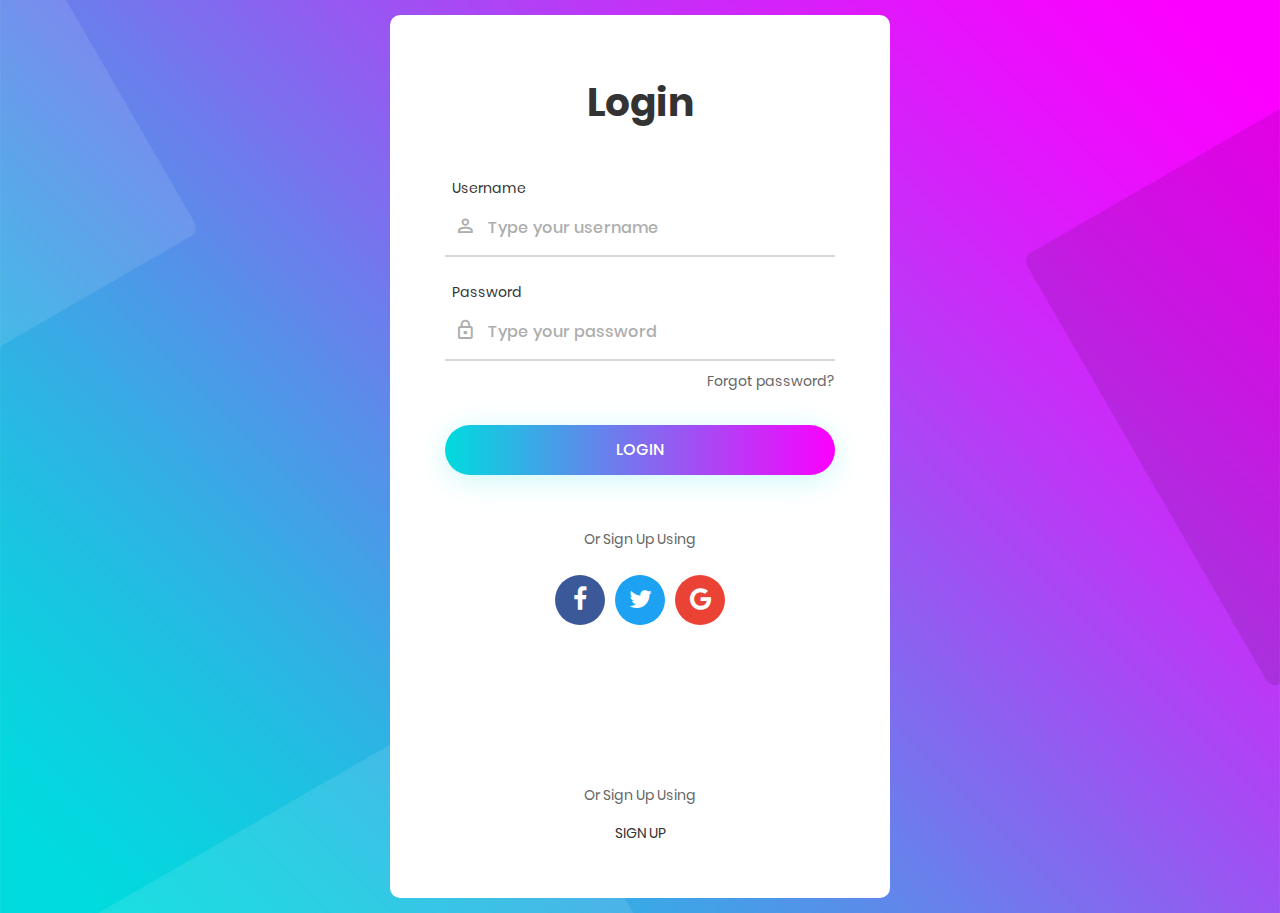
<file: templatemo_556_catalog_z-1/Project/Login_v4/index.html>
<!DOCTYPE html>
<html lang="en">
<head>
	<title>Login V4</title>
	<meta charset="UTF-8">
	<meta name="viewport" content="width=device-width, initial-scale=1">
<!--===============================================================================================-->	
	<link rel="icon" type="image/png" href="images/icons/favicon.ico"/>
<!--===============================================================================================-->
	<link rel="stylesheet" type="text/css" href="vendor/bootstrap/css/bootstrap.min.css">
<!--===============================================================================================-->
	<link rel="stylesheet" type="text/css" href="fonts/font-awesome-4.7.0/css/font-awesome.min.css">
<!--===============================================================================================-->
	<link rel="stylesheet" type="text/css" href="fonts/iconic/css/material-design-iconic-font.min.css">
<!--===============================================================================================-->
	<link rel="stylesheet" type="text/css" href="vendor/animate/animate.css">
<!--===============================================================================================-->	
	<link rel="stylesheet" type="text/css" href="vendor/css-hamburgers/hamburgers.min.css">
<!--===============================================================================================-->
	<link rel="stylesheet" type="text/css" href="vendor/animsition/css/animsition.min.css">
<!--===============================================================================================-->
	<link rel="stylesheet" type="text/css" href="vendor/select2/select2.min.css">
<!--===============================================================================================-->	
	<link rel="stylesheet" type="text/css" href="vendor/daterangepicker/daterangepicker.css">
<!--===============================================================================================-->
	<link rel="stylesheet" type="text/css" href="css/util.css">
	<link rel="stylesheet" type="text/css" href="css/main.css">
<!--===============================================================================================-->
</head>
<body>
	
	<div class="limiter">
		<div class="container-login100" style="background-image: url('images/bg-01.jpg');">
			<div class="wrap-login100 p-l-55 p-r-55 p-t-65 p-b-54">
				<form class="login100-form validate-form">
					<span class="login100-form-title p-b-49">
						Login
					</span>

					<div class="wrap-input100 validate-input m-b-23" data-validate = "Username is reauired">
						<span class="label-input100">Username</span>
						<input class="input100" type="text" name="username" placeholder="Type your username">
						<span class="focus-input100" data-symbol="&#xf206;"></span>
					</div>

					<div class="wrap-input100 validate-input" data-validate="Password is required">
						<span class="label-input100">Password</span>
						<input class="input100" type="password" name="pass" placeholder="Type your password">
						<span class="focus-input100" data-symbol="&#xf190;"></span>
					</div>
					
					<div class="text-right p-t-8 p-b-31">
						<a href="#">
							Forgot password?
						</a>
					</div>
					
					<div class="container-login100-form-btn">
						<div class="wrap-login100-form-btn">
							<div class="login100-form-bgbtn"></div>
							<button class="login100-form-btn">
								Login
							</button>
						</div>
					</div>

					<div class="txt1 text-center p-t-54 p-b-20">
						<span>
							Or Sign Up Using
						</span>
					</div>

					<div class="flex-c-m">
						<a href="#" class="login100-social-item bg1">
							<i class="fa fa-facebook"></i>
						</a>

						<a href="#" class="login100-social-item bg2">
							<i class="fa fa-twitter"></i>
						</a>

						<a href="#" class="login100-social-item bg3">
							<i class="fa fa-google"></i>
						</a>
					</div>

					<div class="flex-col-c p-t-155">
						<span class="txt1 p-b-17">
							Or Sign Up Using
						</span>

						<a href="#" class="txt2">
							Sign Up
						</a>
					</div>
				</form>
			</div>
		</div>
	</div>
	

	<div id="dropDownSelect1"></div>
	
<!--===============================================================================================-->
	<script src="vendor/jquery/jquery-3.2.1.min.js"></script>
<!--===============================================================================================-->
	<script src="vendor/animsition/js/animsition.min.js"></script>
<!--===============================================================================================-->
	<script src="vendor/bootstrap/js/popper.js"></script>
	<script src="vendor/bootstrap/js/bootstrap.min.js"></script>
<!--===============================================================================================-->
	<script src="vendor/select2/select2.min.js"></script>
<!--===============================================================================================-->
	<script src="vendor/daterangepicker/moment.min.js"></script>
	<script src="vendor/daterangepicker/daterangepicker.js"></script>
<!--===============================================================================================-->
	<script src="vendor/countdowntime/countdowntime.js"></script>
<!--===============================================================================================-->
	<script src="js/main.js"></script>

</body>
</html>
</file>
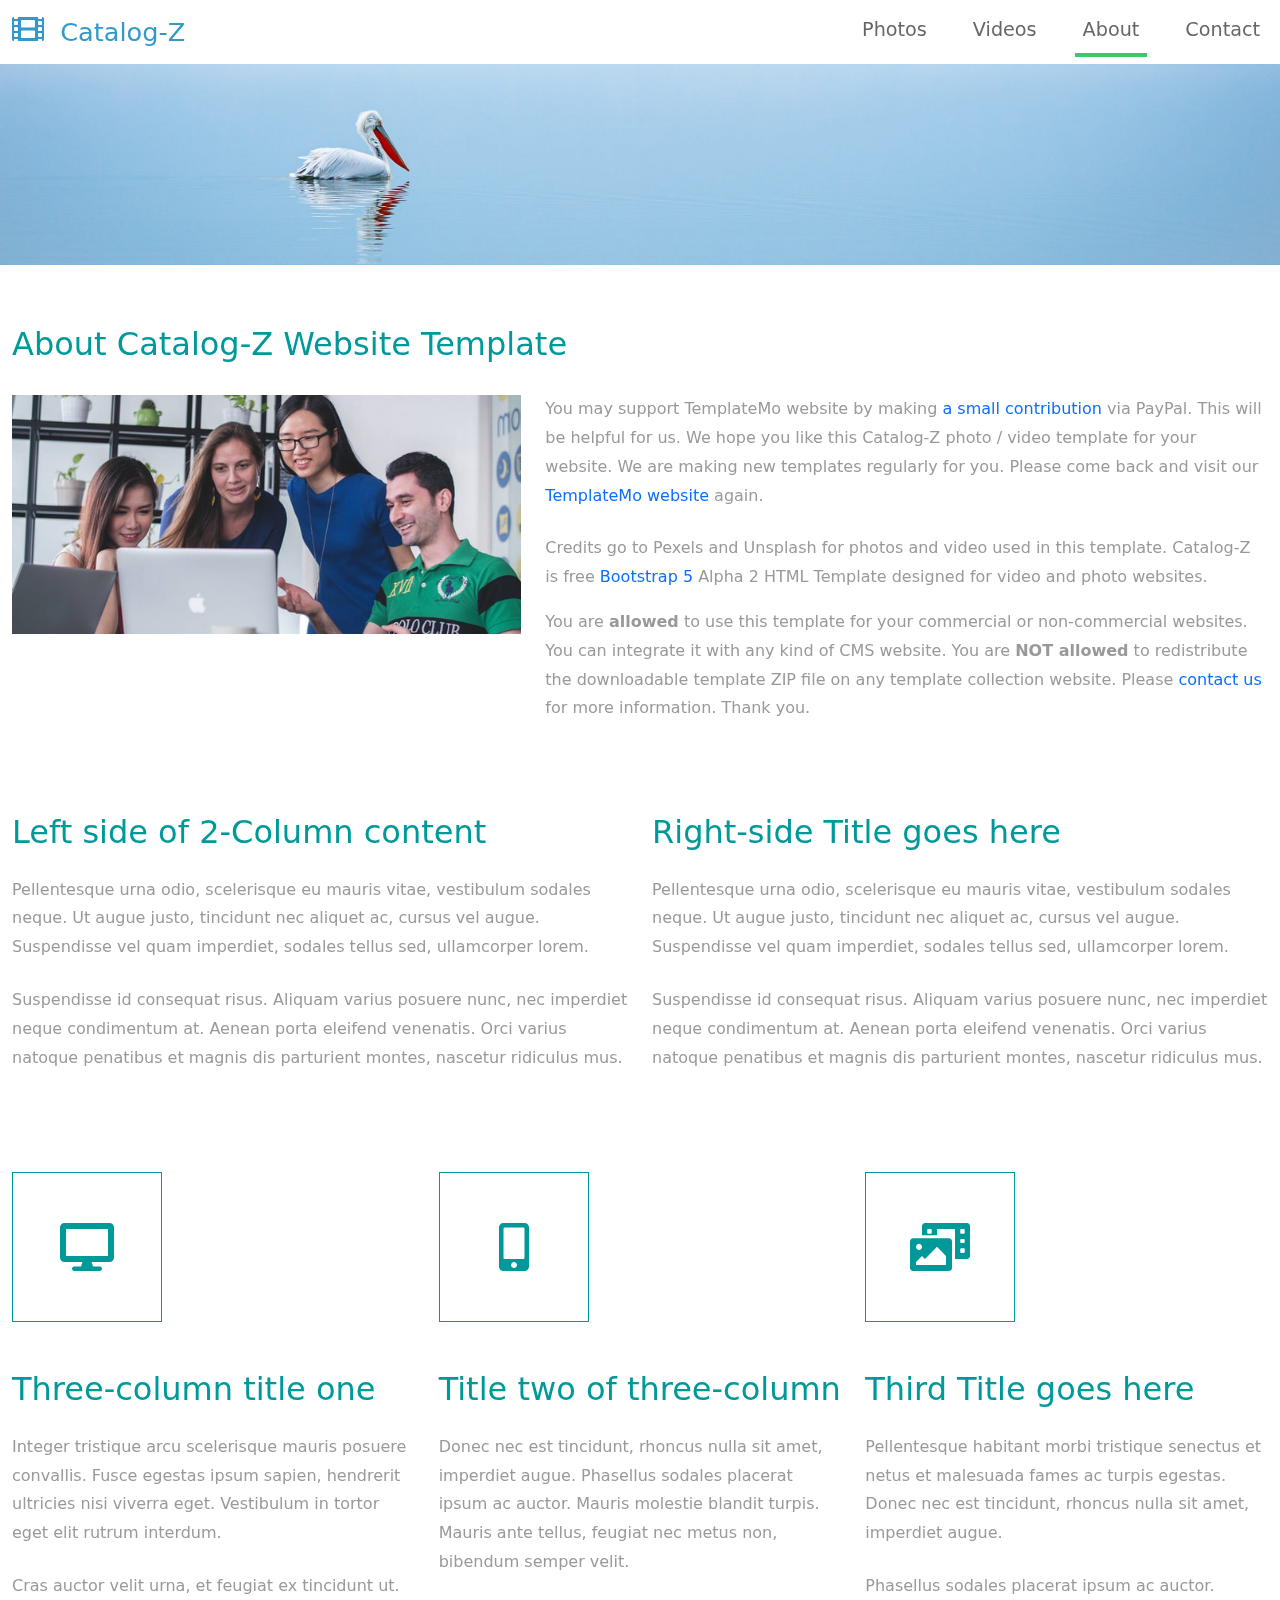
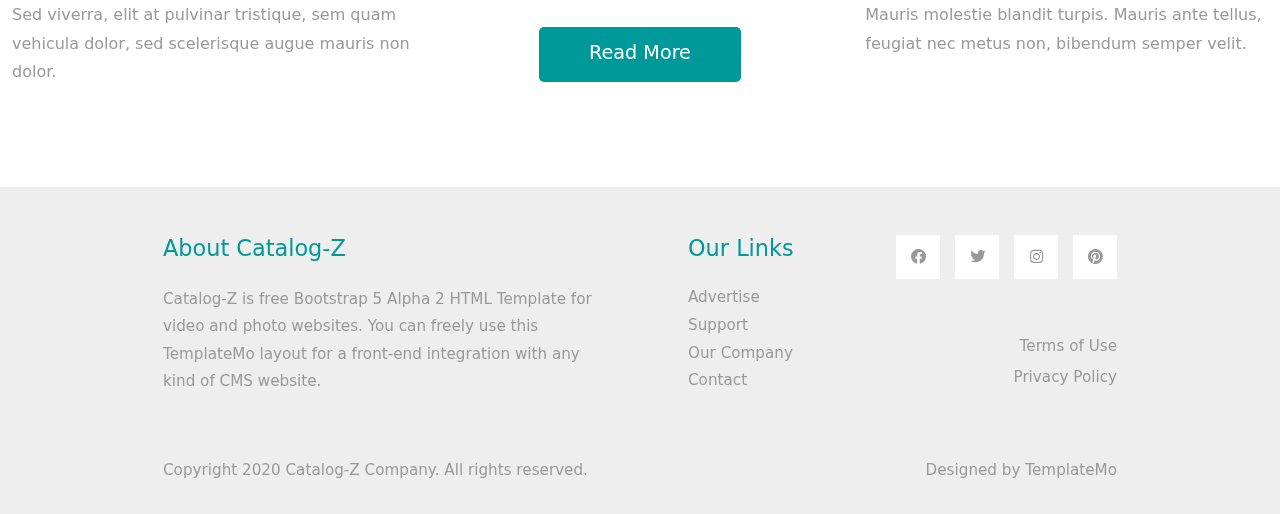
<file: templatemo_556_catalog_z-1/Project/about.html>
<!DOCTYPE html>
<html lang="en">
<head>
    <meta charset="UTF-8">
    <meta name="viewport" content="width=device-width, initial-scale=1.0">
    <title>Catalog-Z About page</title>
    <link rel="stylesheet" href="css/bootstrap.min.css">
    <link rel="stylesheet" href="fontawesome/css/all.min.css">
    <link rel="stylesheet" href="css/templatemo-style.css">
<!--
    
TemplateMo 556 Catalog-Z

https://templatemo.com/tm-556-catalog-z

-->
</head>
<body>
    <!-- Page Loader -->
    <div id="loader-wrapper">
        <div id="loader"></div>

        <div class="loader-section section-left"></div>
        <div class="loader-section section-right"></div>

    </div>
    <nav class="navbar navbar-expand-lg">
        <div class="container-fluid">
            <a class="navbar-brand" href="index.html">
                <i class="fas fa-film mr-2"></i>
                Catalog-Z
            </a>
            <button class="navbar-toggler" type="button" data-toggle="collapse" data-target="#navbarSupportedContent" aria-controls="navbarSupportedContent" aria-expanded="false" aria-label="Toggle navigation">
                <i class="fas fa-bars"></i>
            </button>
            <div class="collapse navbar-collapse" id="navbarSupportedContent">
            <ul class="navbar-nav ml-auto mb-2 mb-lg-0">
                <li class="nav-item">
                    <a class="nav-link nav-link-1" href="index.html">Photos</a>
                </li>
                <li class="nav-item">
                    <a class="nav-link nav-link-2" href="videos.html">Videos</a>
                </li>
                <li class="nav-item">
                    <a class="nav-link nav-link-3 active" aria-current="page" href="about.html">About</a>
                </li>
                <li class="nav-item">
                    <a class="nav-link nav-link-4" href="contact.html">Contact</a>
                </li>
            </ul>
            </div>
        </div>
    </nav>

    <div class="tm-hero d-flex justify-content-center align-items-center" data-parallax="scroll" data-image-src="img/hero.jpg"></div>

    <div class="container-fluid tm-mt-60">
        <div class="row mb-4">
            <h2 class="col-12 tm-text-primary">
                About Catalog-Z Website Template
            </h2>
        </div>
        <div class="row tm-mb-74 tm-row-1640">            
            <div class="col-lg-5 col-md-6 col-12 mb-3">
                <img src="img/about.jpg" alt="Image" class="img-fluid">
            </div>
            <div class="col-lg-7 col-md-6 col-12">
                <div class="tm-about-img-text">
                    <p class="mb-4">
                  You may support TemplateMo website by making <a href="https://paypal.me/templatemo" target="_parent" rel="sponsored">a small contribution</a> via PayPal. This will be helpful for us. We hope you like this Catalog-Z photo / video template for your website. We are making new templates regularly for you. Please come back and visit our <a rel="sponsored" href="https://templatemo.com" target="_parent">TemplateMo website</a> again. </p>
                    <p>
                        Credits go to Pexels and Unsplash for photos and video used in this template. Catalog-Z is free <a rel="sponsored" href="https://v5.getbootstrap.com/">Bootstrap 5</a> Alpha 2 HTML Template designed for video and photo websites.</p> 
                    <p>You are <b>allowed</b> to use this template for your commercial or non-commercial websites. You can integrate it with any kind of CMS website. You are <b>NOT allowed</b> to redistribute the downloadable template ZIP file on any template collection website. Please <a rel="nofollow" href="https://templatemo.com/contact" target="_parent">contact us</a> for more information. Thank you.</p>
                </div>                
            </div>
        </div>
        <div class="row tm-mb-50">
            <div class="col-md-6 col-12">
                <div class="tm-about-2-col">
                    <h2 class="tm-text-primary mb-4">
                        Left side of 2-Column content
                    </h2>
                    <p class="mb-4">
                        Pellentesque urna odio, scelerisque eu mauris vitae, vestibulum sodales neque. Ut augue justo, tincidunt nec aliquet ac, cursus vel augue. Suspendisse vel quam imperdiet, sodales tellus sed, ullamcorper lorem.
                    </p>
                    <p>
                        Suspendisse id consequat risus. Aliquam varius posuere nunc, nec imperdiet neque condimentum at. Aenean porta eleifend venenatis. Orci varius natoque penatibus et magnis dis parturient montes, nascetur ridiculus mus.
                    </p>
                </div>                
            </div> 
            <div class="col-md-6 col-12">
                <div class="tm-about-2-col">
                    <h2 class="tm-text-primary mb-4">
                        Right-side Title goes here
                    </h2>
                    <p class="mb-4">
                        Pellentesque urna odio, scelerisque eu mauris vitae, vestibulum sodales neque. Ut augue justo, tincidunt nec aliquet ac, cursus vel augue. Suspendisse vel quam imperdiet, sodales tellus sed, ullamcorper lorem.
                    </p>
                    <p>
                        Suspendisse id consequat risus. Aliquam varius posuere nunc, nec imperdiet neque condimentum at. Aenean porta eleifend venenatis. Orci varius natoque penatibus et magnis dis parturient montes, nascetur ridiculus mus.
                    </p>
                </div>                
            </div>     
        </div> <!-- row -->
        <div class="row tm-mb-50">
            <div class="col-md-4 col-12">
                <div class="tm-about-3-col">
                    <div class="tm-about-icon-container mb-5">
                        <i class="fas fa-desktop fa-3x tm-text-primary"></i>
                    </div>                
                    <h2 class="tm-text-primary mb-4">Three-column title one</h2>
                    <p class="mb-4">Integer tristique arcu scelerisque mauris posuere convallis. Fusce egestas ipsum sapien, hendrerit ultricies nisi viverra eget. Vestibulum in tortor eget elit rutrum interdum. </p>
                    <p>Cras auctor velit urna, et feugiat ex tincidunt ut. Sed viverra, elit at pulvinar tristique, sem quam vehicula dolor, sed scelerisque augue mauris non dolor.</p>
                </div>                
            </div>
            <div class="col-md-4 col-12">
                <div class="tm-about-3-col">
                    <div class="tm-about-icon-container mb-5">
                        <i class="fas fa-mobile-alt fa-3x tm-text-primary"></i>
                    </div>                
                    <h2 class="tm-text-primary mb-4">Title two of three-column</h2>
                    <p class="tm-mb-50">Donec nec est tincidunt, rhoncus nulla sit amet, imperdiet augue. Phasellus sodales placerat ipsum ac auctor. Mauris molestie blandit turpis. Mauris ante tellus, feugiat nec metus non, bibendum semper velit.</p>                
                    <div class="text-center">
                        <a href="#" class="btn btn-primary">Read More</a>
                    </div>
                </div>                
            </div>
            <div class="col-md-4 col-12">
                <div class="tm-about-3-col">
                    <div class="tm-about-icon-container mb-5">
                        <i class="fas fa-photo-video fa-3x tm-text-primary"></i>
                    </div>                
                    <h2 class="tm-text-primary mb-4">Third Title goes here</h2>
                    <p class="mb-4">Pellentesque habitant morbi tristique senectus et netus et malesuada fames ac turpis egestas. Donec nec est tincidunt, rhoncus nulla sit amet, imperdiet augue. </p>
                    <p>Phasellus sodales placerat ipsum ac auctor. Mauris molestie blandit turpis. Mauris ante tellus, feugiat nec metus non, bibendum semper velit.</p>
                </div>                
            </div>
        </div>
    </div> <!-- container-fluid, tm-container-content -->

    <footer class="tm-bg-gray pt-5 pb-3 tm-text-gray tm-footer">
        <div class="container-fluid tm-container-small">
            <div class="row">
                <div class="col-lg-6 col-md-12 col-12 px-5 mb-5">
                    <h3 class="tm-text-primary mb-4 tm-footer-title">About Catalog-Z</h3>
                    <p>Catalog-Z is free Bootstrap 5 Alpha 2 HTML Template for video and photo websites. You can freely use this TemplateMo layout for a front-end integration with any kind of CMS website.</p>
                </div>
                <div class="col-lg-3 col-md-6 col-sm-6 col-12 px-5 mb-5">
                    <h3 class="tm-text-primary mb-4 tm-footer-title">Our Links</h3>
                    <ul class="tm-footer-links pl-0">
                        <li><a href="#">Advertise</a></li>
                        <li><a href="#">Support</a></li>
                        <li><a href="#">Our Company</a></li>
                        <li><a href="#">Contact</a></li>
                    </ul>
                </div>
                <div class="col-lg-3 col-md-6 col-sm-6 col-12 px-5 mb-5">
                    <ul class="tm-social-links d-flex justify-content-end pl-0 mb-5">
                        <li class="mb-2"><a href="https://facebook.com"><i class="fab fa-facebook"></i></a></li>
                        <li class="mb-2"><a href="https://twitter.com"><i class="fab fa-twitter"></i></a></li>
                        <li class="mb-2"><a href="https://instagram.com"><i class="fab fa-instagram"></i></a></li>
                        <li class="mb-2"><a href="https://pinterest.com"><i class="fab fa-pinterest"></i></a></li>
                    </ul>
                    <a href="#" class="tm-text-gray text-right d-block mb-2">Terms of Use</a>
                    <a href="#" class="tm-text-gray text-right d-block">Privacy Policy</a>
                </div>
            </div>
            <div class="row">
                <div class="col-lg-8 col-md-7 col-12 px-5 mb-3">
                    Copyright 2020 Catalog-Z Company. All rights reserved.
                </div>
                <div class="col-lg-4 col-md-5 col-12 px-5 text-right">
                    Designed by <a href="https://templatemo.com" class="tm-text-gray" rel="sponsored" target="_parent">TemplateMo</a>
                </div>
            </div>
        </div>
    </footer>
    
    <script src="js/plugins.js"></script>
    <script>
        $(window).on("load", function() {
            $('body').addClass('loaded');
        });
    </script>
</body>
</html>
</file>
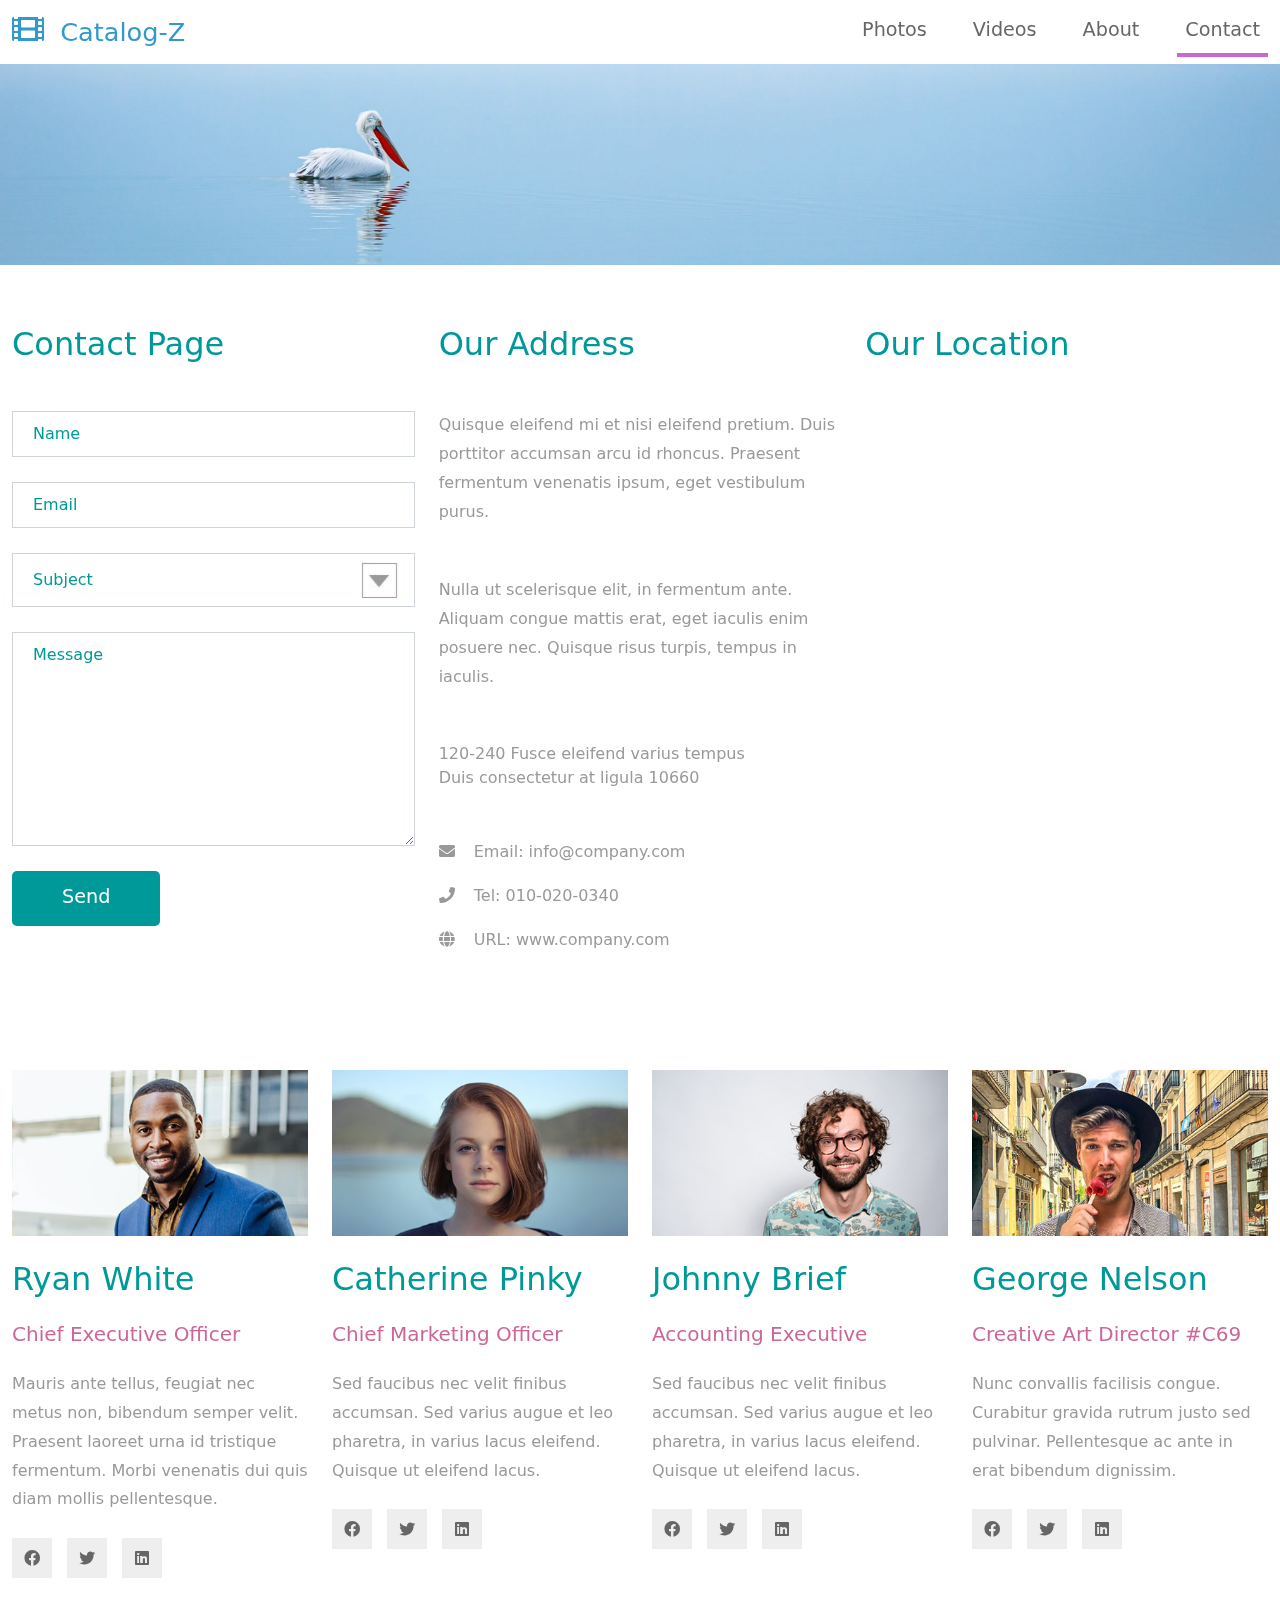
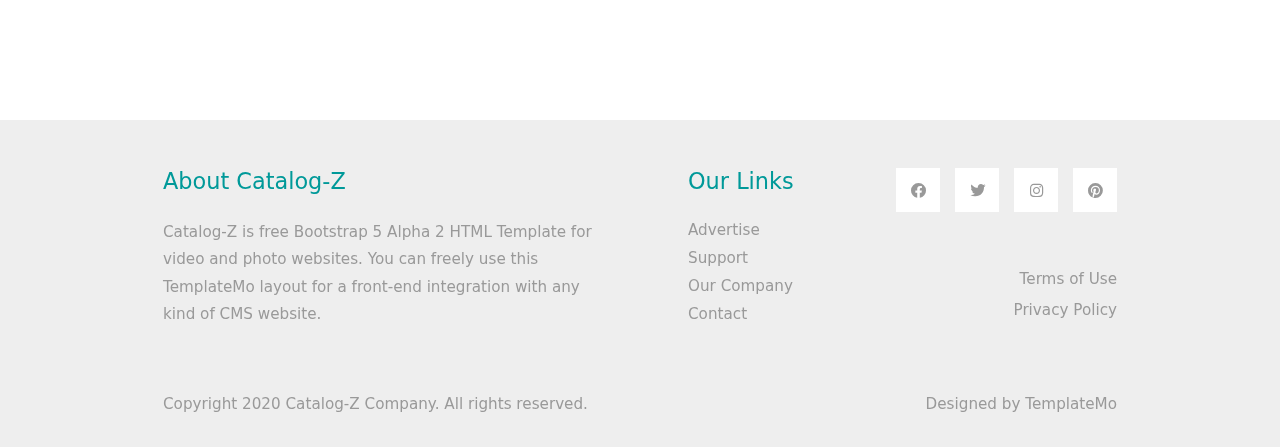
<file: templatemo_556_catalog_z-1/Project/contact.html>
<!DOCTYPE html>
<html lang="en">
<head>
    <meta charset="UTF-8">
    <meta name="viewport" content="width=device-width, initial-scale=1.0">
    <title>Catalog-Z Contact page</title>
    <link rel="stylesheet" href="css/bootstrap.min.css">
    <link rel="stylesheet" href="fontawesome/css/all.min.css">
    <link rel="stylesheet" href="css/templatemo-style.css">
<!--
    
TemplateMo 556 Catalog-Z

https://templatemo.com/tm-556-catalog-z

-->
</head>
<body>
    <!-- Page Loader -->
    <div id="loader-wrapper">
        <div id="loader"></div>

        <div class="loader-section section-left"></div>
        <div class="loader-section section-right"></div>

    </div>
    <nav class="navbar navbar-expand-lg">
        <div class="container-fluid">
            <a class="navbar-brand" href="index.html">
                <i class="fas fa-film mr-2"></i>
                Catalog-Z
            </a>
            <button class="navbar-toggler" type="button" data-toggle="collapse" data-target="#navbarSupportedContent" aria-controls="navbarSupportedContent" aria-expanded="false" aria-label="Toggle navigation">
                <i class="fas fa-bars"></i>
            </button>
            <div class="collapse navbar-collapse" id="navbarSupportedContent">
            <ul class="navbar-nav ml-auto mb-2 mb-lg-0">
                <li class="nav-item">
                    <a class="nav-link nav-link-1" href="index.html">Photos</a>
                </li>
                <li class="nav-item">
                    <a class="nav-link nav-link-2" href="videos.html">Videos</a>
                </li>
                <li class="nav-item">
                    <a class="nav-link nav-link-3" href="about.html">About</a>
                </li>
                <li class="nav-item">
                    <a class="nav-link nav-link-4 active" aria-current="page" href="contact.html">Contact</a>
                </li>
            </ul>
            </div>
        </div>
    </nav>

    <div class="tm-hero d-flex justify-content-center align-items-center" data-parallax="scroll" data-image-src="img/hero.jpg"></div>

    <div class="container-fluid tm-mt-60">
        <div class="row tm-mb-50">
            <div class="col-lg-4 col-12 mb-5">
                <h2 class="tm-text-primary mb-5">Contact Page</h2>
                <form id="contact-form" action="" method="POST" class="tm-contact-form mx-auto">
                    <div class="form-group">
                        <input type="text" name="name" class="form-control rounded-0" placeholder="Name" required />
                    </div>
                    <div class="form-group">
                        <input type="email" name="email" class="form-control rounded-0" placeholder="Email" required />
                    </div>
                    <div class="form-group">
                        <select class="form-control" id="contact-select" name="inquiry">
                            <option value="-">Subject</option>
                            <option value="sales">Sales &amp; Marketing</option>
                            <option value="creative">Creative Design</option>
                            <option value="uiux">UI / UX</option>
                        </select>
                    </div>
                    <div class="form-group">
                        <textarea rows="8" name="message" class="form-control rounded-0" placeholder="Message" required=></textarea>
                    </div>

                    <div class="form-group tm-text-right">
                        <button type="submit" class="btn btn-primary">Send</button>
                    </div>
                </form>                
            </div>
            <div class="col-lg-4 col-12 mb-5">
                <div class="tm-address-col">
                    <h2 class="tm-text-primary mb-5">Our Address</h2>
                    <p class="tm-mb-50">Quisque eleifend mi et nisi eleifend pretium. Duis porttitor accumsan arcu id rhoncus. Praesent fermentum venenatis ipsum, eget vestibulum purus. </p>
                    <p class="tm-mb-50">Nulla ut scelerisque elit, in fermentum ante. Aliquam congue mattis erat, eget iaculis enim posuere nec. Quisque risus turpis, tempus in iaculis.</p>
                    <address class="tm-text-gray tm-mb-50">
                        120-240 Fusce eleifend varius tempus<br>
                        Duis consectetur at ligula 10660
                    </address>
                    <ul class="tm-contacts">
                        <li>
                            <a href="#" class="tm-text-gray">
                                <i class="fas fa-envelope"></i>
                                Email: info@company.com
                            </a>
                        </li>
                        <li>
                            <a href="#" class="tm-text-gray">
                                <i class="fas fa-phone"></i>
                                Tel: 010-020-0340
                            </a>
                        </li>
                        <li>
                            <a href="#" class="tm-text-gray">
                                <i class="fas fa-globe"></i>
                                URL: www.company.com
                            </a>
                        </li>
                    </ul>
                </div>                
            </div>
            <div class="col-lg-4 col-12">
                <h2 class="tm-text-primary mb-5">Our Location</h2>
                <!-- Map -->
                <div class="mapouter mb-4">
                    <div class="gmap-canvas">
                        <iframe width="100%" height="520" id="gmap-canvas"
                            src="https://maps.google.com/maps?q=Av.+L%C3%BAcio+Costa,+Rio+de+Janeiro+-+RJ,+Brazil&t=&z=13&ie=UTF8&iwloc=&output=embed"
                            frameborder="0" scrolling="no" marginheight="0" marginwidth="0"></iframe>
                    </div>
                </div>               
            </div>
        </div>
        <div class="row tm-mb-74 tm-people-row">
            <div class="col-lg-3 col-md-6 col-sm-6 col-12 mb-5">
                <img src="img/people-1.jpg" alt="Image" class="mb-4 img-fluid">
                <h2 class="tm-text-primary mb-4">Ryan White</h2>
                <h3 class="tm-text-secondary h5 mb-4">Chief Executive Officer</h3>
                <p class="mb-4">
                    Mauris ante tellus, feugiat nec metus non, bibendum semper velit. Praesent laoreet urna id tristique fermentum. Morbi venenatis dui quis diam mollis pellentesque.
                </p>
                <ul class="tm-social pl-0 mb-0">
                    <li><a href="https://facebook.com"><i class="fab fa-facebook"></i></a></li>
                    <li><a href="https://twitter.com"><i class="fab fa-twitter"></i></a></li>
                    <li><a href="https://linkedin.com"><i class="fab fa-linkedin"></i></a></li>
                </ul>
            </div>
            <div class="col-lg-3 col-md-6 col-sm-6 col-12 mb-5">
                <img src="img/people-2.jpg" alt="Image" class="mb-4 img-fluid">
                <h2 class="tm-text-primary mb-4">Catherine Pinky</h2>
                <h3 class="tm-text-secondary h5 mb-4">Chief Marketing Officer</h3>
                <p class="mb-4">
                    Sed faucibus nec velit finibus accumsan. Sed varius augue et leo pharetra, in varius lacus eleifend. Quisque ut eleifend lacus.
                </p>
                <ul class="tm-social pl-0 mb-0">
                    <li><a href="https://facebook.com"><i class="fab fa-facebook"></i></a></li>
                    <li><a href="https://twitter.com"><i class="fab fa-twitter"></i></a></li>
                    <li><a href="https://linkedin.com"><i class="fab fa-linkedin"></i></a></li>
                </ul>
            </div>
            <div class="col-lg-3 col-md-6 col-sm-6 col-12 mb-5">
                <img src="img/people-3.jpg" alt="Image" class="mb-4 img-fluid">
                <h2 class="tm-text-primary mb-4">Johnny Brief</h2>
                <h3 class="tm-text-secondary h5 mb-4">Accounting Executive</h3>
                <p class="mb-4">
                    Sed faucibus nec velit finibus accumsan. Sed varius augue et leo pharetra, in varius lacus eleifend. Quisque ut eleifend lacus.
                </p>
                <ul class="tm-social pl-0 mb-0">
                    <li><a href="https://facebook.com"><i class="fab fa-facebook"></i></a></li>
                    <li><a href="https://twitter.com"><i class="fab fa-twitter"></i></a></li>
                    <li><a href="https://linkedin.com"><i class="fab fa-linkedin"></i></a></li>
                </ul>
            </div>
            <div class="col-lg-3 col-md-6 col-sm-6 col-12 mb-5">
                <img src="img/people-4.jpg" alt="Image" class="mb-4 img-fluid">
                <h2 class="tm-text-primary mb-4">George Nelson</h2>
                <h3 class="tm-text-secondary h5 mb-4">Creative Art Director #C69</h3>
                <p class="mb-4">
                    Nunc convallis facilisis congue. Curabitur gravida rutrum justo sed pulvinar. Pellentesque ac ante in erat bibendum dignissim.
                </p>
                <ul class="tm-social pl-0 mb-0">
                    <li><a href="https://facebook.com"><i class="fab fa-facebook"></i></a></li>
                    <li><a href="https://twitter.com"><i class="fab fa-twitter"></i></a></li>
                    <li><a href="https://linkedin.com"><i class="fab fa-linkedin"></i></a></li>
                </ul>
            </div>
        </div>
    </div> <!-- container-fluid, tm-container-content -->

    <footer class="tm-bg-gray pt-5 pb-3 tm-text-gray tm-footer">
        <div class="container-fluid tm-container-small">
            <div class="row">
                <div class="col-lg-6 col-md-12 col-12 px-5 mb-5">
                    <h3 class="tm-text-primary mb-4 tm-footer-title">About Catalog-Z</h3>
                    <p>Catalog-Z is free Bootstrap 5 Alpha 2 HTML Template for video and photo websites. You can freely use this TemplateMo layout for a front-end integration with any kind of CMS website.</p>
                </div>
                <div class="col-lg-3 col-md-6 col-sm-6 col-12 px-5 mb-5">
                    <h3 class="tm-text-primary mb-4 tm-footer-title">Our Links</h3>
                    <ul class="tm-footer-links pl-0">
                        <li><a href="#">Advertise</a></li>
                        <li><a href="#">Support</a></li>
                        <li><a href="#">Our Company</a></li>
                        <li><a href="#">Contact</a></li>
                    </ul>
                </div>
                <div class="col-lg-3 col-md-6 col-sm-6 col-12 px-5 mb-5">
                    <ul class="tm-social-links d-flex justify-content-end pl-0 mb-5">
                        <li class="mb-2"><a href="https://facebook.com"><i class="fab fa-facebook"></i></a></li>
                        <li class="mb-2"><a href="https://twitter.com"><i class="fab fa-twitter"></i></a></li>
                        <li class="mb-2"><a href="https://instagram.com"><i class="fab fa-instagram"></i></a></li>
                        <li class="mb-2"><a href="https://pinterest.com"><i class="fab fa-pinterest"></i></a></li>
                    </ul>
                    <a href="#" class="tm-text-gray text-right d-block mb-2">Terms of Use</a>
                    <a href="#" class="tm-text-gray text-right d-block">Privacy Policy</a>
                </div>
            </div>
            <div class="row">
                <div class="col-lg-8 col-md-7 col-12 px-5 mb-3">
                    Copyright 2020 Catalog-Z Company. All rights reserved.
                </div>
                <div class="col-lg-4 col-md-5 col-12 px-5 text-right">
                    Designed by <a href="https://templatemo.com" class="tm-text-gray" rel="sponsored" target="_parent">TemplateMo</a>
                </div>
            </div>
        </div>
    </footer>
    
    <script src="js/plugins.js"></script>
    <script>
        $(window).on("load", function() {
            $('body').addClass('loaded');
        });
    </script>
</body>
</html>
</file>
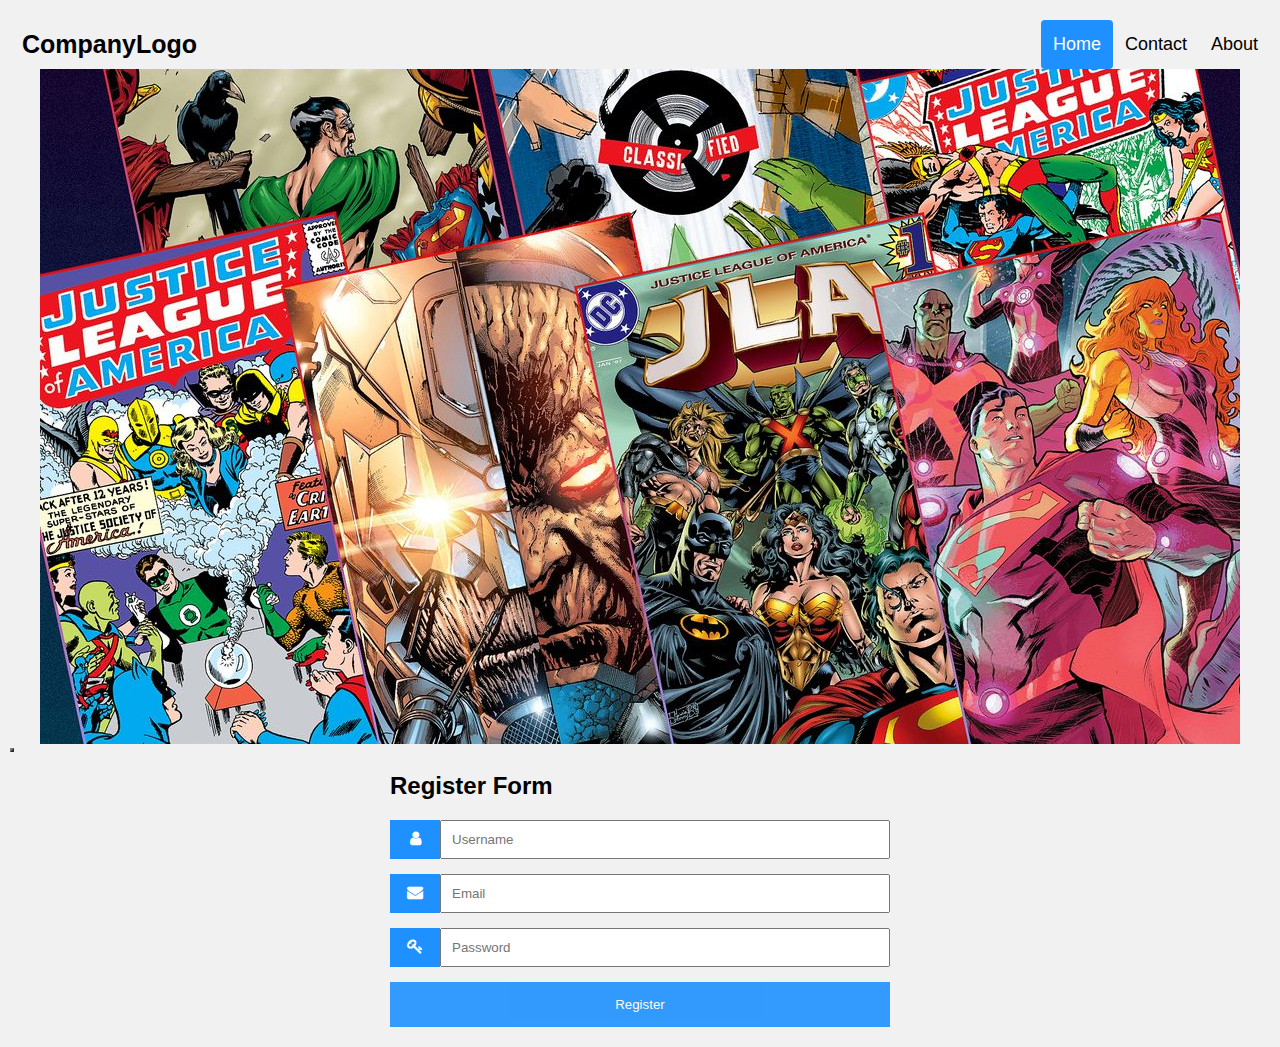
<file: templatemo_556_catalog_z-1/Project/Login.html>
<!DOCTYPE html>
<html>
<head>
<meta name="viewport" content="width=device-width, initial-scale=1">
<!-- Add icon library -->
<link rel="stylesheet" href="https://cdnjs.cloudflare.com/ajax/libs/font-awesome/4.7.0/css/font-awesome.min.css">
<style>
body {font-family: Arial, Helvetica, sans-serif;}
* {box-sizing: border-box;}

.input-container {
  display: -ms-flexbox; /* IE10 */
  display: flex;
  width: 100%;
  margin-bottom: 15px;
}

.icon {
  padding: 10px;
  background: dodgerblue;
  color: white;
  min-width: 50px;
  text-align: center;
}

.input-field {
  width: 100%;
  padding: 10px;
  outline: none;
}

.input-field:focus {
  border: 2px solid dodgerblue;
}

/* Set a style for the submit button */
.btn {
  background-color: dodgerblue;
  color: white;
  padding: 15px 20px;
  border: none;
  cursor: pointer;
  width: 100%;
  opacity: 0.9;
}

.btn:hover {
  opacity: 1;
}
* {box-sizing: border-box;}

body { 
  margin: 0;
  font-family: Arial, Helvetica, sans-serif;
}

.header {
  overflow: hidden;
  background-color: #f1f1f1;
  padding: 20px 10px;
}

.header a {
  float: left;
  color: black;
  text-align: center;
  padding: 12px;
  text-decoration: none;
  font-size: 18px; 
  line-height: 25px;
  border-radius: 4px;
}

.header a.logo {
  font-size: 25px;
  font-weight: bold;
}

.header a:hover {
  background-color: #ddd;
  color: black;
}

.header a.active {
  background-color: dodgerblue;
  color: white;
}

.header-right {
  float: right;
}

@media screen and (max-width: 500px) {
  .header a {
    float: none;
    display: block;
    text-align: left;
  }
  
  .header-right {
    float: none;
  }
}
</style>
</head>
<div class="header">
  <a href="#default" class="logo">CompanyLogo</a>
  <div class="header-right">
    <a class="active" href="#home">Home</a>
    <a href="#contact">Contact</a>
    <a href="#about">About</a>
  </div><br><br>
<body  style="background-color: black;">
<table border="2">
  <tr>
    <center>
      <img src="img/login.jpg">
    </center>    
    </tr>
</table>
<form action="/action_page.php" style="max-width:500px;margin:auto">
  <h2>Register Form</h2>
  <div class="input-container">
    <i class="fa fa-user icon"></i>
    <input class="input-field" type="text" placeholder="Username" name="usrnm">
  </div>

  <div class="input-container">
    <i class="fa fa-envelope icon"></i>
    <input class="input-field" type="text" placeholder="Email" name="email">
  </div>
  
  <div class="input-container">
    <i class="fa fa-key icon"></i>
    <input class="input-field" type="password" placeholder="Password" name="psw">
  </div>

  <button type="submit" class="btn">Register</button>
</form>

</body>
</html>
</file>
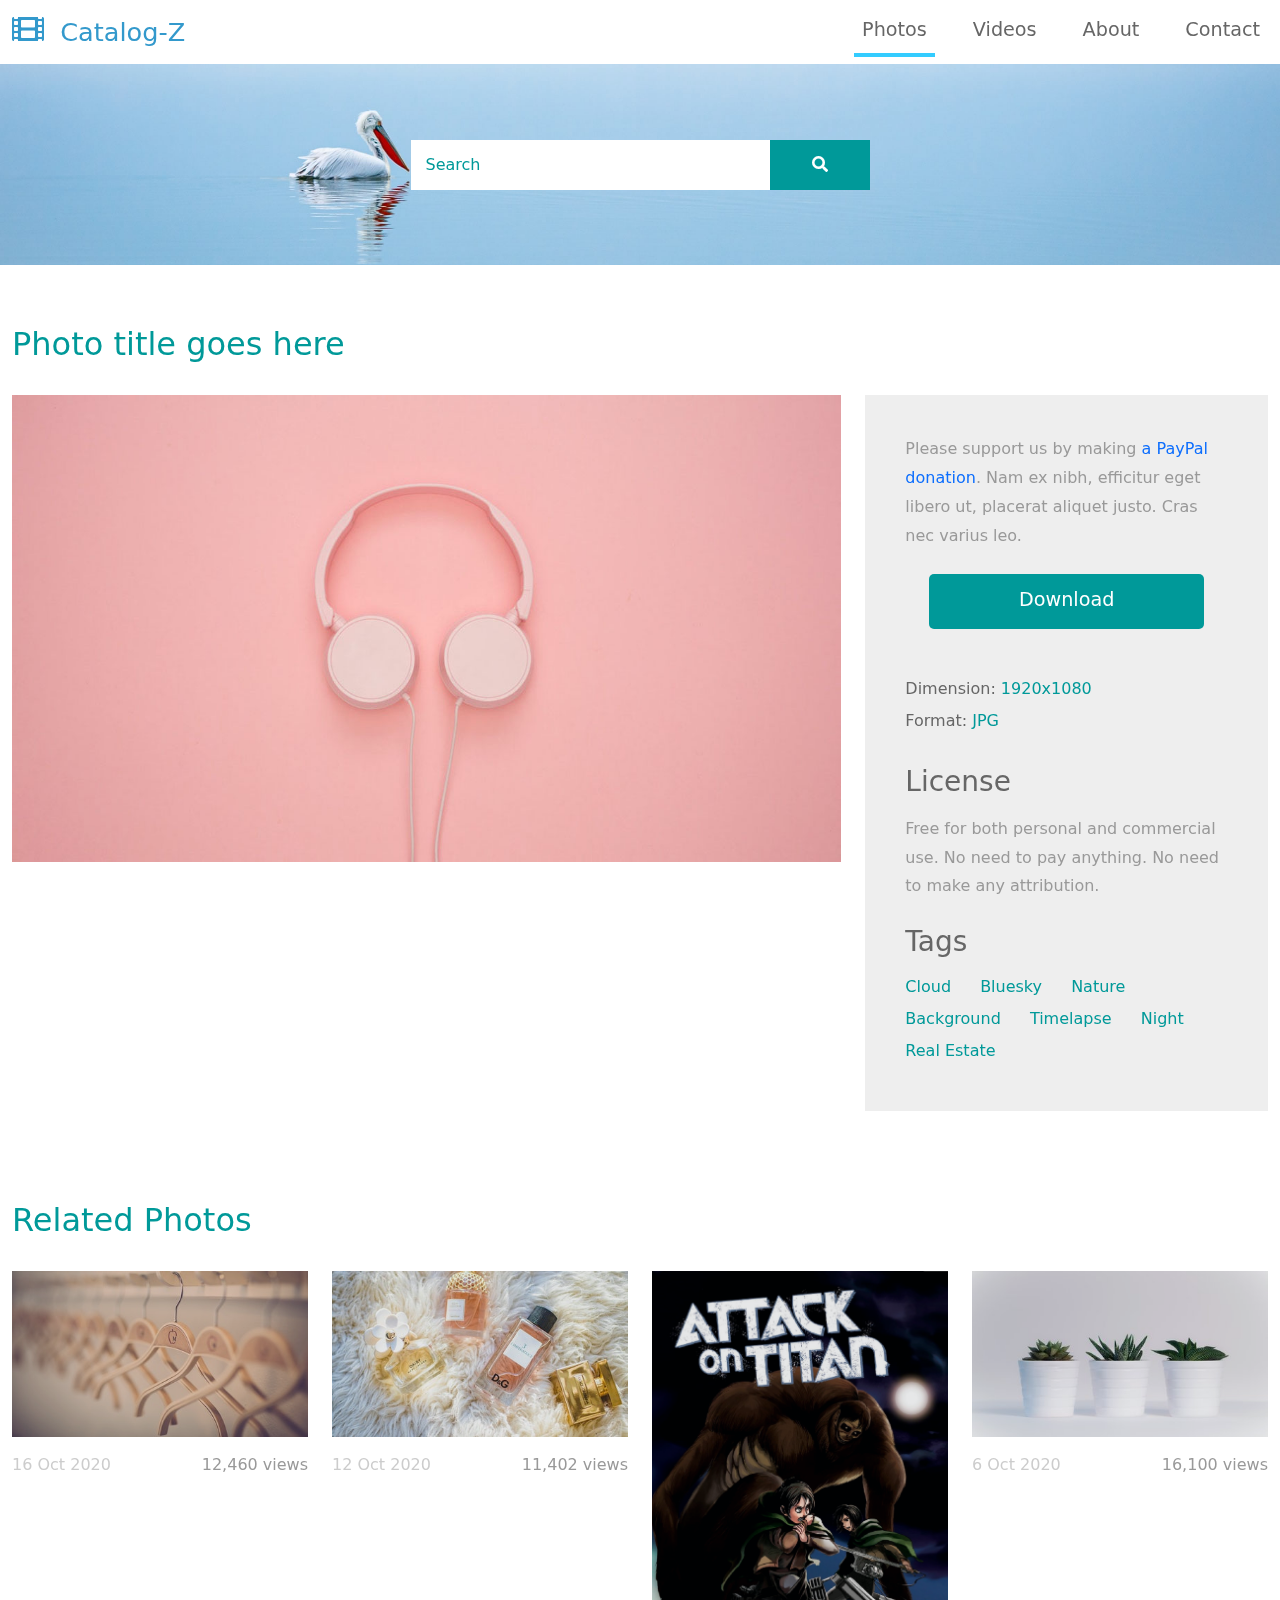
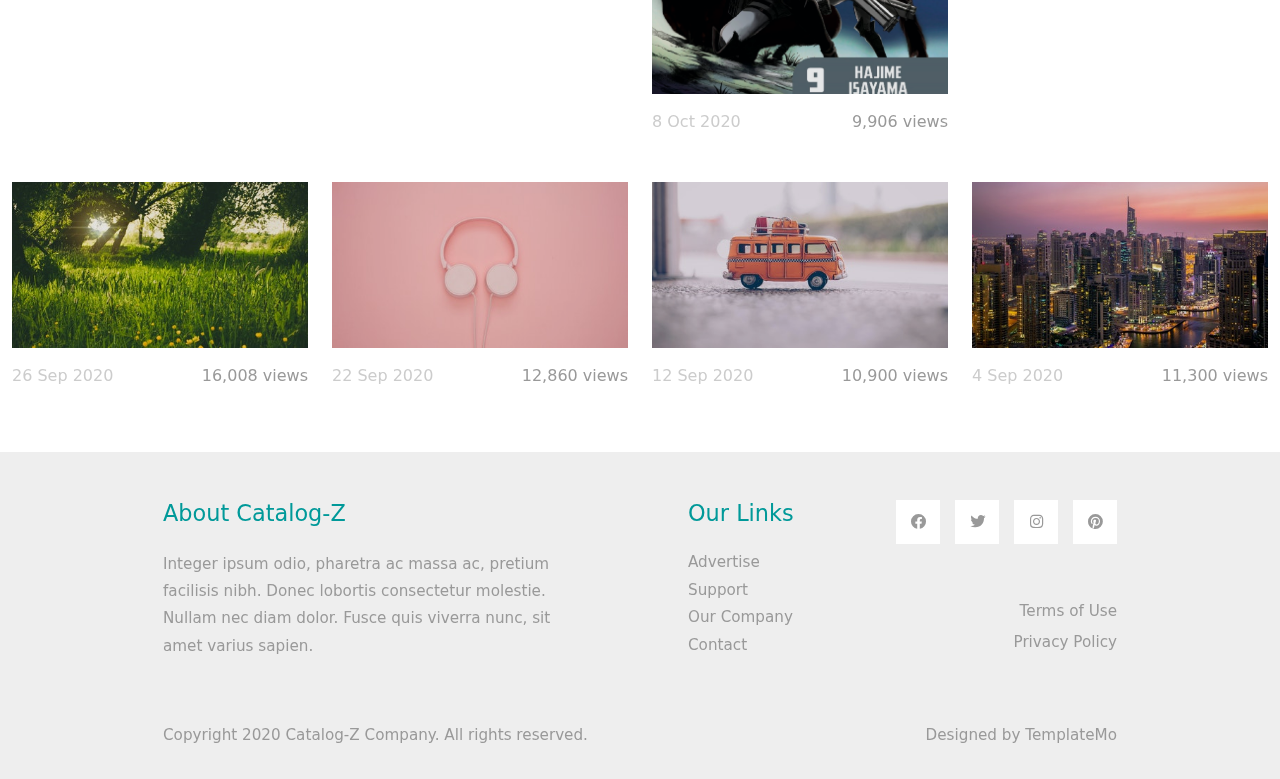
<file: templatemo_556_catalog_z-1/Project/photo-detail.html>
<!DOCTYPE html>
<html lang="en">
<head>
    <meta charset="UTF-8">
    <meta name="viewport" content="width=device-width, initial-scale=1.0">
    <title>Catalog-Z Photo Detail Page</title>
    <link rel="stylesheet" href="css/bootstrap.min.css">
    <link rel="stylesheet" href="fontawesome/css/all.min.css">
    <link rel="stylesheet" href="css/templatemo-style.css">
<!--
    
TemplateMo 556 Catalog-Z

https://templatemo.com/tm-556-catalog-z

-->
</head>
<body>
    <!-- Page Loader -->
    <div id="loader-wrapper">
        <div id="loader"></div>

        <div class="loader-section section-left"></div>
        <div class="loader-section section-right"></div>

    </div>
    <nav class="navbar navbar-expand-lg">
        <div class="container-fluid">
            <a class="navbar-brand" href="index.html">
                <i class="fas fa-film mr-2"></i>
                Catalog-Z
            </a>
            <button class="navbar-toggler" type="button" data-toggle="collapse" data-target="#navbarSupportedContent" aria-controls="navbarSupportedContent" aria-expanded="false" aria-label="Toggle navigation">
                <i class="fas fa-bars"></i>
            </button>
            <div class="collapse navbar-collapse" id="navbarSupportedContent">
            <ul class="navbar-nav ml-auto mb-2 mb-lg-0">
                <li class="nav-item">
                    <a class="nav-link nav-link-1 active" aria-current="page" href="index.html">Photos</a>
                </li>
                <li class="nav-item">
                    <a class="nav-link nav-link-2" href="videos.html">Videos</a>
                </li>
                <li class="nav-item">
                    <a class="nav-link nav-link-3" href="about.html">About</a>
                </li>
                <li class="nav-item">
                    <a class="nav-link nav-link-4" href="contact.html">Contact</a>
                </li>
            </ul>
            </div>
        </div>
    </nav>

    <div class="tm-hero d-flex justify-content-center align-items-center" data-parallax="scroll" data-image-src="img/hero.jpg">
        <form class="d-flex tm-search-form">
            <input class="form-control tm-search-input" type="search" placeholder="Search" aria-label="Search">
            <button class="btn btn-outline-success tm-search-btn" type="submit">
                <i class="fas fa-search"></i>
            </button>
        </form>
    </div>

    <div class="container-fluid tm-container-content tm-mt-60">
        <div class="row mb-4">
            <h2 class="col-12 tm-text-primary">Photo title goes here</h2>
        </div>
        <div class="row tm-mb-90">            
            <div class="col-xl-8 col-lg-7 col-md-6 col-sm-12">
                <img src="img/img-01-big.jpg" alt="Image" class="img-fluid">
            </div>
            <div class="col-xl-4 col-lg-5 col-md-6 col-sm-12">
                <div class="tm-bg-gray tm-video-details">
                    <p class="mb-4">
                        Please support us by making <a href="https://paypal.me/templatemo" target="_parent" rel="sponsored">a PayPal donation</a>. Nam ex nibh, efficitur eget libero ut, placerat aliquet justo. Cras nec varius leo.
                    </p>
                    <div class="text-center mb-5">
                        <a href="#" class="btn btn-primary tm-btn-big">Download</a>
                    </div>                    
                    <div class="mb-4 d-flex flex-wrap">
                        <div class="mr-4 mb-2">
                            <span class="tm-text-gray-dark">Dimension: </span><span class="tm-text-primary">1920x1080</span>
                        </div>
                        <div class="mr-4 mb-2">
                            <span class="tm-text-gray-dark">Format: </span><span class="tm-text-primary">JPG</span>
                        </div>
                    </div>
                    <div class="mb-4">
                        <h3 class="tm-text-gray-dark mb-3">License</h3>
                        <p>Free for both personal and commercial use. No need to pay anything. No need to make any attribution.</p>
                    </div>
                    <div>
                        <h3 class="tm-text-gray-dark mb-3">Tags</h3>
                        <a href="#" class="tm-text-primary mr-4 mb-2 d-inline-block">Cloud</a>
                        <a href="#" class="tm-text-primary mr-4 mb-2 d-inline-block">Bluesky</a>
                        <a href="#" class="tm-text-primary mr-4 mb-2 d-inline-block">Nature</a>
                        <a href="#" class="tm-text-primary mr-4 mb-2 d-inline-block">Background</a>
                        <a href="#" class="tm-text-primary mr-4 mb-2 d-inline-block">Timelapse</a>
                        <a href="#" class="tm-text-primary mr-4 mb-2 d-inline-block">Night</a>
                        <a href="#" class="tm-text-primary mr-4 mb-2 d-inline-block">Real Estate</a>
                    </div>
                </div>
            </div>
        </div>
        <div class="row mb-4">
            <h2 class="col-12 tm-text-primary">
                Related Photos
            </h2>
        </div>
        <div class="row mb-3 tm-gallery">
            <div class="col-xl-3 col-lg-4 col-md-6 col-sm-6 col-12 mb-5">
                <figure class="effect-ming tm-video-item">
                    <img src="img/img-01.jpg" alt="Image" class="img-fluid">
                    <figcaption class="d-flex align-items-center justify-content-center">
                        <h2>Hangers</h2>
                        <a href="#">View more</a>
                    </figcaption>                    
                </figure>
                <div class="d-flex justify-content-between tm-text-gray">
                    <span class="tm-text-gray-light">16 Oct 2020</span>
                    <span>12,460 views</span>
                </div>
            </div>
            <div class="col-xl-3 col-lg-4 col-md-6 col-sm-6 col-12 mb-5">
                <figure class="effect-ming tm-video-item">
                    <img src="img/img-02.jpg" alt="Image" class="img-fluid">
                    <figcaption class="d-flex align-items-center justify-content-center">
                        <h2>Perfumes</h2>
                        <a href="#">View more</a>
                    </figcaption>                    
                </figure>
                <div class="d-flex justify-content-between tm-text-gray">
                    <span class="tm-text-gray-light">12 Oct 2020</span>
                    <span>11,402 views</span>
                </div>
            </div>
            <div class="col-xl-3 col-lg-4 col-md-6 col-sm-6 col-12 mb-5">
                <figure class="effect-ming tm-video-item">
                    <img src="img/Attackontitan.jpg" alt="Image" class="img-fluid">
                    <figcaption class="d-flex align-items-center justify-content-center">
                        <h2>Clocks</h2>
                        <a href="#">View more</a>
                    </figcaption>                    
                </figure>
                <div class="d-flex justify-content-between tm-text-gray">
                    <span class="tm-text-gray-light">8 Oct 2020</span>
                    <span>9,906 views</span>
                </div>
            </div>
            <div class="col-xl-3 col-lg-4 col-md-6 col-sm-6 col-12 mb-5">
                <figure class="effect-ming tm-video-item">
                    <img src="img/img-04.jpg" alt="Image" class="img-fluid">
                    <figcaption class="d-flex align-items-center justify-content-center">
                        <h2>Plants</h2>
                        <a href="#">View more</a>
                    </figcaption>                    
                </figure>
                <div class="d-flex justify-content-between tm-text-gray">
                    <span class="tm-text-gray-light">6 Oct 2020</span>
                    <span>16,100 views</span>
                </div>
            </div>
            <div class="col-xl-3 col-lg-4 col-md-6 col-sm-6 col-12 mb-5">
                <figure class="effect-ming tm-video-item">
                    <img src="img/img-05.jpg" alt="Image" class="img-fluid">
                    <figcaption class="d-flex align-items-center justify-content-center">
                        <h2>Morning</h2>
                        <a href="#">View more</a>
                    </figcaption>                    
                </figure>
                <div class="d-flex justify-content-between tm-text-gray">
                    <span class="tm-text-gray-light">26 Sep 2020</span>
                    <span>16,008 views</span>
                </div>
            </div>
            <div class="col-xl-3 col-lg-4 col-md-6 col-sm-6 col-12 mb-5">
                <figure class="effect-ming tm-video-item">
                    <img src="img/img-06.jpg" alt="Image" class="img-fluid">
                    <figcaption class="d-flex align-items-center justify-content-center">
                        <h2>Pinky</h2>
                        <a href="#">View more</a>
                    </figcaption>                    
                </figure>
                <div class="d-flex justify-content-between tm-text-gray">
                    <span class="tm-text-gray-light">22 Sep 2020</span>
                    <span>12,860 views</span>
                </div>
            </div>
            <div class="col-xl-3 col-lg-4 col-md-6 col-sm-6 col-12 mb-5">
                <figure class="effect-ming tm-video-item">
                    <img src="img/img-07.jpg" alt="Image" class="img-fluid">
                    <figcaption class="d-flex align-items-center justify-content-center">
                        <h2>Bus</h2>
                        <a href="#">View more</a>
                    </figcaption>                    
                </figure>
                <div class="d-flex justify-content-between tm-text-gray">
                    <span class="tm-text-gray-light">12 Sep 2020</span>
                    <span>10,900 views</span>
                </div>
            </div>
            <div class="col-xl-3 col-lg-4 col-md-6 col-sm-6 col-12 mb-5">
                <figure class="effect-ming tm-video-item">
                    <img src="img/img-08.jpg" alt="Image" class="img-fluid">
                    <figcaption class="d-flex align-items-center justify-content-center">
                        <h2>New York</h2>
                        <a href="#">View more</a>
                    </figcaption>                    
                </figure>
                <div class="d-flex justify-content-between tm-text-gray">
                    <span class="tm-text-gray-light">4 Sep 2020</span>
                    <span>11,300 views</span>
                </div>
            </div>        
        </div> <!-- row -->
    </div> <!-- container-fluid, tm-container-content -->

    <footer class="tm-bg-gray pt-5 pb-3 tm-text-gray tm-footer">
        <div class="container-fluid tm-container-small">
            <div class="row">
                <div class="col-lg-6 col-md-12 col-12 px-5 mb-5">
                    <h3 class="tm-text-primary mb-4 tm-footer-title">About Catalog-Z</h3>
                    <p>Integer ipsum odio, pharetra ac massa ac, pretium facilisis nibh. Donec lobortis consectetur molestie. Nullam nec diam dolor. Fusce quis viverra nunc, sit amet varius sapien.</p>
                </div>
                <div class="col-lg-3 col-md-6 col-sm-6 col-12 px-5 mb-5">
                    <h3 class="tm-text-primary mb-4 tm-footer-title">Our Links</h3>
                    <ul class="tm-footer-links pl-0">
                        <li><a href="#">Advertise</a></li>
                        <li><a href="#">Support</a></li>
                        <li><a href="#">Our Company</a></li>
                        <li><a href="#">Contact</a></li>
                    </ul>
                </div>
                <div class="col-lg-3 col-md-6 col-sm-6 col-12 px-5 mb-5">
                    <ul class="tm-social-links d-flex justify-content-end pl-0 mb-5">
                        <li class="mb-2"><a href="https://facebook.com"><i class="fab fa-facebook"></i></a></li>
                        <li class="mb-2"><a href="https://twitter.com"><i class="fab fa-twitter"></i></a></li>
                        <li class="mb-2"><a href="https://instagram.com"><i class="fab fa-instagram"></i></a></li>
                        <li class="mb-2"><a href="https://pinterest.com"><i class="fab fa-pinterest"></i></a></li>
                    </ul>
                    <a href="#" class="tm-text-gray text-right d-block mb-2">Terms of Use</a>
                    <a href="#" class="tm-text-gray text-right d-block">Privacy Policy</a>
                </div>
            </div>
            <div class="row">
                <div class="col-lg-8 col-md-7 col-12 px-5 mb-3">
                    Copyright 2020 Catalog-Z Company. All rights reserved.
                </div>
                <div class="col-lg-4 col-md-5 col-12 px-5 text-right">
                    Designed by <a href="https://templatemo.com" class="tm-text-gray" rel="sponsored" target="_parent">TemplateMo</a>
                </div>
            </div>
        </div>
    </footer>
    
    <script src="js/plugins.js"></script>
    <script>
        $(window).on("load", function() {
            $('body').addClass('loaded');
        });
    </script>
</body>
</html>
</file>
<file: templatemo_556_catalog_z-1/Project/Login_v4/vendor/daterangepicker/daterangepicker.css>
.daterangepicker {
  position: absolute;
  color: inherit;
  background-color: #fff;
  border-radius: 4px;
  width: 278px;
  padding: 4px;
  margin-top: 1px;
  top: 100px;
  left: 20px;
  /* Calendars */ }
  .daterangepicker:before, .daterangepicker:after {
    position: absolute;
    display: inline-block;
    border-bottom-color: rgba(0, 0, 0, 0.2);
    content: ''; }
  .daterangepicker:before {
    top: -7px;
    border-right: 7px solid transparent;
    border-left: 7px solid transparent;
    border-bottom: 7px solid #ccc; }
  .daterangepicker:after {
    top: -6px;
    border-right: 6px solid transparent;
    border-bottom: 6px solid #fff;
    border-left: 6px solid transparent; }
  .daterangepicker.opensleft:before {
    right: 9px; }
  .daterangepicker.opensleft:after {
    right: 10px; }
  .daterangepicker.openscenter:before {
    left: 0;
    right: 0;
    width: 0;
    margin-left: auto;
    margin-right: auto; }
  .daterangepicker.openscenter:after {
    left: 0;
    right: 0;
    width: 0;
    margin-left: auto;
    margin-right: auto; }
  .daterangepicker.opensright:before {
    left: 9px; }
  .daterangepicker.opensright:after {
    left: 10px; }
  .daterangepicker.dropup {
    margin-top: -5px; }
    .daterangepicker.dropup:before {
      top: initial;
      bottom: -7px;
      border-bottom: initial;
      border-top: 7px solid #ccc; }
    .daterangepicker.dropup:after {
      top: initial;
      bottom: -6px;
      border-bottom: initial;
      border-top: 6px solid #fff; }
  .daterangepicker.dropdown-menu {
    max-width: none;
    z-index: 3001; }
  .daterangepicker.single .ranges, .daterangepicker.single .calendar {
    float: none; }
  .daterangepicker.show-calendar .calendar {
    display: block; }
  .daterangepicker .calendar {
    display: none;
    max-width: 270px;
    margin: 4px; }
    .daterangepicker .calendar.single .calendar-table {
      border: none; }
    .daterangepicker .calendar th, .daterangepicker .calendar td {
      white-space: nowrap;
      text-align: center;
      min-width: 32px; }
  .daterangepicker .calendar-table {
    border: 1px solid #fff;
    padding: 4px;
    border-radius: 4px;
    background-color: #fff; }
  .daterangepicker table {
    width: 100%;
    margin: 0; }
  .daterangepicker td, .daterangepicker th {
    text-align: center;
    width: 20px;
    height: 20px;
    border-radius: 4px;
    border: 1px solid transparent;
    white-space: nowrap;
    cursor: pointer; }
    .daterangepicker td.available:hover, .daterangepicker th.available:hover {
      background-color: #eee;
      border-color: transparent;
      color: inherit; }
    .daterangepicker td.week, .daterangepicker th.week {
      font-size: 80%;
      color: #ccc; }
  .daterangepicker td.off, .daterangepicker td.off.in-range, .daterangepicker td.off.start-date, .daterangepicker td.off.end-date {
    background-color: #fff;
    border-color: transparent;
    color: #999; }
  .daterangepicker td.in-range {
    background-color: #ebf4f8;
    border-color: transparent;
    color: #000;
    border-radius: 0; }
  .daterangepicker td.start-date {
    border-radius: 4px 0 0 4px; }
  .daterangepicker td.end-date {
    border-radius: 0 4px 4px 0; }
  .daterangepicker td.start-date.end-date {
    border-radius: 4px; }
  .daterangepicker td.active, .daterangepicker td.active:hover {
    background-color: #357ebd;
    border-color: transparent;
    color: #fff; }
  .daterangepicker th.month {
    width: auto; }
  .daterangepicker td.disabled, .daterangepicker option.disabled {
    color: #999;
    cursor: not-allowed;
    text-decoration: line-through; }
  .daterangepicker select.monthselect, .daterangepicker select.yearselect {
    font-size: 12px;
    padding: 1px;
    height: auto;
    margin: 0;
    cursor: default; }
  .daterangepicker select.monthselect {
    margin-right: 2%;
    width: 56%; }
  .daterangepicker select.yearselect {
    width: 40%; }
  .daterangepicker select.hourselect, .daterangepicker select.minuteselect, .daterangepicker select.secondselect, .daterangepicker select.ampmselect {
    width: 50px;
    margin-bottom: 0; }
  .daterangepicker .input-mini {
    border: 1px solid #ccc;
    border-radius: 4px;
    color: #555;
    height: 30px;
    line-height: 30px;
    display: block;
    vertical-align: middle;
    margin: 0 0 5px 0;
    padding: 0 6px 0 28px;
    width: 100%; }
    .daterangepicker .input-mini.active {
      border: 1px solid #08c;
      border-radius: 4px; }
  .daterangepicker .daterangepicker_input {
    position: relative; }
    .daterangepicker .daterangepicker_input i {
      position: absolute;
      left: 8px;
      top: 8px; }
  .daterangepicker.rtl .input-mini {
    padding-right: 28px;
    padding-left: 6px; }
  .daterangepicker.rtl .daterangepicker_input i {
    left: auto;
    right: 8px; }
  .daterangepicker .calendar-time {
    text-align: center;
    margin: 5px auto;
    line-height: 30px;
    position: relative;
    padding-left: 28px; }
    .daterangepicker .calendar-time select.disabled {
      color: #ccc;
      cursor: not-allowed; }

.ranges {
  font-size: 11px;
  float: none;
  margin: 4px;
  text-align: left; }
  .ranges ul {
    list-style: none;
    margin: 0 auto;
    padding: 0;
    width: 100%; }
  .ranges li {
    font-size: 13px;
    background-color: #f5f5f5;
    border: 1px solid #f5f5f5;
    border-radius: 4px;
    color: #08c;
    padding: 3px 12px;
    margin-bottom: 8px;
    cursor: pointer; }
    .ranges li:hover {
      background-color: #08c;
      border: 1px solid #08c;
      color: #fff; }
    .ranges li.active {
      background-color: #08c;
      border: 1px solid #08c;
      color: #fff; }

/*  Larger Screen Styling */
@media (min-width: 564px) {
  .daterangepicker {
    width: auto; }
    .daterangepicker .ranges ul {
      width: 160px; }
    .daterangepicker.single .ranges ul {
      width: 100%; }
    .daterangepicker.single .calendar.left {
      clear: none; }
    .daterangepicker.single.ltr .ranges, .daterangepicker.single.ltr .calendar {
      float: left; }
    .daterangepicker.single.rtl .ranges, .daterangepicker.single.rtl .calendar {
      float: right; }
    .daterangepicker.ltr {
      direction: ltr;
      text-align: left; }
      .daterangepicker.ltr .calendar.left {
        clear: left;
        margin-right: 0; }
        .daterangepicker.ltr .calendar.left .calendar-table {
          border-right: none;
          border-top-right-radius: 0;
          border-bottom-right-radius: 0; }
      .daterangepicker.ltr .calendar.right {
        margin-left: 0; }
        .daterangepicker.ltr .calendar.right .calendar-table {
          border-left: none;
          border-top-left-radius: 0;
          border-bottom-left-radius: 0; }
      .daterangepicker.ltr .left .daterangepicker_input {
        padding-right: 12px; }
      .daterangepicker.ltr .calendar.left .calendar-table {
        padding-right: 12px; }
      .daterangepicker.ltr .ranges, .daterangepicker.ltr .calendar {
        float: left; }
    .daterangepicker.rtl {
      direction: rtl;
      text-align: right; }
      .daterangepicker.rtl .calendar.left {
        clear: right;
        margin-left: 0; }
        .daterangepicker.rtl .calendar.left .calendar-table {
          border-left: none;
          border-top-left-radius: 0;
          border-bottom-left-radius: 0; }
      .daterangepicker.rtl .calendar.right {
        margin-right: 0; }
        .daterangepicker.rtl .calendar.right .calendar-table {
          border-right: none;
          border-top-right-radius: 0;
          border-bottom-right-radius: 0; }
      .daterangepicker.rtl .left .daterangepicker_input {
        padding-left: 12px; }
      .daterangepicker.rtl .calendar.left .calendar-table {
        padding-left: 12px; }
      .daterangepicker.rtl .ranges, .daterangepicker.rtl .calendar {
        text-align: right;
        float: right; } }
@media (min-width: 730px) {
  .daterangepicker .ranges {
    width: auto; }
  .daterangepicker.ltr .ranges {
    float: left; }
  .daterangepicker.rtl .ranges {
    float: right; }
  .daterangepicker .calendar.left {
    clear: none !important; } }
</file>
<file: templatemo_556_catalog_z-1/Project/Login_v4/css/util.css>
/*[ FONT SIZE ]
///////////////////////////////////////////////////////////
*/
.fs-1 {font-size: 1px;}
.fs-2 {font-size: 2px;}
.fs-3 {font-size: 3px;}
.fs-4 {font-size: 4px;}
.fs-5 {font-size: 5px;}
.fs-6 {font-size: 6px;}
.fs-7 {font-size: 7px;}
.fs-8 {font-size: 8px;}
.fs-9 {font-size: 9px;}
.fs-10 {font-size: 10px;}
.fs-11 {font-size: 11px;}
.fs-12 {font-size: 12px;}
.fs-13 {font-size: 13px;}
.fs-14 {font-size: 14px;}
.fs-15 {font-size: 15px;}
.fs-16 {font-size: 16px;}
.fs-17 {font-size: 17px;}
.fs-18 {font-size: 18px;}
.fs-19 {font-size: 19px;}
.fs-20 {font-size: 20px;}
.fs-21 {font-size: 21px;}
.fs-22 {font-size: 22px;}
.fs-23 {font-size: 23px;}
.fs-24 {font-size: 24px;}
.fs-25 {font-size: 25px;}
.fs-26 {font-size: 26px;}
.fs-27 {font-size: 27px;}
.fs-28 {font-size: 28px;}
.fs-29 {font-size: 29px;}
.fs-30 {font-size: 30px;}
.fs-31 {font-size: 31px;}
.fs-32 {font-size: 32px;}
.fs-33 {font-size: 33px;}
.fs-34 {font-size: 34px;}
.fs-35 {font-size: 35px;}
.fs-36 {font-size: 36px;}
.fs-37 {font-size: 37px;}
.fs-38 {font-size: 38px;}
.fs-39 {font-size: 39px;}
.fs-40 {font-size: 40px;}
.fs-41 {font-size: 41px;}
.fs-42 {font-size: 42px;}
.fs-43 {font-size: 43px;}
.fs-44 {font-size: 44px;}
.fs-45 {font-size: 45px;}
.fs-46 {font-size: 46px;}
.fs-47 {font-size: 47px;}
.fs-48 {font-size: 48px;}
.fs-49 {font-size: 49px;}
.fs-50 {font-size: 50px;}
.fs-51 {font-size: 51px;}
.fs-52 {font-size: 52px;}
.fs-53 {font-size: 53px;}
.fs-54 {font-size: 54px;}
.fs-55 {font-size: 55px;}
.fs-56 {font-size: 56px;}
.fs-57 {font-size: 57px;}
.fs-58 {font-size: 58px;}
.fs-59 {font-size: 59px;}
.fs-60 {font-size: 60px;}
.fs-61 {font-size: 61px;}
.fs-62 {font-size: 62px;}
.fs-63 {font-size: 63px;}
.fs-64 {font-size: 64px;}
.fs-65 {font-size: 65px;}
.fs-66 {font-size: 66px;}
.fs-67 {font-size: 67px;}
.fs-68 {font-size: 68px;}
.fs-69 {font-size: 69px;}
.fs-70 {font-size: 70px;}
.fs-71 {font-size: 71px;}
.fs-72 {font-size: 72px;}
.fs-73 {font-size: 73px;}
.fs-74 {font-size: 74px;}
.fs-75 {font-size: 75px;}
.fs-76 {font-size: 76px;}
.fs-77 {font-size: 77px;}
.fs-78 {font-size: 78px;}
.fs-79 {font-size: 79px;}
.fs-80 {font-size: 80px;}
.fs-81 {font-size: 81px;}
.fs-82 {font-size: 82px;}
.fs-83 {font-size: 83px;}
.fs-84 {font-size: 84px;}
.fs-85 {font-size: 85px;}
.fs-86 {font-size: 86px;}
.fs-87 {font-size: 87px;}
.fs-88 {font-size: 88px;}
.fs-89 {font-size: 89px;}
.fs-90 {font-size: 90px;}
.fs-91 {font-size: 91px;}
.fs-92 {font-size: 92px;}
.fs-93 {font-size: 93px;}
.fs-94 {font-size: 94px;}
.fs-95 {font-size: 95px;}
.fs-96 {font-size: 96px;}
.fs-97 {font-size: 97px;}
.fs-98 {font-size: 98px;}
.fs-99 {font-size: 99px;}
.fs-100 {font-size: 100px;}
.fs-101 {font-size: 101px;}
.fs-102 {font-size: 102px;}
.fs-103 {font-size: 103px;}
.fs-104 {font-size: 104px;}
.fs-105 {font-size: 105px;}
.fs-106 {font-size: 106px;}
.fs-107 {font-size: 107px;}
.fs-108 {font-size: 108px;}
.fs-109 {font-size: 109px;}
.fs-110 {font-size: 110px;}
.fs-111 {font-size: 111px;}
.fs-112 {font-size: 112px;}
.fs-113 {font-size: 113px;}
.fs-114 {font-size: 114px;}
.fs-115 {font-size: 115px;}
.fs-116 {font-size: 116px;}
.fs-117 {font-size: 117px;}
.fs-118 {font-size: 118px;}
.fs-119 {font-size: 119px;}
.fs-120 {font-size: 120px;}
.fs-121 {font-size: 121px;}
.fs-122 {font-size: 122px;}
.fs-123 {font-size: 123px;}
.fs-124 {font-size: 124px;}
.fs-125 {font-size: 125px;}
.fs-126 {font-size: 126px;}
.fs-127 {font-size: 127px;}
.fs-128 {font-size: 128px;}
.fs-129 {font-size: 129px;}
.fs-130 {font-size: 130px;}
.fs-131 {font-size: 131px;}
.fs-132 {font-size: 132px;}
.fs-133 {font-size: 133px;}
.fs-134 {font-size: 134px;}
.fs-135 {font-size: 135px;}
.fs-136 {font-size: 136px;}
.fs-137 {font-size: 137px;}
.fs-138 {font-size: 138px;}
.fs-139 {font-size: 139px;}
.fs-140 {font-size: 140px;}
.fs-141 {font-size: 141px;}
.fs-142 {font-size: 142px;}
.fs-143 {font-size: 143px;}
.fs-144 {font-size: 144px;}
.fs-145 {font-size: 145px;}
.fs-146 {font-size: 146px;}
.fs-147 {font-size: 147px;}
.fs-148 {font-size: 148px;}
.fs-149 {font-size: 149px;}
.fs-150 {font-size: 150px;}
.fs-151 {font-size: 151px;}
.fs-152 {font-size: 152px;}
.fs-153 {font-size: 153px;}
.fs-154 {font-size: 154px;}
.fs-155 {font-size: 155px;}
.fs-156 {font-size: 156px;}
.fs-157 {font-size: 157px;}
.fs-158 {font-size: 158px;}
.fs-159 {font-size: 159px;}
.fs-160 {font-size: 160px;}
.fs-161 {font-size: 161px;}
.fs-162 {font-size: 162px;}
.fs-163 {font-size: 163px;}
.fs-164 {font-size: 164px;}
.fs-165 {font-size: 165px;}
.fs-166 {font-size: 166px;}
.fs-167 {font-size: 167px;}
.fs-168 {font-size: 168px;}
.fs-169 {font-size: 169px;}
.fs-170 {font-size: 170px;}
.fs-171 {font-size: 171px;}
.fs-172 {font-size: 172px;}
.fs-173 {font-size: 173px;}
.fs-174 {font-size: 174px;}
.fs-175 {font-size: 175px;}
.fs-176 {font-size: 176px;}
.fs-177 {font-size: 177px;}
.fs-178 {font-size: 178px;}
.fs-179 {font-size: 179px;}
.fs-180 {font-size: 180px;}
.fs-181 {font-size: 181px;}
.fs-182 {font-size: 182px;}
.fs-183 {font-size: 183px;}
.fs-184 {font-size: 184px;}
.fs-185 {font-size: 185px;}
.fs-186 {font-size: 186px;}
.fs-187 {font-size: 187px;}
.fs-188 {font-size: 188px;}
.fs-189 {font-size: 189px;}
.fs-190 {font-size: 190px;}
.fs-191 {font-size: 191px;}
.fs-192 {font-size: 192px;}
.fs-193 {font-size: 193px;}
.fs-194 {font-size: 194px;}
.fs-195 {font-size: 195px;}
.fs-196 {font-size: 196px;}
.fs-197 {font-size: 197px;}
.fs-198 {font-size: 198px;}
.fs-199 {font-size: 199px;}
.fs-200 {font-size: 200px;}

/*[ PADDING ]
///////////////////////////////////////////////////////////
*/
.p-t-0 {padding-top: 0px;}
.p-t-1 {padding-top: 1px;}
.p-t-2 {padding-top: 2px;}
.p-t-3 {padding-top: 3px;}
.p-t-4 {padding-top: 4px;}
.p-t-5 {padding-top: 5px;}
.p-t-6 {padding-top: 6px;}
.p-t-7 {padding-top: 7px;}
.p-t-8 {padding-top: 8px;}
.p-t-9 {padding-top: 9px;}
.p-t-10 {padding-top: 10px;}
.p-t-11 {padding-top: 11px;}
.p-t-12 {padding-top: 12px;}
.p-t-13 {padding-top: 13px;}
.p-t-14 {padding-top: 14px;}
.p-t-15 {padding-top: 15px;}
.p-t-16 {padding-top: 16px;}
.p-t-17 {padding-top: 17px;}
.p-t-18 {padding-top: 18px;}
.p-t-19 {padding-top: 19px;}
.p-t-20 {padding-top: 20px;}
.p-t-21 {padding-top: 21px;}
.p-t-22 {padding-top: 22px;}
.p-t-23 {padding-top: 23px;}
.p-t-24 {padding-top: 24px;}
.p-t-25 {padding-top: 25px;}
.p-t-26 {padding-top: 26px;}
.p-t-27 {padding-top: 27px;}
.p-t-28 {padding-top: 28px;}
.p-t-29 {padding-top: 29px;}
.p-t-30 {padding-top: 30px;}
.p-t-31 {padding-top: 31px;}
.p-t-32 {padding-top: 32px;}
.p-t-33 {padding-top: 33px;}
.p-t-34 {padding-top: 34px;}
.p-t-35 {padding-top: 35px;}
.p-t-36 {padding-top: 36px;}
.p-t-37 {padding-top: 37px;}
.p-t-38 {padding-top: 38px;}
.p-t-39 {padding-top: 39px;}
.p-t-40 {padding-top: 40px;}
.p-t-41 {padding-top: 41px;}
.p-t-42 {padding-top: 42px;}
.p-t-43 {padding-top: 43px;}
.p-t-44 {padding-top: 44px;}
.p-t-45 {padding-top: 45px;}
.p-t-46 {padding-top: 46px;}
.p-t-47 {padding-top: 47px;}
.p-t-48 {padding-top: 48px;}
.p-t-49 {padding-top: 49px;}
.p-t-50 {padding-top: 50px;}
.p-t-51 {padding-top: 51px;}
.p-t-52 {padding-top: 52px;}
.p-t-53 {padding-top: 53px;}
.p-t-54 {padding-top: 54px;}
.p-t-55 {padding-top: 55px;}
.p-t-56 {padding-top: 56px;}
.p-t-57 {padding-top: 57px;}
.p-t-58 {padding-top: 58px;}
.p-t-59 {padding-top: 59px;}
.p-t-60 {padding-top: 60px;}
.p-t-61 {padding-top: 61px;}
.p-t-62 {padding-top: 62px;}
.p-t-63 {padding-top: 63px;}
.p-t-64 {padding-top: 64px;}
.p-t-65 {padding-top: 65px;}
.p-t-66 {padding-top: 66px;}
.p-t-67 {padding-top: 67px;}
.p-t-68 {padding-top: 68px;}
.p-t-69 {padding-top: 69px;}
.p-t-70 {padding-top: 70px;}
.p-t-71 {padding-top: 71px;}
.p-t-72 {padding-top: 72px;}
.p-t-73 {padding-top: 73px;}
.p-t-74 {padding-top: 74px;}
.p-t-75 {padding-top: 75px;}
.p-t-76 {padding-top: 76px;}
.p-t-77 {padding-top: 77px;}
.p-t-78 {padding-top: 78px;}
.p-t-79 {padding-top: 79px;}
.p-t-80 {padding-top: 80px;}
.p-t-81 {padding-top: 81px;}
.p-t-82 {padding-top: 82px;}
.p-t-83 {padding-top: 83px;}
.p-t-84 {padding-top: 84px;}
.p-t-85 {padding-top: 85px;}
.p-t-86 {padding-top: 86px;}
.p-t-87 {padding-top: 87px;}
.p-t-88 {padding-top: 88px;}
.p-t-89 {padding-top: 89px;}
.p-t-90 {padding-top: 90px;}
.p-t-91 {padding-top: 91px;}
.p-t-92 {padding-top: 92px;}
.p-t-93 {padding-top: 93px;}
.p-t-94 {padding-top: 94px;}
.p-t-95 {padding-top: 95px;}
.p-t-96 {padding-top: 96px;}
.p-t-97 {padding-top: 97px;}
.p-t-98 {padding-top: 98px;}
.p-t-99 {padding-top: 99px;}
.p-t-100 {padding-top: 100px;}
.p-t-101 {padding-top: 101px;}
.p-t-102 {padding-top: 102px;}
.p-t-103 {padding-top: 103px;}
.p-t-104 {padding-top: 104px;}
.p-t-105 {padding-top: 105px;}
.p-t-106 {padding-top: 106px;}
.p-t-107 {padding-top: 107px;}
.p-t-108 {padding-top: 108px;}
.p-t-109 {padding-top: 109px;}
.p-t-110 {padding-top: 110px;}
.p-t-111 {padding-top: 111px;}
.p-t-112 {padding-top: 112px;}
.p-t-113 {padding-top: 113px;}
.p-t-114 {padding-top: 114px;}
.p-t-115 {padding-top: 115px;}
.p-t-116 {padding-top: 116px;}
.p-t-117 {padding-top: 117px;}
.p-t-118 {padding-top: 118px;}
.p-t-119 {padding-top: 119px;}
.p-t-120 {padding-top: 120px;}
.p-t-121 {padding-top: 121px;}
.p-t-122 {padding-top: 122px;}
.p-t-123 {padding-top: 123px;}
.p-t-124 {padding-top: 124px;}
.p-t-125 {padding-top: 125px;}
.p-t-126 {padding-top: 126px;}
.p-t-127 {padding-top: 127px;}
.p-t-128 {padding-top: 128px;}
.p-t-129 {padding-top: 129px;}
.p-t-130 {padding-top: 130px;}
.p-t-131 {padding-top: 131px;}
.p-t-132 {padding-top: 132px;}
.p-t-133 {padding-top: 133px;}
.p-t-134 {padding-top: 134px;}
.p-t-135 {padding-top: 135px;}
.p-t-136 {padding-top: 136px;}
.p-t-137 {padding-top: 137px;}
.p-t-138 {padding-top: 138px;}
.p-t-139 {padding-top: 139px;}
.p-t-140 {padding-top: 140px;}
.p-t-141 {padding-top: 141px;}
.p-t-142 {padding-top: 142px;}
.p-t-143 {padding-top: 143px;}
.p-t-144 {padding-top: 144px;}
.p-t-145 {padding-top: 145px;}
.p-t-146 {padding-top: 146px;}
.p-t-147 {padding-top: 147px;}
.p-t-148 {padding-top: 148px;}
.p-t-149 {padding-top: 149px;}
.p-t-150 {padding-top: 150px;}
.p-t-151 {padding-top: 151px;}
.p-t-152 {padding-top: 152px;}
.p-t-153 {padding-top: 153px;}
.p-t-154 {padding-top: 154px;}
.p-t-155 {padding-top: 155px;}
.p-t-156 {padding-top: 156px;}
.p-t-157 {padding-top: 157px;}
.p-t-158 {padding-top: 158px;}
.p-t-159 {padding-top: 159px;}
.p-t-160 {padding-top: 160px;}
.p-t-161 {padding-top: 161px;}
.p-t-162 {padding-top: 162px;}
.p-t-163 {padding-top: 163px;}
.p-t-164 {padding-top: 164px;}
.p-t-165 {padding-top: 165px;}
.p-t-166 {padding-top: 166px;}
.p-t-167 {padding-top: 167px;}
.p-t-168 {padding-top: 168px;}
.p-t-169 {padding-top: 169px;}
.p-t-170 {padding-top: 170px;}
.p-t-171 {padding-top: 171px;}
.p-t-172 {padding-top: 172px;}
.p-t-173 {padding-top: 173px;}
.p-t-174 {padding-top: 174px;}
.p-t-175 {padding-top: 175px;}
.p-t-176 {padding-top: 176px;}
.p-t-177 {padding-top: 177px;}
.p-t-178 {padding-top: 178px;}
.p-t-179 {padding-top: 179px;}
.p-t-180 {padding-top: 180px;}
.p-t-181 {padding-top: 181px;}
.p-t-182 {padding-top: 182px;}
.p-t-183 {padding-top: 183px;}
.p-t-184 {padding-top: 184px;}
.p-t-185 {padding-top: 185px;}
.p-t-186 {padding-top: 186px;}
.p-t-187 {padding-top: 187px;}
.p-t-188 {padding-top: 188px;}
.p-t-189 {padding-top: 189px;}
.p-t-190 {padding-top: 190px;}
.p-t-191 {padding-top: 191px;}
.p-t-192 {padding-top: 192px;}
.p-t-193 {padding-top: 193px;}
.p-t-194 {padding-top: 194px;}
.p-t-195 {padding-top: 195px;}
.p-t-196 {padding-top: 196px;}
.p-t-197 {padding-top: 197px;}
.p-t-198 {padding-top: 198px;}
.p-t-199 {padding-top: 199px;}
.p-t-200 {padding-top: 200px;}
.p-t-201 {padding-top: 201px;}
.p-t-202 {padding-top: 202px;}
.p-t-203 {padding-top: 203px;}
.p-t-204 {padding-top: 204px;}
.p-t-205 {padding-top: 205px;}
.p-t-206 {padding-top: 206px;}
.p-t-207 {padding-top: 207px;}
.p-t-208 {padding-top: 208px;}
.p-t-209 {padding-top: 209px;}
.p-t-210 {padding-top: 210px;}
.p-t-211 {padding-top: 211px;}
.p-t-212 {padding-top: 212px;}
.p-t-213 {padding-top: 213px;}
.p-t-214 {padding-top: 214px;}
.p-t-215 {padding-top: 215px;}
.p-t-216 {padding-top: 216px;}
.p-t-217 {padding-top: 217px;}
.p-t-218 {padding-top: 218px;}
.p-t-219 {padding-top: 219px;}
.p-t-220 {padding-top: 220px;}
.p-t-221 {padding-top: 221px;}
.p-t-222 {padding-top: 222px;}
.p-t-223 {padding-top: 223px;}
.p-t-224 {padding-top: 224px;}
.p-t-225 {padding-top: 225px;}
.p-t-226 {padding-top: 226px;}
.p-t-227 {padding-top: 227px;}
.p-t-228 {padding-top: 228px;}
.p-t-229 {padding-top: 229px;}
.p-t-230 {padding-top: 230px;}
.p-t-231 {padding-top: 231px;}
.p-t-232 {padding-top: 232px;}
.p-t-233 {padding-top: 233px;}
.p-t-234 {padding-top: 234px;}
.p-t-235 {padding-top: 235px;}
.p-t-236 {padding-top: 236px;}
.p-t-237 {padding-top: 237px;}
.p-t-238 {padding-top: 238px;}
.p-t-239 {padding-top: 239px;}
.p-t-240 {padding-top: 240px;}
.p-t-241 {padding-top: 241px;}
.p-t-242 {padding-top: 242px;}
.p-t-243 {padding-top: 243px;}
.p-t-244 {padding-top: 244px;}
.p-t-245 {padding-top: 245px;}
.p-t-246 {padding-top: 246px;}
.p-t-247 {padding-top: 247px;}
.p-t-248 {padding-top: 248px;}
.p-t-249 {padding-top: 249px;}
.p-t-250 {padding-top: 250px;}
.p-b-0 {padding-bottom: 0px;}
.p-b-1 {padding-bottom: 1px;}
.p-b-2 {padding-bottom: 2px;}
.p-b-3 {padding-bottom: 3px;}
.p-b-4 {padding-bottom: 4px;}
.p-b-5 {padding-bottom: 5px;}
.p-b-6 {padding-bottom: 6px;}
.p-b-7 {padding-bottom: 7px;}
.p-b-8 {padding-bottom: 8px;}
.p-b-9 {padding-bottom: 9px;}
.p-b-10 {padding-bottom: 10px;}
.p-b-11 {padding-bottom: 11px;}
.p-b-12 {padding-bottom: 12px;}
.p-b-13 {padding-bottom: 13px;}
.p-b-14 {padding-bottom: 14px;}
.p-b-15 {padding-bottom: 15px;}
.p-b-16 {padding-bottom: 16px;}
.p-b-17 {padding-bottom: 17px;}
.p-b-18 {padding-bottom: 18px;}
.p-b-19 {padding-bottom: 19px;}
.p-b-20 {padding-bottom: 20px;}
.p-b-21 {padding-bottom: 21px;}
.p-b-22 {padding-bottom: 22px;}
.p-b-23 {padding-bottom: 23px;}
.p-b-24 {padding-bottom: 24px;}
.p-b-25 {padding-bottom: 25px;}
.p-b-26 {padding-bottom: 26px;}
.p-b-27 {padding-bottom: 27px;}
.p-b-28 {padding-bottom: 28px;}
.p-b-29 {padding-bottom: 29px;}
.p-b-30 {padding-bottom: 30px;}
.p-b-31 {padding-bottom: 31px;}
.p-b-32 {padding-bottom: 32px;}
.p-b-33 {padding-bottom: 33px;}
.p-b-34 {padding-bottom: 34px;}
.p-b-35 {padding-bottom: 35px;}
.p-b-36 {padding-bottom: 36px;}
.p-b-37 {padding-bottom: 37px;}
.p-b-38 {padding-bottom: 38px;}
.p-b-39 {padding-bottom: 39px;}
.p-b-40 {padding-bottom: 40px;}
.p-b-41 {padding-bottom: 41px;}
.p-b-42 {padding-bottom: 42px;}
.p-b-43 {padding-bottom: 43px;}
.p-b-44 {padding-bottom: 44px;}
.p-b-45 {padding-bottom: 45px;}
.p-b-46 {padding-bottom: 46px;}
.p-b-47 {padding-bottom: 47px;}
.p-b-48 {padding-bottom: 48px;}
.p-b-49 {padding-bottom: 49px;}
.p-b-50 {padding-bottom: 50px;}
.p-b-51 {padding-bottom: 51px;}
.p-b-52 {padding-bottom: 52px;}
.p-b-53 {padding-bottom: 53px;}
.p-b-54 {padding-bottom: 54px;}
.p-b-55 {padding-bottom: 55px;}
.p-b-56 {padding-bottom: 56px;}
.p-b-57 {padding-bottom: 57px;}
.p-b-58 {padding-bottom: 58px;}
.p-b-59 {padding-bottom: 59px;}
.p-b-60 {padding-bottom: 60px;}
.p-b-61 {padding-bottom: 61px;}
.p-b-62 {padding-bottom: 62px;}
.p-b-63 {padding-bottom: 63px;}
.p-b-64 {padding-bottom: 64px;}
.p-b-65 {padding-bottom: 65px;}
.p-b-66 {padding-bottom: 66px;}
.p-b-67 {padding-bottom: 67px;}
.p-b-68 {padding-bottom: 68px;}
.p-b-69 {padding-bottom: 69px;}
.p-b-70 {padding-bottom: 70px;}
.p-b-71 {padding-bottom: 71px;}
.p-b-72 {padding-bottom: 72px;}
.p-b-73 {padding-bottom: 73px;}
.p-b-74 {padding-bottom: 74px;}
.p-b-75 {padding-bottom: 75px;}
.p-b-76 {padding-bottom: 76px;}
.p-b-77 {padding-bottom: 77px;}
.p-b-78 {padding-bottom: 78px;}
.p-b-79 {padding-bottom: 79px;}
.p-b-80 {padding-bottom: 80px;}
.p-b-81 {padding-bottom: 81px;}
.p-b-82 {padding-bottom: 82px;}
.p-b-83 {padding-bottom: 83px;}
.p-b-84 {padding-bottom: 84px;}
.p-b-85 {padding-bottom: 85px;}
.p-b-86 {padding-bottom: 86px;}
.p-b-87 {padding-bottom: 87px;}
.p-b-88 {padding-bottom: 88px;}
.p-b-89 {padding-bottom: 89px;}
.p-b-90 {padding-bottom: 90px;}
.p-b-91 {padding-bottom: 91px;}
.p-b-92 {padding-bottom: 92px;}
.p-b-93 {padding-bottom: 93px;}
.p-b-94 {padding-bottom: 94px;}
.p-b-95 {padding-bottom: 95px;}
.p-b-96 {padding-bottom: 96px;}
.p-b-97 {padding-bottom: 97px;}
.p-b-98 {padding-bottom: 98px;}
.p-b-99 {padding-bottom: 99px;}
.p-b-100 {padding-bottom: 100px;}
.p-b-101 {padding-bottom: 101px;}
.p-b-102 {padding-bottom: 102px;}
.p-b-103 {padding-bottom: 103px;}
.p-b-104 {padding-bottom: 104px;}
.p-b-105 {padding-bottom: 105px;}
.p-b-106 {padding-bottom: 106px;}
.p-b-107 {padding-bottom: 107px;}
.p-b-108 {padding-bottom: 108px;}
.p-b-109 {padding-bottom: 109px;}
.p-b-110 {padding-bottom: 110px;}
.p-b-111 {padding-bottom: 111px;}
.p-b-112 {padding-bottom: 112px;}
.p-b-113 {padding-bottom: 113px;}
.p-b-114 {padding-bottom: 114px;}
.p-b-115 {padding-bottom: 115px;}
.p-b-116 {padding-bottom: 116px;}
.p-b-117 {padding-bottom: 117px;}
.p-b-118 {padding-bottom: 118px;}
.p-b-119 {padding-bottom: 119px;}
.p-b-120 {padding-bottom: 120px;}
.p-b-121 {padding-bottom: 121px;}
.p-b-122 {padding-bottom: 122px;}
.p-b-123 {padding-bottom: 123px;}
.p-b-124 {padding-bottom: 124px;}
.p-b-125 {padding-bottom: 125px;}
.p-b-126 {padding-bottom: 126px;}
.p-b-127 {padding-bottom: 127px;}
.p-b-128 {padding-bottom: 128px;}
.p-b-129 {padding-bottom: 129px;}
.p-b-130 {padding-bottom: 130px;}
.p-b-131 {padding-bottom: 131px;}
.p-b-132 {padding-bottom: 132px;}
.p-b-133 {padding-bottom: 133px;}
.p-b-134 {padding-bottom: 134px;}
.p-b-135 {padding-bottom: 135px;}
.p-b-136 {padding-bottom: 136px;}
.p-b-137 {padding-bottom: 137px;}
.p-b-138 {padding-bottom: 138px;}
.p-b-139 {padding-bottom: 139px;}
.p-b-140 {padding-bottom: 140px;}
.p-b-141 {padding-bottom: 141px;}
.p-b-142 {padding-bottom: 142px;}
.p-b-143 {padding-bottom: 143px;}
.p-b-144 {padding-bottom: 144px;}
.p-b-145 {padding-bottom: 145px;}
.p-b-146 {padding-bottom: 146px;}
.p-b-147 {padding-bottom: 147px;}
.p-b-148 {padding-bottom: 148px;}
.p-b-149 {padding-bottom: 149px;}
.p-b-150 {padding-bottom: 150px;}
.p-b-151 {padding-bottom: 151px;}
.p-b-152 {padding-bottom: 152px;}
.p-b-153 {padding-bottom: 153px;}
.p-b-154 {padding-bottom: 154px;}
.p-b-155 {padding-bottom: 155px;}
.p-b-156 {padding-bottom: 156px;}
.p-b-157 {padding-bottom: 157px;}
.p-b-158 {padding-bottom: 158px;}
.p-b-159 {padding-bottom: 159px;}
.p-b-160 {padding-bottom: 160px;}
.p-b-161 {padding-bottom: 161px;}
.p-b-162 {padding-bottom: 162px;}
.p-b-163 {padding-bottom: 163px;}
.p-b-164 {padding-bottom: 164px;}
.p-b-165 {padding-bottom: 165px;}
.p-b-166 {padding-bottom: 166px;}
.p-b-167 {padding-bottom: 167px;}
.p-b-168 {padding-bottom: 168px;}
.p-b-169 {padding-bottom: 169px;}
.p-b-170 {padding-bottom: 170px;}
.p-b-171 {padding-bottom: 171px;}
.p-b-172 {padding-bottom: 172px;}
.p-b-173 {padding-bottom: 173px;}
.p-b-174 {padding-bottom: 174px;}
.p-b-175 {padding-bottom: 175px;}
.p-b-176 {padding-bottom: 176px;}
.p-b-177 {padding-bottom: 177px;}
.p-b-178 {padding-bottom: 178px;}
.p-b-179 {padding-bottom: 179px;}
.p-b-180 {padding-bottom: 180px;}
.p-b-181 {padding-bottom: 181px;}
.p-b-182 {padding-bottom: 182px;}
.p-b-183 {padding-bottom: 183px;}
.p-b-184 {padding-bottom: 184px;}
.p-b-185 {padding-bottom: 185px;}
.p-b-186 {padding-bottom: 186px;}
.p-b-187 {padding-bottom: 187px;}
.p-b-188 {padding-bottom: 188px;}
.p-b-189 {padding-bottom: 189px;}
.p-b-190 {padding-bottom: 190px;}
.p-b-191 {padding-bottom: 191px;}
.p-b-192 {padding-bottom: 192px;}
.p-b-193 {padding-bottom: 193px;}
.p-b-194 {padding-bottom: 194px;}
.p-b-195 {padding-bottom: 195px;}
.p-b-196 {padding-bottom: 196px;}
.p-b-197 {padding-bottom: 197px;}
.p-b-198 {padding-bottom: 198px;}
.p-b-199 {padding-bottom: 199px;}
.p-b-200 {padding-bottom: 200px;}
.p-b-201 {padding-bottom: 201px;}
.p-b-202 {padding-bottom: 202px;}
.p-b-203 {padding-bottom: 203px;}
.p-b-204 {padding-bottom: 204px;}
.p-b-205 {padding-bottom: 205px;}
.p-b-206 {padding-bottom: 206px;}
.p-b-207 {padding-bottom: 207px;}
.p-b-208 {padding-bottom: 208px;}
.p-b-209 {padding-bottom: 209px;}
.p-b-210 {padding-bottom: 210px;}
.p-b-211 {padding-bottom: 211px;}
.p-b-212 {padding-bottom: 212px;}
.p-b-213 {padding-bottom: 213px;}
.p-b-214 {padding-bottom: 214px;}
.p-b-215 {padding-bottom: 215px;}
.p-b-216 {padding-bottom: 216px;}
.p-b-217 {padding-bottom: 217px;}
.p-b-218 {padding-bottom: 218px;}
.p-b-219 {padding-bottom: 219px;}
.p-b-220 {padding-bottom: 220px;}
.p-b-221 {padding-bottom: 221px;}
.p-b-222 {padding-bottom: 222px;}
.p-b-223 {padding-bottom: 223px;}
.p-b-224 {padding-bottom: 224px;}
.p-b-225 {padding-bottom: 225px;}
.p-b-226 {padding-bottom: 226px;}
.p-b-227 {padding-bottom: 227px;}
.p-b-228 {padding-bottom: 228px;}
.p-b-229 {padding-bottom: 229px;}
.p-b-230 {padding-bottom: 230px;}
.p-b-231 {padding-bottom: 231px;}
.p-b-232 {padding-bottom: 232px;}
.p-b-233 {padding-bottom: 233px;}
.p-b-234 {padding-bottom: 234px;}
.p-b-235 {padding-bottom: 235px;}
.p-b-236 {padding-bottom: 236px;}
.p-b-237 {padding-bottom: 237px;}
.p-b-238 {padding-bottom: 238px;}
.p-b-239 {padding-bottom: 239px;}
.p-b-240 {padding-bottom: 240px;}
.p-b-241 {padding-bottom: 241px;}
.p-b-242 {padding-bottom: 242px;}
.p-b-243 {padding-bottom: 243px;}
.p-b-244 {padding-bottom: 244px;}
.p-b-245 {padding-bottom: 245px;}
.p-b-246 {padding-bottom: 246px;}
.p-b-247 {padding-bottom: 247px;}
.p-b-248 {padding-bottom: 248px;}
.p-b-249 {padding-bottom: 249px;}
.p-b-250 {padding-bottom: 250px;}
.p-l-0 {padding-left: 0px;}
.p-l-1 {padding-left: 1px;}
.p-l-2 {padding-left: 2px;}
.p-l-3 {padding-left: 3px;}
.p-l-4 {padding-left: 4px;}
.p-l-5 {padding-left: 5px;}
.p-l-6 {padding-left: 6px;}
.p-l-7 {padding-left: 7px;}
.p-l-8 {padding-left: 8px;}
.p-l-9 {padding-left: 9px;}
.p-l-10 {padding-left: 10px;}
.p-l-11 {padding-left: 11px;}
.p-l-12 {padding-left: 12px;}
.p-l-13 {padding-left: 13px;}
.p-l-14 {padding-left: 14px;}
.p-l-15 {padding-left: 15px;}
.p-l-16 {padding-left: 16px;}
.p-l-17 {padding-left: 17px;}
.p-l-18 {padding-left: 18px;}
.p-l-19 {padding-left: 19px;}
.p-l-20 {padding-left: 20px;}
.p-l-21 {padding-left: 21px;}
.p-l-22 {padding-left: 22px;}
.p-l-23 {padding-left: 23px;}
.p-l-24 {padding-left: 24px;}
.p-l-25 {padding-left: 25px;}
.p-l-26 {padding-left: 26px;}
.p-l-27 {padding-left: 27px;}
.p-l-28 {padding-left: 28px;}
.p-l-29 {padding-left: 29px;}
.p-l-30 {padding-left: 30px;}
.p-l-31 {padding-left: 31px;}
.p-l-32 {padding-left: 32px;}
.p-l-33 {padding-left: 33px;}
.p-l-34 {padding-left: 34px;}
.p-l-35 {padding-left: 35px;}
.p-l-36 {padding-left: 36px;}
.p-l-37 {padding-left: 37px;}
.p-l-38 {padding-left: 38px;}
.p-l-39 {padding-left: 39px;}
.p-l-40 {padding-left: 40px;}
.p-l-41 {padding-left: 41px;}
.p-l-42 {padding-left: 42px;}
.p-l-43 {padding-left: 43px;}
.p-l-44 {padding-left: 44px;}
.p-l-45 {padding-left: 45px;}
.p-l-46 {padding-left: 46px;}
.p-l-47 {padding-left: 47px;}
.p-l-48 {padding-left: 48px;}
.p-l-49 {padding-left: 49px;}
.p-l-50 {padding-left: 50px;}
.p-l-51 {padding-left: 51px;}
.p-l-52 {padding-left: 52px;}
.p-l-53 {padding-left: 53px;}
.p-l-54 {padding-left: 54px;}
.p-l-55 {padding-left: 55px;}
.p-l-56 {padding-left: 56px;}
.p-l-57 {padding-left: 57px;}
.p-l-58 {padding-left: 58px;}
.p-l-59 {padding-left: 59px;}
.p-l-60 {padding-left: 60px;}
.p-l-61 {padding-left: 61px;}
.p-l-62 {padding-left: 62px;}
.p-l-63 {padding-left: 63px;}
.p-l-64 {padding-left: 64px;}
.p-l-65 {padding-left: 65px;}
.p-l-66 {padding-left: 66px;}
.p-l-67 {padding-left: 67px;}
.p-l-68 {padding-left: 68px;}
.p-l-69 {padding-left: 69px;}
.p-l-70 {padding-left: 70px;}
.p-l-71 {padding-left: 71px;}
.p-l-72 {padding-left: 72px;}
.p-l-73 {padding-left: 73px;}
.p-l-74 {padding-left: 74px;}
.p-l-75 {padding-left: 75px;}
.p-l-76 {padding-left: 76px;}
.p-l-77 {padding-left: 77px;}
.p-l-78 {padding-left: 78px;}
.p-l-79 {padding-left: 79px;}
.p-l-80 {padding-left: 80px;}
.p-l-81 {padding-left: 81px;}
.p-l-82 {padding-left: 82px;}
.p-l-83 {padding-left: 83px;}
.p-l-84 {padding-left: 84px;}
.p-l-85 {padding-left: 85px;}
.p-l-86 {padding-left: 86px;}
.p-l-87 {padding-left: 87px;}
.p-l-88 {padding-left: 88px;}
.p-l-89 {padding-left: 89px;}
.p-l-90 {padding-left: 90px;}
.p-l-91 {padding-left: 91px;}
.p-l-92 {padding-left: 92px;}
.p-l-93 {padding-left: 93px;}
.p-l-94 {padding-left: 94px;}
.p-l-95 {padding-left: 95px;}
.p-l-96 {padding-left: 96px;}
.p-l-97 {padding-left: 97px;}
.p-l-98 {padding-left: 98px;}
.p-l-99 {padding-left: 99px;}
.p-l-100 {padding-left: 100px;}
.p-l-101 {padding-left: 101px;}
.p-l-102 {padding-left: 102px;}
.p-l-103 {padding-left: 103px;}
.p-l-104 {padding-left: 104px;}
.p-l-105 {padding-left: 105px;}
.p-l-106 {padding-left: 106px;}
.p-l-107 {padding-left: 107px;}
.p-l-108 {padding-left: 108px;}
.p-l-109 {padding-left: 109px;}
.p-l-110 {padding-left: 110px;}
.p-l-111 {padding-left: 111px;}
.p-l-112 {padding-left: 112px;}
.p-l-113 {padding-left: 113px;}
.p-l-114 {padding-left: 114px;}
.p-l-115 {padding-left: 115px;}
.p-l-116 {padding-left: 116px;}
.p-l-117 {padding-left: 117px;}
.p-l-118 {padding-left: 118px;}
.p-l-119 {padding-left: 119px;}
.p-l-120 {padding-left: 120px;}
.p-l-121 {padding-left: 121px;}
.p-l-122 {padding-left: 122px;}
.p-l-123 {padding-left: 123px;}
.p-l-124 {padding-left: 124px;}
.p-l-125 {padding-left: 125px;}
.p-l-126 {padding-left: 126px;}
.p-l-127 {padding-left: 127px;}
.p-l-128 {padding-left: 128px;}
.p-l-129 {padding-left: 129px;}
.p-l-130 {padding-left: 130px;}
.p-l-131 {padding-left: 131px;}
.p-l-132 {padding-left: 132px;}
.p-l-133 {padding-left: 133px;}
.p-l-134 {padding-left: 134px;}
.p-l-135 {padding-left: 135px;}
.p-l-136 {padding-left: 136px;}
.p-l-137 {padding-left: 137px;}
.p-l-138 {padding-left: 138px;}
.p-l-139 {padding-left: 139px;}
.p-l-140 {padding-left: 140px;}
.p-l-141 {padding-left: 141px;}
.p-l-142 {padding-left: 142px;}
.p-l-143 {padding-left: 143px;}
.p-l-144 {padding-left: 144px;}
.p-l-145 {padding-left: 145px;}
.p-l-146 {padding-left: 146px;}
.p-l-147 {padding-left: 147px;}
.p-l-148 {padding-left: 148px;}
.p-l-149 {padding-left: 149px;}
.p-l-150 {padding-left: 150px;}
.p-l-151 {padding-left: 151px;}
.p-l-152 {padding-left: 152px;}
.p-l-153 {padding-left: 153px;}
.p-l-154 {padding-left: 154px;}
.p-l-155 {padding-left: 155px;}
.p-l-156 {padding-left: 156px;}
.p-l-157 {padding-left: 157px;}
.p-l-158 {padding-left: 158px;}
.p-l-159 {padding-left: 159px;}
.p-l-160 {padding-left: 160px;}
.p-l-161 {padding-left: 161px;}
.p-l-162 {padding-left: 162px;}
.p-l-163 {padding-left: 163px;}
.p-l-164 {padding-left: 164px;}
.p-l-165 {padding-left: 165px;}
.p-l-166 {padding-left: 166px;}
.p-l-167 {padding-left: 167px;}
.p-l-168 {padding-left: 168px;}
.p-l-169 {padding-left: 169px;}
.p-l-170 {padding-left: 170px;}
.p-l-171 {padding-left: 171px;}
.p-l-172 {padding-left: 172px;}
.p-l-173 {padding-left: 173px;}
.p-l-174 {padding-left: 174px;}
.p-l-175 {padding-left: 175px;}
.p-l-176 {padding-left: 176px;}
.p-l-177 {padding-left: 177px;}
.p-l-178 {padding-left: 178px;}
.p-l-179 {padding-left: 179px;}
.p-l-180 {padding-left: 180px;}
.p-l-181 {padding-left: 181px;}
.p-l-182 {padding-left: 182px;}
.p-l-183 {padding-left: 183px;}
.p-l-184 {padding-left: 184px;}
.p-l-185 {padding-left: 185px;}
.p-l-186 {padding-left: 186px;}
.p-l-187 {padding-left: 187px;}
.p-l-188 {padding-left: 188px;}
.p-l-189 {padding-left: 189px;}
.p-l-190 {padding-left: 190px;}
.p-l-191 {padding-left: 191px;}
.p-l-192 {padding-left: 192px;}
.p-l-193 {padding-left: 193px;}
.p-l-194 {padding-left: 194px;}
.p-l-195 {padding-left: 195px;}
.p-l-196 {padding-left: 196px;}
.p-l-197 {padding-left: 197px;}
.p-l-198 {padding-left: 198px;}
.p-l-199 {padding-left: 199px;}
.p-l-200 {padding-left: 200px;}
.p-l-201 {padding-left: 201px;}
.p-l-202 {padding-left: 202px;}
.p-l-203 {padding-left: 203px;}
.p-l-204 {padding-left: 204px;}
.p-l-205 {padding-left: 205px;}
.p-l-206 {padding-left: 206px;}
.p-l-207 {padding-left: 207px;}
.p-l-208 {padding-left: 208px;}
.p-l-209 {padding-left: 209px;}
.p-l-210 {padding-left: 210px;}
.p-l-211 {padding-left: 211px;}
.p-l-212 {padding-left: 212px;}
.p-l-213 {padding-left: 213px;}
.p-l-214 {padding-left: 214px;}
.p-l-215 {padding-left: 215px;}
.p-l-216 {padding-left: 216px;}
.p-l-217 {padding-left: 217px;}
.p-l-218 {padding-left: 218px;}
.p-l-219 {padding-left: 219px;}
.p-l-220 {padding-left: 220px;}
.p-l-221 {padding-left: 221px;}
.p-l-222 {padding-left: 222px;}
.p-l-223 {padding-left: 223px;}
.p-l-224 {padding-left: 224px;}
.p-l-225 {padding-left: 225px;}
.p-l-226 {padding-left: 226px;}
.p-l-227 {padding-left: 227px;}
.p-l-228 {padding-left: 228px;}
.p-l-229 {padding-left: 229px;}
.p-l-230 {padding-left: 230px;}
.p-l-231 {padding-left: 231px;}
.p-l-232 {padding-left: 232px;}
.p-l-233 {padding-left: 233px;}
.p-l-234 {padding-left: 234px;}
.p-l-235 {padding-left: 235px;}
.p-l-236 {padding-left: 236px;}
.p-l-237 {padding-left: 237px;}
.p-l-238 {padding-left: 238px;}
.p-l-239 {padding-left: 239px;}
.p-l-240 {padding-left: 240px;}
.p-l-241 {padding-left: 241px;}
.p-l-242 {padding-left: 242px;}
.p-l-243 {padding-left: 243px;}
.p-l-244 {padding-left: 244px;}
.p-l-245 {padding-left: 245px;}
.p-l-246 {padding-left: 246px;}
.p-l-247 {padding-left: 247px;}
.p-l-248 {padding-left: 248px;}
.p-l-249 {padding-left: 249px;}
.p-l-250 {padding-left: 250px;}
.p-r-0 {padding-right: 0px;}
.p-r-1 {padding-right: 1px;}
.p-r-2 {padding-right: 2px;}
.p-r-3 {padding-right: 3px;}
.p-r-4 {padding-right: 4px;}
.p-r-5 {padding-right: 5px;}
.p-r-6 {padding-right: 6px;}
.p-r-7 {padding-right: 7px;}
.p-r-8 {padding-right: 8px;}
.p-r-9 {padding-right: 9px;}
.p-r-10 {padding-right: 10px;}
.p-r-11 {padding-right: 11px;}
.p-r-12 {padding-right: 12px;}
.p-r-13 {padding-right: 13px;}
.p-r-14 {padding-right: 14px;}
.p-r-15 {padding-right: 15px;}
.p-r-16 {padding-right: 16px;}
.p-r-17 {padding-right: 17px;}
.p-r-18 {padding-right: 18px;}
.p-r-19 {padding-right: 19px;}
.p-r-20 {padding-right: 20px;}
.p-r-21 {padding-right: 21px;}
.p-r-22 {padding-right: 22px;}
.p-r-23 {padding-right: 23px;}
.p-r-24 {padding-right: 24px;}
.p-r-25 {padding-right: 25px;}
.p-r-26 {padding-right: 26px;}
.p-r-27 {padding-right: 27px;}
.p-r-28 {padding-right: 28px;}
.p-r-29 {padding-right: 29px;}
.p-r-30 {padding-right: 30px;}
.p-r-31 {padding-right: 31px;}
.p-r-32 {padding-right: 32px;}
.p-r-33 {padding-right: 33px;}
.p-r-34 {padding-right: 34px;}
.p-r-35 {padding-right: 35px;}
.p-r-36 {padding-right: 36px;}
.p-r-37 {padding-right: 37px;}
.p-r-38 {padding-right: 38px;}
.p-r-39 {padding-right: 39px;}
.p-r-40 {padding-right: 40px;}
.p-r-41 {padding-right: 41px;}
.p-r-42 {padding-right: 42px;}
.p-r-43 {padding-right: 43px;}
.p-r-44 {padding-right: 44px;}
.p-r-45 {padding-right: 45px;}
.p-r-46 {padding-right: 46px;}
.p-r-47 {padding-right: 47px;}
.p-r-48 {padding-right: 48px;}
.p-r-49 {padding-right: 49px;}
.p-r-50 {padding-right: 50px;}
.p-r-51 {padding-right: 51px;}
.p-r-52 {padding-right: 52px;}
.p-r-53 {padding-right: 53px;}
.p-r-54 {padding-right: 54px;}
.p-r-55 {padding-right: 55px;}
.p-r-56 {padding-right: 56px;}
.p-r-57 {padding-right: 57px;}
.p-r-58 {padding-right: 58px;}
.p-r-59 {padding-right: 59px;}
.p-r-60 {padding-right: 60px;}
.p-r-61 {padding-right: 61px;}
.p-r-62 {padding-right: 62px;}
.p-r-63 {padding-right: 63px;}
.p-r-64 {padding-right: 64px;}
.p-r-65 {padding-right: 65px;}
.p-r-66 {padding-right: 66px;}
.p-r-67 {padding-right: 67px;}
.p-r-68 {padding-right: 68px;}
.p-r-69 {padding-right: 69px;}
.p-r-70 {padding-right: 70px;}
.p-r-71 {padding-right: 71px;}
.p-r-72 {padding-right: 72px;}
.p-r-73 {padding-right: 73px;}
.p-r-74 {padding-right: 74px;}
.p-r-75 {padding-right: 75px;}
.p-r-76 {padding-right: 76px;}
.p-r-77 {padding-right: 77px;}
.p-r-78 {padding-right: 78px;}
.p-r-79 {padding-right: 79px;}
.p-r-80 {padding-right: 80px;}
.p-r-81 {padding-right: 81px;}
.p-r-82 {padding-right: 82px;}
.p-r-83 {padding-right: 83px;}
.p-r-84 {padding-right: 84px;}
.p-r-85 {padding-right: 85px;}
.p-r-86 {padding-right: 86px;}
.p-r-87 {padding-right: 87px;}
.p-r-88 {padding-right: 88px;}
.p-r-89 {padding-right: 89px;}
.p-r-90 {padding-right: 90px;}
.p-r-91 {padding-right: 91px;}
.p-r-92 {padding-right: 92px;}
.p-r-93 {padding-right: 93px;}
.p-r-94 {padding-right: 94px;}
.p-r-95 {padding-right: 95px;}
.p-r-96 {padding-right: 96px;}
.p-r-97 {padding-right: 97px;}
.p-r-98 {padding-right: 98px;}
.p-r-99 {padding-right: 99px;}
.p-r-100 {padding-right: 100px;}
.p-r-101 {padding-right: 101px;}
.p-r-102 {padding-right: 102px;}
.p-r-103 {padding-right: 103px;}
.p-r-104 {padding-right: 104px;}
.p-r-105 {padding-right: 105px;}
.p-r-106 {padding-right: 106px;}
.p-r-107 {padding-right: 107px;}
.p-r-108 {padding-right: 108px;}
.p-r-109 {padding-right: 109px;}
.p-r-110 {padding-right: 110px;}
.p-r-111 {padding-right: 111px;}
.p-r-112 {padding-right: 112px;}
.p-r-113 {padding-right: 113px;}
.p-r-114 {padding-right: 114px;}
.p-r-115 {padding-right: 115px;}
.p-r-116 {padding-right: 116px;}
.p-r-117 {padding-right: 117px;}
.p-r-118 {padding-right: 118px;}
.p-r-119 {padding-right: 119px;}
.p-r-120 {padding-right: 120px;}
.p-r-121 {padding-right: 121px;}
.p-r-122 {padding-right: 122px;}
.p-r-123 {padding-right: 123px;}
.p-r-124 {padding-right: 124px;}
.p-r-125 {padding-right: 125px;}
.p-r-126 {padding-right: 126px;}
.p-r-127 {padding-right: 127px;}
.p-r-128 {padding-right: 128px;}
.p-r-129 {padding-right: 129px;}
.p-r-130 {padding-right: 130px;}
.p-r-131 {padding-right: 131px;}
.p-r-132 {padding-right: 132px;}
.p-r-133 {padding-right: 133px;}
.p-r-134 {padding-right: 134px;}
.p-r-135 {padding-right: 135px;}
.p-r-136 {padding-right: 136px;}
.p-r-137 {padding-right: 137px;}
.p-r-138 {padding-right: 138px;}
.p-r-139 {padding-right: 139px;}
.p-r-140 {padding-right: 140px;}
.p-r-141 {padding-right: 141px;}
.p-r-142 {padding-right: 142px;}
.p-r-143 {padding-right: 143px;}
.p-r-144 {padding-right: 144px;}
.p-r-145 {padding-right: 145px;}
.p-r-146 {padding-right: 146px;}
.p-r-147 {padding-right: 147px;}
.p-r-148 {padding-right: 148px;}
.p-r-149 {padding-right: 149px;}
.p-r-150 {padding-right: 150px;}
.p-r-151 {padding-right: 151px;}
.p-r-152 {padding-right: 152px;}
.p-r-153 {padding-right: 153px;}
.p-r-154 {padding-right: 154px;}
.p-r-155 {padding-right: 155px;}
.p-r-156 {padding-right: 156px;}
.p-r-157 {padding-right: 157px;}
.p-r-158 {padding-right: 158px;}
.p-r-159 {padding-right: 159px;}
.p-r-160 {padding-right: 160px;}
.p-r-161 {padding-right: 161px;}
.p-r-162 {padding-right: 162px;}
.p-r-163 {padding-right: 163px;}
.p-r-164 {padding-right: 164px;}
.p-r-165 {padding-right: 165px;}
.p-r-166 {padding-right: 166px;}
.p-r-167 {padding-right: 167px;}
.p-r-168 {padding-right: 168px;}
.p-r-169 {padding-right: 169px;}
.p-r-170 {padding-right: 170px;}
.p-r-171 {padding-right: 171px;}
.p-r-172 {padding-right: 172px;}
.p-r-173 {padding-right: 173px;}
.p-r-174 {padding-right: 174px;}
.p-r-175 {padding-right: 175px;}
.p-r-176 {padding-right: 176px;}
.p-r-177 {padding-right: 177px;}
.p-r-178 {padding-right: 178px;}
.p-r-179 {padding-right: 179px;}
.p-r-180 {padding-right: 180px;}
.p-r-181 {padding-right: 181px;}
.p-r-182 {padding-right: 182px;}
.p-r-183 {padding-right: 183px;}
.p-r-184 {padding-right: 184px;}
.p-r-185 {padding-right: 185px;}
.p-r-186 {padding-right: 186px;}
.p-r-187 {padding-right: 187px;}
.p-r-188 {padding-right: 188px;}
.p-r-189 {padding-right: 189px;}
.p-r-190 {padding-right: 190px;}
.p-r-191 {padding-right: 191px;}
.p-r-192 {padding-right: 192px;}
.p-r-193 {padding-right: 193px;}
.p-r-194 {padding-right: 194px;}
.p-r-195 {padding-right: 195px;}
.p-r-196 {padding-right: 196px;}
.p-r-197 {padding-right: 197px;}
.p-r-198 {padding-right: 198px;}
.p-r-199 {padding-right: 199px;}
.p-r-200 {padding-right: 200px;}
.p-r-201 {padding-right: 201px;}
.p-r-202 {padding-right: 202px;}
.p-r-203 {padding-right: 203px;}
.p-r-204 {padding-right: 204px;}
.p-r-205 {padding-right: 205px;}
.p-r-206 {padding-right: 206px;}
.p-r-207 {padding-right: 207px;}
.p-r-208 {padding-right: 208px;}
.p-r-209 {padding-right: 209px;}
.p-r-210 {padding-right: 210px;}
.p-r-211 {padding-right: 211px;}
.p-r-212 {padding-right: 212px;}
.p-r-213 {padding-right: 213px;}
.p-r-214 {padding-right: 214px;}
.p-r-215 {padding-right: 215px;}
.p-r-216 {padding-right: 216px;}
.p-r-217 {padding-right: 217px;}
.p-r-218 {padding-right: 218px;}
.p-r-219 {padding-right: 219px;}
.p-r-220 {padding-right: 220px;}
.p-r-221 {padding-right: 221px;}
.p-r-222 {padding-right: 222px;}
.p-r-223 {padding-right: 223px;}
.p-r-224 {padding-right: 224px;}
.p-r-225 {padding-right: 225px;}
.p-r-226 {padding-right: 226px;}
.p-r-227 {padding-right: 227px;}
.p-r-228 {padding-right: 228px;}
.p-r-229 {padding-right: 229px;}
.p-r-230 {padding-right: 230px;}
.p-r-231 {padding-right: 231px;}
.p-r-232 {padding-right: 232px;}
.p-r-233 {padding-right: 233px;}
.p-r-234 {padding-right: 234px;}
.p-r-235 {padding-right: 235px;}
.p-r-236 {padding-right: 236px;}
.p-r-237 {padding-right: 237px;}
.p-r-238 {padding-right: 238px;}
.p-r-239 {padding-right: 239px;}
.p-r-240 {padding-right: 240px;}
.p-r-241 {padding-right: 241px;}
.p-r-242 {padding-right: 242px;}
.p-r-243 {padding-right: 243px;}
.p-r-244 {padding-right: 244px;}
.p-r-245 {padding-right: 245px;}
.p-r-246 {padding-right: 246px;}
.p-r-247 {padding-right: 247px;}
.p-r-248 {padding-right: 248px;}
.p-r-249 {padding-right: 249px;}
.p-r-250 {padding-right: 250px;}

/*[ MARGIN ]
///////////////////////////////////////////////////////////
*/
.m-t-0 {margin-top: 0px;}
.m-t-1 {margin-top: 1px;}
.m-t-2 {margin-top: 2px;}
.m-t-3 {margin-top: 3px;}
.m-t-4 {margin-top: 4px;}
.m-t-5 {margin-top: 5px;}
.m-t-6 {margin-top: 6px;}
.m-t-7 {margin-top: 7px;}
.m-t-8 {margin-top: 8px;}
.m-t-9 {margin-top: 9px;}
.m-t-10 {margin-top: 10px;}
.m-t-11 {margin-top: 11px;}
.m-t-12 {margin-top: 12px;}
.m-t-13 {margin-top: 13px;}
.m-t-14 {margin-top: 14px;}
.m-t-15 {margin-top: 15px;}
.m-t-16 {margin-top: 16px;}
.m-t-17 {margin-top: 17px;}
.m-t-18 {margin-top: 18px;}
.m-t-19 {margin-top: 19px;}
.m-t-20 {margin-top: 20px;}
.m-t-21 {margin-top: 21px;}
.m-t-22 {margin-top: 22px;}
.m-t-23 {margin-top: 23px;}
.m-t-24 {margin-top: 24px;}
.m-t-25 {margin-top: 25px;}
.m-t-26 {margin-top: 26px;}
.m-t-27 {margin-top: 27px;}
.m-t-28 {margin-top: 28px;}
.m-t-29 {margin-top: 29px;}
.m-t-30 {margin-top: 30px;}
.m-t-31 {margin-top: 31px;}
.m-t-32 {margin-top: 32px;}
.m-t-33 {margin-top: 33px;}
.m-t-34 {margin-top: 34px;}
.m-t-35 {margin-top: 35px;}
.m-t-36 {margin-top: 36px;}
.m-t-37 {margin-top: 37px;}
.m-t-38 {margin-top: 38px;}
.m-t-39 {margin-top: 39px;}
.m-t-40 {margin-top: 40px;}
.m-t-41 {margin-top: 41px;}
.m-t-42 {margin-top: 42px;}
.m-t-43 {margin-top: 43px;}
.m-t-44 {margin-top: 44px;}
.m-t-45 {margin-top: 45px;}
.m-t-46 {margin-top: 46px;}
.m-t-47 {margin-top: 47px;}
.m-t-48 {margin-top: 48px;}
.m-t-49 {margin-top: 49px;}
.m-t-50 {margin-top: 50px;}
.m-t-51 {margin-top: 51px;}
.m-t-52 {margin-top: 52px;}
.m-t-53 {margin-top: 53px;}
.m-t-54 {margin-top: 54px;}
.m-t-55 {margin-top: 55px;}
.m-t-56 {margin-top: 56px;}
.m-t-57 {margin-top: 57px;}
.m-t-58 {margin-top: 58px;}
.m-t-59 {margin-top: 59px;}
.m-t-60 {margin-top: 60px;}
.m-t-61 {margin-top: 61px;}
.m-t-62 {margin-top: 62px;}
.m-t-63 {margin-top: 63px;}
.m-t-64 {margin-top: 64px;}
.m-t-65 {margin-top: 65px;}
.m-t-66 {margin-top: 66px;}
.m-t-67 {margin-top: 67px;}
.m-t-68 {margin-top: 68px;}
.m-t-69 {margin-top: 69px;}
.m-t-70 {margin-top: 70px;}
.m-t-71 {margin-top: 71px;}
.m-t-72 {margin-top: 72px;}
.m-t-73 {margin-top: 73px;}
.m-t-74 {margin-top: 74px;}
.m-t-75 {margin-top: 75px;}
.m-t-76 {margin-top: 76px;}
.m-t-77 {margin-top: 77px;}
.m-t-78 {margin-top: 78px;}
.m-t-79 {margin-top: 79px;}
.m-t-80 {margin-top: 80px;}
.m-t-81 {margin-top: 81px;}
.m-t-82 {margin-top: 82px;}
.m-t-83 {margin-top: 83px;}
.m-t-84 {margin-top: 84px;}
.m-t-85 {margin-top: 85px;}
.m-t-86 {margin-top: 86px;}
.m-t-87 {margin-top: 87px;}
.m-t-88 {margin-top: 88px;}
.m-t-89 {margin-top: 89px;}
.m-t-90 {margin-top: 90px;}
.m-t-91 {margin-top: 91px;}
.m-t-92 {margin-top: 92px;}
.m-t-93 {margin-top: 93px;}
.m-t-94 {margin-top: 94px;}
.m-t-95 {margin-top: 95px;}
.m-t-96 {margin-top: 96px;}
.m-t-97 {margin-top: 97px;}
.m-t-98 {margin-top: 98px;}
.m-t-99 {margin-top: 99px;}
.m-t-100 {margin-top: 100px;}
.m-t-101 {margin-top: 101px;}
.m-t-102 {margin-top: 102px;}
.m-t-103 {margin-top: 103px;}
.m-t-104 {margin-top: 104px;}
.m-t-105 {margin-top: 105px;}
.m-t-106 {margin-top: 106px;}
.m-t-107 {margin-top: 107px;}
.m-t-108 {margin-top: 108px;}
.m-t-109 {margin-top: 109px;}
.m-t-110 {margin-top: 110px;}
.m-t-111 {margin-top: 111px;}
.m-t-112 {margin-top: 112px;}
.m-t-113 {margin-top: 113px;}
.m-t-114 {margin-top: 114px;}
.m-t-115 {margin-top: 115px;}
.m-t-116 {margin-top: 116px;}
.m-t-117 {margin-top: 117px;}
.m-t-118 {margin-top: 118px;}
.m-t-119 {margin-top: 119px;}
.m-t-120 {margin-top: 120px;}
.m-t-121 {margin-top: 121px;}
.m-t-122 {margin-top: 122px;}
.m-t-123 {margin-top: 123px;}
.m-t-124 {margin-top: 124px;}
.m-t-125 {margin-top: 125px;}
.m-t-126 {margin-top: 126px;}
.m-t-127 {margin-top: 127px;}
.m-t-128 {margin-top: 128px;}
.m-t-129 {margin-top: 129px;}
.m-t-130 {margin-top: 130px;}
.m-t-131 {margin-top: 131px;}
.m-t-132 {margin-top: 132px;}
.m-t-133 {margin-top: 133px;}
.m-t-134 {margin-top: 134px;}
.m-t-135 {margin-top: 135px;}
.m-t-136 {margin-top: 136px;}
.m-t-137 {margin-top: 137px;}
.m-t-138 {margin-top: 138px;}
.m-t-139 {margin-top: 139px;}
.m-t-140 {margin-top: 140px;}
.m-t-141 {margin-top: 141px;}
.m-t-142 {margin-top: 142px;}
.m-t-143 {margin-top: 143px;}
.m-t-144 {margin-top: 144px;}
.m-t-145 {margin-top: 145px;}
.m-t-146 {margin-top: 146px;}
.m-t-147 {margin-top: 147px;}
.m-t-148 {margin-top: 148px;}
.m-t-149 {margin-top: 149px;}
.m-t-150 {margin-top: 150px;}
.m-t-151 {margin-top: 151px;}
.m-t-152 {margin-top: 152px;}
.m-t-153 {margin-top: 153px;}
.m-t-154 {margin-top: 154px;}
.m-t-155 {margin-top: 155px;}
.m-t-156 {margin-top: 156px;}
.m-t-157 {margin-top: 157px;}
.m-t-158 {margin-top: 158px;}
.m-t-159 {margin-top: 159px;}
.m-t-160 {margin-top: 160px;}
.m-t-161 {margin-top: 161px;}
.m-t-162 {margin-top: 162px;}
.m-t-163 {margin-top: 163px;}
.m-t-164 {margin-top: 164px;}
.m-t-165 {margin-top: 165px;}
.m-t-166 {margin-top: 166px;}
.m-t-167 {margin-top: 167px;}
.m-t-168 {margin-top: 168px;}
.m-t-169 {margin-top: 169px;}
.m-t-170 {margin-top: 170px;}
.m-t-171 {margin-top: 171px;}
.m-t-172 {margin-top: 172px;}
.m-t-173 {margin-top: 173px;}
.m-t-174 {margin-top: 174px;}
.m-t-175 {margin-top: 175px;}
.m-t-176 {margin-top: 176px;}
.m-t-177 {margin-top: 177px;}
.m-t-178 {margin-top: 178px;}
.m-t-179 {margin-top: 179px;}
.m-t-180 {margin-top: 180px;}
.m-t-181 {margin-top: 181px;}
.m-t-182 {margin-top: 182px;}
.m-t-183 {margin-top: 183px;}
.m-t-184 {margin-top: 184px;}
.m-t-185 {margin-top: 185px;}
.m-t-186 {margin-top: 186px;}
.m-t-187 {margin-top: 187px;}
.m-t-188 {margin-top: 188px;}
.m-t-189 {margin-top: 189px;}
.m-t-190 {margin-top: 190px;}
.m-t-191 {margin-top: 191px;}
.m-t-192 {margin-top: 192px;}
.m-t-193 {margin-top: 193px;}
.m-t-194 {margin-top: 194px;}
.m-t-195 {margin-top: 195px;}
.m-t-196 {margin-top: 196px;}
.m-t-197 {margin-top: 197px;}
.m-t-198 {margin-top: 198px;}
.m-t-199 {margin-top: 199px;}
.m-t-200 {margin-top: 200px;}
.m-t-201 {margin-top: 201px;}
.m-t-202 {margin-top: 202px;}
.m-t-203 {margin-top: 203px;}
.m-t-204 {margin-top: 204px;}
.m-t-205 {margin-top: 205px;}
.m-t-206 {margin-top: 206px;}
.m-t-207 {margin-top: 207px;}
.m-t-208 {margin-top: 208px;}
.m-t-209 {margin-top: 209px;}
.m-t-210 {margin-top: 210px;}
.m-t-211 {margin-top: 211px;}
.m-t-212 {margin-top: 212px;}
.m-t-213 {margin-top: 213px;}
.m-t-214 {margin-top: 214px;}
.m-t-215 {margin-top: 215px;}
.m-t-216 {margin-top: 216px;}
.m-t-217 {margin-top: 217px;}
.m-t-218 {margin-top: 218px;}
.m-t-219 {margin-top: 219px;}
.m-t-220 {margin-top: 220px;}
.m-t-221 {margin-top: 221px;}
.m-t-222 {margin-top: 222px;}
.m-t-223 {margin-top: 223px;}
.m-t-224 {margin-top: 224px;}
.m-t-225 {margin-top: 225px;}
.m-t-226 {margin-top: 226px;}
.m-t-227 {margin-top: 227px;}
.m-t-228 {margin-top: 228px;}
.m-t-229 {margin-top: 229px;}
.m-t-230 {margin-top: 230px;}
.m-t-231 {margin-top: 231px;}
.m-t-232 {margin-top: 232px;}
.m-t-233 {margin-top: 233px;}
.m-t-234 {margin-top: 234px;}
.m-t-235 {margin-top: 235px;}
.m-t-236 {margin-top: 236px;}
.m-t-237 {margin-top: 237px;}
.m-t-238 {margin-top: 238px;}
.m-t-239 {margin-top: 239px;}
.m-t-240 {margin-top: 240px;}
.m-t-241 {margin-top: 241px;}
.m-t-242 {margin-top: 242px;}
.m-t-243 {margin-top: 243px;}
.m-t-244 {margin-top: 244px;}
.m-t-245 {margin-top: 245px;}
.m-t-246 {margin-top: 246px;}
.m-t-247 {margin-top: 247px;}
.m-t-248 {margin-top: 248px;}
.m-t-249 {margin-top: 249px;}
.m-t-250 {margin-top: 250px;}
.m-b-0 {margin-bottom: 0px;}
.m-b-1 {margin-bottom: 1px;}
.m-b-2 {margin-bottom: 2px;}
.m-b-3 {margin-bottom: 3px;}
.m-b-4 {margin-bottom: 4px;}
.m-b-5 {margin-bottom: 5px;}
.m-b-6 {margin-bottom: 6px;}
.m-b-7 {margin-bottom: 7px;}
.m-b-8 {margin-bottom: 8px;}
.m-b-9 {margin-bottom: 9px;}
.m-b-10 {margin-bottom: 10px;}
.m-b-11 {margin-bottom: 11px;}
.m-b-12 {margin-bottom: 12px;}
.m-b-13 {margin-bottom: 13px;}
.m-b-14 {margin-bottom: 14px;}
.m-b-15 {margin-bottom: 15px;}
.m-b-16 {margin-bottom: 16px;}
.m-b-17 {margin-bottom: 17px;}
.m-b-18 {margin-bottom: 18px;}
.m-b-19 {margin-bottom: 19px;}
.m-b-20 {margin-bottom: 20px;}
.m-b-21 {margin-bottom: 21px;}
.m-b-22 {margin-bottom: 22px;}
.m-b-23 {margin-bottom: 23px;}
.m-b-24 {margin-bottom: 24px;}
.m-b-25 {margin-bottom: 25px;}
.m-b-26 {margin-bottom: 26px;}
.m-b-27 {margin-bottom: 27px;}
.m-b-28 {margin-bottom: 28px;}
.m-b-29 {margin-bottom: 29px;}
.m-b-30 {margin-bottom: 30px;}
.m-b-31 {margin-bottom: 31px;}
.m-b-32 {margin-bottom: 32px;}
.m-b-33 {margin-bottom: 33px;}
.m-b-34 {margin-bottom: 34px;}
.m-b-35 {margin-bottom: 35px;}
.m-b-36 {margin-bottom: 36px;}
.m-b-37 {margin-bottom: 37px;}
.m-b-38 {margin-bottom: 38px;}
.m-b-39 {margin-bottom: 39px;}
.m-b-40 {margin-bottom: 40px;}
.m-b-41 {margin-bottom: 41px;}
.m-b-42 {margin-bottom: 42px;}
.m-b-43 {margin-bottom: 43px;}
.m-b-44 {margin-bottom: 44px;}
.m-b-45 {margin-bottom: 45px;}
.m-b-46 {margin-bottom: 46px;}
.m-b-47 {margin-bottom: 47px;}
.m-b-48 {margin-bottom: 48px;}
.m-b-49 {margin-bottom: 49px;}
.m-b-50 {margin-bottom: 50px;}
.m-b-51 {margin-bottom: 51px;}
.m-b-52 {margin-bottom: 52px;}
.m-b-53 {margin-bottom: 53px;}
.m-b-54 {margin-bottom: 54px;}
.m-b-55 {margin-bottom: 55px;}
.m-b-56 {margin-bottom: 56px;}
.m-b-57 {margin-bottom: 57px;}
.m-b-58 {margin-bottom: 58px;}
.m-b-59 {margin-bottom: 59px;}
.m-b-60 {margin-bottom: 60px;}
.m-b-61 {margin-bottom: 61px;}
.m-b-62 {margin-bottom: 62px;}
.m-b-63 {margin-bottom: 63px;}
.m-b-64 {margin-bottom: 64px;}
.m-b-65 {margin-bottom: 65px;}
.m-b-66 {margin-bottom: 66px;}
.m-b-67 {margin-bottom: 67px;}
.m-b-68 {margin-bottom: 68px;}
.m-b-69 {margin-bottom: 69px;}
.m-b-70 {margin-bottom: 70px;}
.m-b-71 {margin-bottom: 71px;}
.m-b-72 {margin-bottom: 72px;}
.m-b-73 {margin-bottom: 73px;}
.m-b-74 {margin-bottom: 74px;}
.m-b-75 {margin-bottom: 75px;}
.m-b-76 {margin-bottom: 76px;}
.m-b-77 {margin-bottom: 77px;}
.m-b-78 {margin-bottom: 78px;}
.m-b-79 {margin-bottom: 79px;}
.m-b-80 {margin-bottom: 80px;}
.m-b-81 {margin-bottom: 81px;}
.m-b-82 {margin-bottom: 82px;}
.m-b-83 {margin-bottom: 83px;}
.m-b-84 {margin-bottom: 84px;}
.m-b-85 {margin-bottom: 85px;}
.m-b-86 {margin-bottom: 86px;}
.m-b-87 {margin-bottom: 87px;}
.m-b-88 {margin-bottom: 88px;}
.m-b-89 {margin-bottom: 89px;}
.m-b-90 {margin-bottom: 90px;}
.m-b-91 {margin-bottom: 91px;}
.m-b-92 {margin-bottom: 92px;}
.m-b-93 {margin-bottom: 93px;}
.m-b-94 {margin-bottom: 94px;}
.m-b-95 {margin-bottom: 95px;}
.m-b-96 {margin-bottom: 96px;}
.m-b-97 {margin-bottom: 97px;}
.m-b-98 {margin-bottom: 98px;}
.m-b-99 {margin-bottom: 99px;}
.m-b-100 {margin-bottom: 100px;}
.m-b-101 {margin-bottom: 101px;}
.m-b-102 {margin-bottom: 102px;}
.m-b-103 {margin-bottom: 103px;}
.m-b-104 {margin-bottom: 104px;}
.m-b-105 {margin-bottom: 105px;}
.m-b-106 {margin-bottom: 106px;}
.m-b-107 {margin-bottom: 107px;}
.m-b-108 {margin-bottom: 108px;}
.m-b-109 {margin-bottom: 109px;}
.m-b-110 {margin-bottom: 110px;}
.m-b-111 {margin-bottom: 111px;}
.m-b-112 {margin-bottom: 112px;}
.m-b-113 {margin-bottom: 113px;}
.m-b-114 {margin-bottom: 114px;}
.m-b-115 {margin-bottom: 115px;}
.m-b-116 {margin-bottom: 116px;}
.m-b-117 {margin-bottom: 117px;}
.m-b-118 {margin-bottom: 118px;}
.m-b-119 {margin-bottom: 119px;}
.m-b-120 {margin-bottom: 120px;}
.m-b-121 {margin-bottom: 121px;}
.m-b-122 {margin-bottom: 122px;}
.m-b-123 {margin-bottom: 123px;}
.m-b-124 {margin-bottom: 124px;}
.m-b-125 {margin-bottom: 125px;}
.m-b-126 {margin-bottom: 126px;}
.m-b-127 {margin-bottom: 127px;}
.m-b-128 {margin-bottom: 128px;}
.m-b-129 {margin-bottom: 129px;}
.m-b-130 {margin-bottom: 130px;}
.m-b-131 {margin-bottom: 131px;}
.m-b-132 {margin-bottom: 132px;}
.m-b-133 {margin-bottom: 133px;}
.m-b-134 {margin-bottom: 134px;}
.m-b-135 {margin-bottom: 135px;}
.m-b-136 {margin-bottom: 136px;}
.m-b-137 {margin-bottom: 137px;}
.m-b-138 {margin-bottom: 138px;}
.m-b-139 {margin-bottom: 139px;}
.m-b-140 {margin-bottom: 140px;}
.m-b-141 {margin-bottom: 141px;}
.m-b-142 {margin-bottom: 142px;}
.m-b-143 {margin-bottom: 143px;}
.m-b-144 {margin-bottom: 144px;}
.m-b-145 {margin-bottom: 145px;}
.m-b-146 {margin-bottom: 146px;}
.m-b-147 {margin-bottom: 147px;}
.m-b-148 {margin-bottom: 148px;}
.m-b-149 {margin-bottom: 149px;}
.m-b-150 {margin-bottom: 150px;}
.m-b-151 {margin-bottom: 151px;}
.m-b-152 {margin-bottom: 152px;}
.m-b-153 {margin-bottom: 153px;}
.m-b-154 {margin-bottom: 154px;}
.m-b-155 {margin-bottom: 155px;}
.m-b-156 {margin-bottom: 156px;}
.m-b-157 {margin-bottom: 157px;}
.m-b-158 {margin-bottom: 158px;}
.m-b-159 {margin-bottom: 159px;}
.m-b-160 {margin-bottom: 160px;}
.m-b-161 {margin-bottom: 161px;}
.m-b-162 {margin-bottom: 162px;}
.m-b-163 {margin-bottom: 163px;}
.m-b-164 {margin-bottom: 164px;}
.m-b-165 {margin-bottom: 165px;}
.m-b-166 {margin-bottom: 166px;}
.m-b-167 {margin-bottom: 167px;}
.m-b-168 {margin-bottom: 168px;}
.m-b-169 {margin-bottom: 169px;}
.m-b-170 {margin-bottom: 170px;}
.m-b-171 {margin-bottom: 171px;}
.m-b-172 {margin-bottom: 172px;}
.m-b-173 {margin-bottom: 173px;}
.m-b-174 {margin-bottom: 174px;}
.m-b-175 {margin-bottom: 175px;}
.m-b-176 {margin-bottom: 176px;}
.m-b-177 {margin-bottom: 177px;}
.m-b-178 {margin-bottom: 178px;}
.m-b-179 {margin-bottom: 179px;}
.m-b-180 {margin-bottom: 180px;}
.m-b-181 {margin-bottom: 181px;}
.m-b-182 {margin-bottom: 182px;}
.m-b-183 {margin-bottom: 183px;}
.m-b-184 {margin-bottom: 184px;}
.m-b-185 {margin-bottom: 185px;}
.m-b-186 {margin-bottom: 186px;}
.m-b-187 {margin-bottom: 187px;}
.m-b-188 {margin-bottom: 188px;}
.m-b-189 {margin-bottom: 189px;}
.m-b-190 {margin-bottom: 190px;}
.m-b-191 {margin-bottom: 191px;}
.m-b-192 {margin-bottom: 192px;}
.m-b-193 {margin-bottom: 193px;}
.m-b-194 {margin-bottom: 194px;}
.m-b-195 {margin-bottom: 195px;}
.m-b-196 {margin-bottom: 196px;}
.m-b-197 {margin-bottom: 197px;}
.m-b-198 {margin-bottom: 198px;}
.m-b-199 {margin-bottom: 199px;}
.m-b-200 {margin-bottom: 200px;}
.m-b-201 {margin-bottom: 201px;}
.m-b-202 {margin-bottom: 202px;}
.m-b-203 {margin-bottom: 203px;}
.m-b-204 {margin-bottom: 204px;}
.m-b-205 {margin-bottom: 205px;}
.m-b-206 {margin-bottom: 206px;}
.m-b-207 {margin-bottom: 207px;}
.m-b-208 {margin-bottom: 208px;}
.m-b-209 {margin-bottom: 209px;}
.m-b-210 {margin-bottom: 210px;}
.m-b-211 {margin-bottom: 211px;}
.m-b-212 {margin-bottom: 212px;}
.m-b-213 {margin-bottom: 213px;}
.m-b-214 {margin-bottom: 214px;}
.m-b-215 {margin-bottom: 215px;}
.m-b-216 {margin-bottom: 216px;}
.m-b-217 {margin-bottom: 217px;}
.m-b-218 {margin-bottom: 218px;}
.m-b-219 {margin-bottom: 219px;}
.m-b-220 {margin-bottom: 220px;}
.m-b-221 {margin-bottom: 221px;}
.m-b-222 {margin-bottom: 222px;}
.m-b-223 {margin-bottom: 223px;}
.m-b-224 {margin-bottom: 224px;}
.m-b-225 {margin-bottom: 225px;}
.m-b-226 {margin-bottom: 226px;}
.m-b-227 {margin-bottom: 227px;}
.m-b-228 {margin-bottom: 228px;}
.m-b-229 {margin-bottom: 229px;}
.m-b-230 {margin-bottom: 230px;}
.m-b-231 {margin-bottom: 231px;}
.m-b-232 {margin-bottom: 232px;}
.m-b-233 {margin-bottom: 233px;}
.m-b-234 {margin-bottom: 234px;}
.m-b-235 {margin-bottom: 235px;}
.m-b-236 {margin-bottom: 236px;}
.m-b-237 {margin-bottom: 237px;}
.m-b-238 {margin-bottom: 238px;}
.m-b-239 {margin-bottom: 239px;}
.m-b-240 {margin-bottom: 240px;}
.m-b-241 {margin-bottom: 241px;}
.m-b-242 {margin-bottom: 242px;}
.m-b-243 {margin-bottom: 243px;}
.m-b-244 {margin-bottom: 244px;}
.m-b-245 {margin-bottom: 245px;}
.m-b-246 {margin-bottom: 246px;}
.m-b-247 {margin-bottom: 247px;}
.m-b-248 {margin-bottom: 248px;}
.m-b-249 {margin-bottom: 249px;}
.m-b-250 {margin-bottom: 250px;}
.m-l-0 {margin-left: 0px;}
.m-l-1 {margin-left: 1px;}
.m-l-2 {margin-left: 2px;}
.m-l-3 {margin-left: 3px;}
.m-l-4 {margin-left: 4px;}
.m-l-5 {margin-left: 5px;}
.m-l-6 {margin-left: 6px;}
.m-l-7 {margin-left: 7px;}
.m-l-8 {margin-left: 8px;}
.m-l-9 {margin-left: 9px;}
.m-l-10 {margin-left: 10px;}
.m-l-11 {margin-left: 11px;}
.m-l-12 {margin-left: 12px;}
.m-l-13 {margin-left: 13px;}
.m-l-14 {margin-left: 14px;}
.m-l-15 {margin-left: 15px;}
.m-l-16 {margin-left: 16px;}
.m-l-17 {margin-left: 17px;}
.m-l-18 {margin-left: 18px;}
.m-l-19 {margin-left: 19px;}
.m-l-20 {margin-left: 20px;}
.m-l-21 {margin-left: 21px;}
.m-l-22 {margin-left: 22px;}
.m-l-23 {margin-left: 23px;}
.m-l-24 {margin-left: 24px;}
.m-l-25 {margin-left: 25px;}
.m-l-26 {margin-left: 26px;}
.m-l-27 {margin-left: 27px;}
.m-l-28 {margin-left: 28px;}
.m-l-29 {margin-left: 29px;}
.m-l-30 {margin-left: 30px;}
.m-l-31 {margin-left: 31px;}
.m-l-32 {margin-left: 32px;}
.m-l-33 {margin-left: 33px;}
.m-l-34 {margin-left: 34px;}
.m-l-35 {margin-left: 35px;}
.m-l-36 {margin-left: 36px;}
.m-l-37 {margin-left: 37px;}
.m-l-38 {margin-left: 38px;}
.m-l-39 {margin-left: 39px;}
.m-l-40 {margin-left: 40px;}
.m-l-41 {margin-left: 41px;}
.m-l-42 {margin-left: 42px;}
.m-l-43 {margin-left: 43px;}
.m-l-44 {margin-left: 44px;}
.m-l-45 {margin-left: 45px;}
.m-l-46 {margin-left: 46px;}
.m-l-47 {margin-left: 47px;}
.m-l-48 {margin-left: 48px;}
.m-l-49 {margin-left: 49px;}
.m-l-50 {margin-left: 50px;}
.m-l-51 {margin-left: 51px;}
.m-l-52 {margin-left: 52px;}
.m-l-53 {margin-left: 53px;}
.m-l-54 {margin-left: 54px;}
.m-l-55 {margin-left: 55px;}
.m-l-56 {margin-left: 56px;}
.m-l-57 {margin-left: 57px;}
.m-l-58 {margin-left: 58px;}
.m-l-59 {margin-left: 59px;}
.m-l-60 {margin-left: 60px;}
.m-l-61 {margin-left: 61px;}
.m-l-62 {margin-left: 62px;}
.m-l-63 {margin-left: 63px;}
.m-l-64 {margin-left: 64px;}
.m-l-65 {margin-left: 65px;}
.m-l-66 {margin-left: 66px;}
.m-l-67 {margin-left: 67px;}
.m-l-68 {margin-left: 68px;}
.m-l-69 {margin-left: 69px;}
.m-l-70 {margin-left: 70px;}
.m-l-71 {margin-left: 71px;}
.m-l-72 {margin-left: 72px;}
.m-l-73 {margin-left: 73px;}
.m-l-74 {margin-left: 74px;}
.m-l-75 {margin-left: 75px;}
.m-l-76 {margin-left: 76px;}
.m-l-77 {margin-left: 77px;}
.m-l-78 {margin-left: 78px;}
.m-l-79 {margin-left: 79px;}
.m-l-80 {margin-left: 80px;}
.m-l-81 {margin-left: 81px;}
.m-l-82 {margin-left: 82px;}
.m-l-83 {margin-left: 83px;}
.m-l-84 {margin-left: 84px;}
.m-l-85 {margin-left: 85px;}
.m-l-86 {margin-left: 86px;}
.m-l-87 {margin-left: 87px;}
.m-l-88 {margin-left: 88px;}
.m-l-89 {margin-left: 89px;}
.m-l-90 {margin-left: 90px;}
.m-l-91 {margin-left: 91px;}
.m-l-92 {margin-left: 92px;}
.m-l-93 {margin-left: 93px;}
.m-l-94 {margin-left: 94px;}
.m-l-95 {margin-left: 95px;}
.m-l-96 {margin-left: 96px;}
.m-l-97 {margin-left: 97px;}
.m-l-98 {margin-left: 98px;}
.m-l-99 {margin-left: 99px;}
.m-l-100 {margin-left: 100px;}
.m-l-101 {margin-left: 101px;}
.m-l-102 {margin-left: 102px;}
.m-l-103 {margin-left: 103px;}
.m-l-104 {margin-left: 104px;}
.m-l-105 {margin-left: 105px;}
.m-l-106 {margin-left: 106px;}
.m-l-107 {margin-left: 107px;}
.m-l-108 {margin-left: 108px;}
.m-l-109 {margin-left: 109px;}
.m-l-110 {margin-left: 110px;}
.m-l-111 {margin-left: 111px;}
.m-l-112 {margin-left: 112px;}
.m-l-113 {margin-left: 113px;}
.m-l-114 {margin-left: 114px;}
.m-l-115 {margin-left: 115px;}
.m-l-116 {margin-left: 116px;}
.m-l-117 {margin-left: 117px;}
.m-l-118 {margin-left: 118px;}
.m-l-119 {margin-left: 119px;}
.m-l-120 {margin-left: 120px;}
.m-l-121 {margin-left: 121px;}
.m-l-122 {margin-left: 122px;}
.m-l-123 {margin-left: 123px;}
.m-l-124 {margin-left: 124px;}
.m-l-125 {margin-left: 125px;}
.m-l-126 {margin-left: 126px;}
.m-l-127 {margin-left: 127px;}
.m-l-128 {margin-left: 128px;}
.m-l-129 {margin-left: 129px;}
.m-l-130 {margin-left: 130px;}
.m-l-131 {margin-left: 131px;}
.m-l-132 {margin-left: 132px;}
.m-l-133 {margin-left: 133px;}
.m-l-134 {margin-left: 134px;}
.m-l-135 {margin-left: 135px;}
.m-l-136 {margin-left: 136px;}
.m-l-137 {margin-left: 137px;}
.m-l-138 {margin-left: 138px;}
.m-l-139 {margin-left: 139px;}
.m-l-140 {margin-left: 140px;}
.m-l-141 {margin-left: 141px;}
.m-l-142 {margin-left: 142px;}
.m-l-143 {margin-left: 143px;}
.m-l-144 {margin-left: 144px;}
.m-l-145 {margin-left: 145px;}
.m-l-146 {margin-left: 146px;}
.m-l-147 {margin-left: 147px;}
.m-l-148 {margin-left: 148px;}
.m-l-149 {margin-left: 149px;}
.m-l-150 {margin-left: 150px;}
.m-l-151 {margin-left: 151px;}
.m-l-152 {margin-left: 152px;}
.m-l-153 {margin-left: 153px;}
.m-l-154 {margin-left: 154px;}
.m-l-155 {margin-left: 155px;}
.m-l-156 {margin-left: 156px;}
.m-l-157 {margin-left: 157px;}
.m-l-158 {margin-left: 158px;}
.m-l-159 {margin-left: 159px;}
.m-l-160 {margin-left: 160px;}
.m-l-161 {margin-left: 161px;}
.m-l-162 {margin-left: 162px;}
.m-l-163 {margin-left: 163px;}
.m-l-164 {margin-left: 164px;}
.m-l-165 {margin-left: 165px;}
.m-l-166 {margin-left: 166px;}
.m-l-167 {margin-left: 167px;}
.m-l-168 {margin-left: 168px;}
.m-l-169 {margin-left: 169px;}
.m-l-170 {margin-left: 170px;}
.m-l-171 {margin-left: 171px;}
.m-l-172 {margin-left: 172px;}
.m-l-173 {margin-left: 173px;}
.m-l-174 {margin-left: 174px;}
.m-l-175 {margin-left: 175px;}
.m-l-176 {margin-left: 176px;}
.m-l-177 {margin-left: 177px;}
.m-l-178 {margin-left: 178px;}
.m-l-179 {margin-left: 179px;}
.m-l-180 {margin-left: 180px;}
.m-l-181 {margin-left: 181px;}
.m-l-182 {margin-left: 182px;}
.m-l-183 {margin-left: 183px;}
.m-l-184 {margin-left: 184px;}
.m-l-185 {margin-left: 185px;}
.m-l-186 {margin-left: 186px;}
.m-l-187 {margin-left: 187px;}
.m-l-188 {margin-left: 188px;}
.m-l-189 {margin-left: 189px;}
.m-l-190 {margin-left: 190px;}
.m-l-191 {margin-left: 191px;}
.m-l-192 {margin-left: 192px;}
.m-l-193 {margin-left: 193px;}
.m-l-194 {margin-left: 194px;}
.m-l-195 {margin-left: 195px;}
.m-l-196 {margin-left: 196px;}
.m-l-197 {margin-left: 197px;}
.m-l-198 {margin-left: 198px;}
.m-l-199 {margin-left: 199px;}
.m-l-200 {margin-left: 200px;}
.m-l-201 {margin-left: 201px;}
.m-l-202 {margin-left: 202px;}
.m-l-203 {margin-left: 203px;}
.m-l-204 {margin-left: 204px;}
.m-l-205 {margin-left: 205px;}
.m-l-206 {margin-left: 206px;}
.m-l-207 {margin-left: 207px;}
.m-l-208 {margin-left: 208px;}
.m-l-209 {margin-left: 209px;}
.m-l-210 {margin-left: 210px;}
.m-l-211 {margin-left: 211px;}
.m-l-212 {margin-left: 212px;}
.m-l-213 {margin-left: 213px;}
.m-l-214 {margin-left: 214px;}
.m-l-215 {margin-left: 215px;}
.m-l-216 {margin-left: 216px;}
.m-l-217 {margin-left: 217px;}
.m-l-218 {margin-left: 218px;}
.m-l-219 {margin-left: 219px;}
.m-l-220 {margin-left: 220px;}
.m-l-221 {margin-left: 221px;}
.m-l-222 {margin-left: 222px;}
.m-l-223 {margin-left: 223px;}
.m-l-224 {margin-left: 224px;}
.m-l-225 {margin-left: 225px;}
.m-l-226 {margin-left: 226px;}
.m-l-227 {margin-left: 227px;}
.m-l-228 {margin-left: 228px;}
.m-l-229 {margin-left: 229px;}
.m-l-230 {margin-left: 230px;}
.m-l-231 {margin-left: 231px;}
.m-l-232 {margin-left: 232px;}
.m-l-233 {margin-left: 233px;}
.m-l-234 {margin-left: 234px;}
.m-l-235 {margin-left: 235px;}
.m-l-236 {margin-left: 236px;}
.m-l-237 {margin-left: 237px;}
.m-l-238 {margin-left: 238px;}
.m-l-239 {margin-left: 239px;}
.m-l-240 {margin-left: 240px;}
.m-l-241 {margin-left: 241px;}
.m-l-242 {margin-left: 242px;}
.m-l-243 {margin-left: 243px;}
.m-l-244 {margin-left: 244px;}
.m-l-245 {margin-left: 245px;}
.m-l-246 {margin-left: 246px;}
.m-l-247 {margin-left: 247px;}
.m-l-248 {margin-left: 248px;}
.m-l-249 {margin-left: 249px;}
.m-l-250 {margin-left: 250px;}
.m-r-0 {margin-right: 0px;}
.m-r-1 {margin-right: 1px;}
.m-r-2 {margin-right: 2px;}
.m-r-3 {margin-right: 3px;}
.m-r-4 {margin-right: 4px;}
.m-r-5 {margin-right: 5px;}
.m-r-6 {margin-right: 6px;}
.m-r-7 {margin-right: 7px;}
.m-r-8 {margin-right: 8px;}
.m-r-9 {margin-right: 9px;}
.m-r-10 {margin-right: 10px;}
.m-r-11 {margin-right: 11px;}
.m-r-12 {margin-right: 12px;}
.m-r-13 {margin-right: 13px;}
.m-r-14 {margin-right: 14px;}
.m-r-15 {margin-right: 15px;}
.m-r-16 {margin-right: 16px;}
.m-r-17 {margin-right: 17px;}
.m-r-18 {margin-right: 18px;}
.m-r-19 {margin-right: 19px;}
.m-r-20 {margin-right: 20px;}
.m-r-21 {margin-right: 21px;}
.m-r-22 {margin-right: 22px;}
.m-r-23 {margin-right: 23px;}
.m-r-24 {margin-right: 24px;}
.m-r-25 {margin-right: 25px;}
.m-r-26 {margin-right: 26px;}
.m-r-27 {margin-right: 27px;}
.m-r-28 {margin-right: 28px;}
.m-r-29 {margin-right: 29px;}
.m-r-30 {margin-right: 30px;}
.m-r-31 {margin-right: 31px;}
.m-r-32 {margin-right: 32px;}
.m-r-33 {margin-right: 33px;}
.m-r-34 {margin-right: 34px;}
.m-r-35 {margin-right: 35px;}
.m-r-36 {margin-right: 36px;}
.m-r-37 {margin-right: 37px;}
.m-r-38 {margin-right: 38px;}
.m-r-39 {margin-right: 39px;}
.m-r-40 {margin-right: 40px;}
.m-r-41 {margin-right: 41px;}
.m-r-42 {margin-right: 42px;}
.m-r-43 {margin-right: 43px;}
.m-r-44 {margin-right: 44px;}
.m-r-45 {margin-right: 45px;}
.m-r-46 {margin-right: 46px;}
.m-r-47 {margin-right: 47px;}
.m-r-48 {margin-right: 48px;}
.m-r-49 {margin-right: 49px;}
.m-r-50 {margin-right: 50px;}
.m-r-51 {margin-right: 51px;}
.m-r-52 {margin-right: 52px;}
.m-r-53 {margin-right: 53px;}
.m-r-54 {margin-right: 54px;}
.m-r-55 {margin-right: 55px;}
.m-r-56 {margin-right: 56px;}
.m-r-57 {margin-right: 57px;}
.m-r-58 {margin-right: 58px;}
.m-r-59 {margin-right: 59px;}
.m-r-60 {margin-right: 60px;}
.m-r-61 {margin-right: 61px;}
.m-r-62 {margin-right: 62px;}
.m-r-63 {margin-right: 63px;}
.m-r-64 {margin-right: 64px;}
.m-r-65 {margin-right: 65px;}
.m-r-66 {margin-right: 66px;}
.m-r-67 {margin-right: 67px;}
.m-r-68 {margin-right: 68px;}
.m-r-69 {margin-right: 69px;}
.m-r-70 {margin-right: 70px;}
.m-r-71 {margin-right: 71px;}
.m-r-72 {margin-right: 72px;}
.m-r-73 {margin-right: 73px;}
.m-r-74 {margin-right: 74px;}
.m-r-75 {margin-right: 75px;}
.m-r-76 {margin-right: 76px;}
.m-r-77 {margin-right: 77px;}
.m-r-78 {margin-right: 78px;}
.m-r-79 {margin-right: 79px;}
.m-r-80 {margin-right: 80px;}
.m-r-81 {margin-right: 81px;}
.m-r-82 {margin-right: 82px;}
.m-r-83 {margin-right: 83px;}
.m-r-84 {margin-right: 84px;}
.m-r-85 {margin-right: 85px;}
.m-r-86 {margin-right: 86px;}
.m-r-87 {margin-right: 87px;}
.m-r-88 {margin-right: 88px;}
.m-r-89 {margin-right: 89px;}
.m-r-90 {margin-right: 90px;}
.m-r-91 {margin-right: 91px;}
.m-r-92 {margin-right: 92px;}
.m-r-93 {margin-right: 93px;}
.m-r-94 {margin-right: 94px;}
.m-r-95 {margin-right: 95px;}
.m-r-96 {margin-right: 96px;}
.m-r-97 {margin-right: 97px;}
.m-r-98 {margin-right: 98px;}
.m-r-99 {margin-right: 99px;}
.m-r-100 {margin-right: 100px;}
.m-r-101 {margin-right: 101px;}
.m-r-102 {margin-right: 102px;}
.m-r-103 {margin-right: 103px;}
.m-r-104 {margin-right: 104px;}
.m-r-105 {margin-right: 105px;}
.m-r-106 {margin-right: 106px;}
.m-r-107 {margin-right: 107px;}
.m-r-108 {margin-right: 108px;}
.m-r-109 {margin-right: 109px;}
.m-r-110 {margin-right: 110px;}
.m-r-111 {margin-right: 111px;}
.m-r-112 {margin-right: 112px;}
.m-r-113 {margin-right: 113px;}
.m-r-114 {margin-right: 114px;}
.m-r-115 {margin-right: 115px;}
.m-r-116 {margin-right: 116px;}
.m-r-117 {margin-right: 117px;}
.m-r-118 {margin-right: 118px;}
.m-r-119 {margin-right: 119px;}
.m-r-120 {margin-right: 120px;}
.m-r-121 {margin-right: 121px;}
.m-r-122 {margin-right: 122px;}
.m-r-123 {margin-right: 123px;}
.m-r-124 {margin-right: 124px;}
.m-r-125 {margin-right: 125px;}
.m-r-126 {margin-right: 126px;}
.m-r-127 {margin-right: 127px;}
.m-r-128 {margin-right: 128px;}
.m-r-129 {margin-right: 129px;}
.m-r-130 {margin-right: 130px;}
.m-r-131 {margin-right: 131px;}
.m-r-132 {margin-right: 132px;}
.m-r-133 {margin-right: 133px;}
.m-r-134 {margin-right: 134px;}
.m-r-135 {margin-right: 135px;}
.m-r-136 {margin-right: 136px;}
.m-r-137 {margin-right: 137px;}
.m-r-138 {margin-right: 138px;}
.m-r-139 {margin-right: 139px;}
.m-r-140 {margin-right: 140px;}
.m-r-141 {margin-right: 141px;}
.m-r-142 {margin-right: 142px;}
.m-r-143 {margin-right: 143px;}
.m-r-144 {margin-right: 144px;}
.m-r-145 {margin-right: 145px;}
.m-r-146 {margin-right: 146px;}
.m-r-147 {margin-right: 147px;}
.m-r-148 {margin-right: 148px;}
.m-r-149 {margin-right: 149px;}
.m-r-150 {margin-right: 150px;}
.m-r-151 {margin-right: 151px;}
.m-r-152 {margin-right: 152px;}
.m-r-153 {margin-right: 153px;}
.m-r-154 {margin-right: 154px;}
.m-r-155 {margin-right: 155px;}
.m-r-156 {margin-right: 156px;}
.m-r-157 {margin-right: 157px;}
.m-r-158 {margin-right: 158px;}
.m-r-159 {margin-right: 159px;}
.m-r-160 {margin-right: 160px;}
.m-r-161 {margin-right: 161px;}
.m-r-162 {margin-right: 162px;}
.m-r-163 {margin-right: 163px;}
.m-r-164 {margin-right: 164px;}
.m-r-165 {margin-right: 165px;}
.m-r-166 {margin-right: 166px;}
.m-r-167 {margin-right: 167px;}
.m-r-168 {margin-right: 168px;}
.m-r-169 {margin-right: 169px;}
.m-r-170 {margin-right: 170px;}
.m-r-171 {margin-right: 171px;}
.m-r-172 {margin-right: 172px;}
.m-r-173 {margin-right: 173px;}
.m-r-174 {margin-right: 174px;}
.m-r-175 {margin-right: 175px;}
.m-r-176 {margin-right: 176px;}
.m-r-177 {margin-right: 177px;}
.m-r-178 {margin-right: 178px;}
.m-r-179 {margin-right: 179px;}
.m-r-180 {margin-right: 180px;}
.m-r-181 {margin-right: 181px;}
.m-r-182 {margin-right: 182px;}
.m-r-183 {margin-right: 183px;}
.m-r-184 {margin-right: 184px;}
.m-r-185 {margin-right: 185px;}
.m-r-186 {margin-right: 186px;}
.m-r-187 {margin-right: 187px;}
.m-r-188 {margin-right: 188px;}
.m-r-189 {margin-right: 189px;}
.m-r-190 {margin-right: 190px;}
.m-r-191 {margin-right: 191px;}
.m-r-192 {margin-right: 192px;}
.m-r-193 {margin-right: 193px;}
.m-r-194 {margin-right: 194px;}
.m-r-195 {margin-right: 195px;}
.m-r-196 {margin-right: 196px;}
.m-r-197 {margin-right: 197px;}
.m-r-198 {margin-right: 198px;}
.m-r-199 {margin-right: 199px;}
.m-r-200 {margin-right: 200px;}
.m-r-201 {margin-right: 201px;}
.m-r-202 {margin-right: 202px;}
.m-r-203 {margin-right: 203px;}
.m-r-204 {margin-right: 204px;}
.m-r-205 {margin-right: 205px;}
.m-r-206 {margin-right: 206px;}
.m-r-207 {margin-right: 207px;}
.m-r-208 {margin-right: 208px;}
.m-r-209 {margin-right: 209px;}
.m-r-210 {margin-right: 210px;}
.m-r-211 {margin-right: 211px;}
.m-r-212 {margin-right: 212px;}
.m-r-213 {margin-right: 213px;}
.m-r-214 {margin-right: 214px;}
.m-r-215 {margin-right: 215px;}
.m-r-216 {margin-right: 216px;}
.m-r-217 {margin-right: 217px;}
.m-r-218 {margin-right: 218px;}
.m-r-219 {margin-right: 219px;}
.m-r-220 {margin-right: 220px;}
.m-r-221 {margin-right: 221px;}
.m-r-222 {margin-right: 222px;}
.m-r-223 {margin-right: 223px;}
.m-r-224 {margin-right: 224px;}
.m-r-225 {margin-right: 225px;}
.m-r-226 {margin-right: 226px;}
.m-r-227 {margin-right: 227px;}
.m-r-228 {margin-right: 228px;}
.m-r-229 {margin-right: 229px;}
.m-r-230 {margin-right: 230px;}
.m-r-231 {margin-right: 231px;}
.m-r-232 {margin-right: 232px;}
.m-r-233 {margin-right: 233px;}
.m-r-234 {margin-right: 234px;}
.m-r-235 {margin-right: 235px;}
.m-r-236 {margin-right: 236px;}
.m-r-237 {margin-right: 237px;}
.m-r-238 {margin-right: 238px;}
.m-r-239 {margin-right: 239px;}
.m-r-240 {margin-right: 240px;}
.m-r-241 {margin-right: 241px;}
.m-r-242 {margin-right: 242px;}
.m-r-243 {margin-right: 243px;}
.m-r-244 {margin-right: 244px;}
.m-r-245 {margin-right: 245px;}
.m-r-246 {margin-right: 246px;}
.m-r-247 {margin-right: 247px;}
.m-r-248 {margin-right: 248px;}
.m-r-249 {margin-right: 249px;}
.m-r-250 {margin-right: 250px;}
.m-l-r-auto {margin-left: auto;	margin-right: auto;}
.m-l-auto {margin-left: auto;}
.m-r-auto {margin-right: auto;}



/*[ TEXT ]
///////////////////////////////////////////////////////////
*/
/* ------------------------------------ */
.text-white {color: white;}
.text-black {color: black;}

.text-hov-white:hover {color: white;}

/* ------------------------------------ */
.text-up {text-transform: uppercase;}

/* ------------------------------------ */
.text-center {text-align: center;}
.text-left {text-align: left;}
.text-right {text-align: right;}
.text-middle {vertical-align: middle;}

/* ------------------------------------ */
.lh-1-0 {line-height: 1.0;}
.lh-1-1 {line-height: 1.1;}
.lh-1-2 {line-height: 1.2;}
.lh-1-3 {line-height: 1.3;}
.lh-1-4 {line-height: 1.4;}
.lh-1-5 {line-height: 1.5;}
.lh-1-6 {line-height: 1.6;}
.lh-1-7 {line-height: 1.7;}
.lh-1-8 {line-height: 1.8;}
.lh-1-9 {line-height: 1.9;}
.lh-2-0 {line-height: 2.0;}
.lh-2-1 {line-height: 2.1;}
.lh-2-2 {line-height: 2.2;}
.lh-2-3 {line-height: 2.3;}
.lh-2-4 {line-height: 2.4;}
.lh-2-5 {line-height: 2.5;}
.lh-2-6 {line-height: 2.6;}
.lh-2-7 {line-height: 2.7;}
.lh-2-8 {line-height: 2.8;}
.lh-2-9 {line-height: 2.9;}





/*[ SHAPE ]
///////////////////////////////////////////////////////////
*/

/*[ Display ]
-----------------------------------------------------------
*/
.dis-none {display: none;}
.dis-block {display: block;}
.dis-inline {display: inline;}
.dis-inline-block {display: inline-block;}
.dis-flex {
	display: -webkit-box;
	display: -webkit-flex;
	display: -moz-box;
	display: -ms-flexbox;
	display: flex;
}

/*[ Position ]
-----------------------------------------------------------
*/
.pos-relative {position: relative;}
.pos-absolute {position: absolute;}
.pos-fixed {position: fixed;}

/*[ float ]
-----------------------------------------------------------
*/
.float-l {float: left;}
.float-r {float: right;}


/*[ Width & Height ]
-----------------------------------------------------------
*/
.sizefull {
	width: 100%;
	height: 100%;
}
.w-full {width: 100%;}
.h-full {height: 100%;}
.max-w-full {max-width: 100%;}
.max-h-full {max-height: 100%;}
.min-w-full {min-width: 100%;}
.min-h-full {min-height: 100%;}

/*[ Top Bottom Left Right ]
-----------------------------------------------------------
*/
.top-0 {top: 0;}
.bottom-0 {bottom: 0;}
.left-0 {left: 0;}
.right-0 {right: 0;}

.top-auto {top: auto;}
.bottom-auto {bottom: auto;}
.left-auto {left: auto;}
.right-auto {right: auto;}


/*[ Opacity ]
-----------------------------------------------------------
*/
.op-0-0 {opacity: 0;}
.op-0-1 {opacity: 0.1;}
.op-0-2 {opacity: 0.2;}
.op-0-3 {opacity: 0.3;}
.op-0-4 {opacity: 0.4;}
.op-0-5 {opacity: 0.5;}
.op-0-6 {opacity: 0.6;}
.op-0-7 {opacity: 0.7;}
.op-0-8 {opacity: 0.8;}
.op-0-9 {opacity: 0.9;}
.op-1-0 {opacity: 1;}

/*[ Background ]
-----------------------------------------------------------
*/
.bgwhite {background-color: white;}
.bgblack {background-color: black;}



/*[ Wrap Picture ]
-----------------------------------------------------------
*/
.wrap-pic-w img {width: 100%;}
.wrap-pic-max-w img {max-width: 100%;}

/* ------------------------------------ */
.wrap-pic-h img {height: 100%;}
.wrap-pic-max-h img {max-height: 100%;}

/* ------------------------------------ */
.wrap-pic-cir {
	border-radius: 50%;
	overflow: hidden;
}
.wrap-pic-cir img {
	width: 100%;
}



/*[ Hover ]
-----------------------------------------------------------
*/
.hov-pointer:hover {cursor: pointer;}

/* ------------------------------------ */
.hov-img-zoom {
	display: block;
	overflow: hidden;
}
.hov-img-zoom img{
	width: 100%;
	-webkit-transition: all 0.6s;
    -o-transition: all 0.6s;
    -moz-transition: all 0.6s;
    transition: all 0.6s;
}
.hov-img-zoom:hover img {
	-webkit-transform: scale(1.1);
  	-moz-transform: scale(1.1);
  	-ms-transform: scale(1.1);
  	-o-transform: scale(1.1);
	transform: scale(1.1);
}



/*[  ]
-----------------------------------------------------------
*/
.bo-cir {border-radius: 50%;}

.of-hidden {overflow: hidden;}

.visible-false {visibility: hidden;}
.visible-true {visibility: visible;}




/*[ Transition ]
-----------------------------------------------------------
*/
.trans-0-1 {
	-webkit-transition: all 0.1s;
    -o-transition: all 0.1s;
    -moz-transition: all 0.1s;
    transition: all 0.1s;
}
.trans-0-2 {
	-webkit-transition: all 0.2s;
    -o-transition: all 0.2s;
    -moz-transition: all 0.2s;
    transition: all 0.2s;
}
.trans-0-3 {
	-webkit-transition: all 0.3s;
    -o-transition: all 0.3s;
    -moz-transition: all 0.3s;
    transition: all 0.3s;
}
.trans-0-4 {
	-webkit-transition: all 0.4s;
    -o-transition: all 0.4s;
    -moz-transition: all 0.4s;
    transition: all 0.4s;
}
.trans-0-5 {
	-webkit-transition: all 0.5s;
    -o-transition: all 0.5s;
    -moz-transition: all 0.5s;
    transition: all 0.5s;
}
.trans-0-6 {
	-webkit-transition: all 0.6s;
    -o-transition: all 0.6s;
    -moz-transition: all 0.6s;
    transition: all 0.6s;
}
.trans-0-9 {
	-webkit-transition: all 0.9s;
    -o-transition: all 0.9s;
    -moz-transition: all 0.9s;
    transition: all 0.9s;
}
.trans-1-0 {
	-webkit-transition: all 1s;
    -o-transition: all 1s;
    -moz-transition: all 1s;
    transition: all 1s;
}



/*[ Layout ]
///////////////////////////////////////////////////////////
*/

/*[ Flex ]
-----------------------------------------------------------
*/
/* ------------------------------------ */
.flex-w {
	display: -webkit-box;
	display: -webkit-flex;
	display: -moz-box;
	display: -ms-flexbox;
	display: flex;
	-webkit-flex-wrap: wrap;
	-moz-flex-wrap: wrap;
	-ms-flex-wrap: wrap;
	-o-flex-wrap: wrap;
	flex-wrap: wrap;
}

/* ------------------------------------ */
.flex-l {
	display: -webkit-box;
	display: -webkit-flex;
	display: -moz-box;
	display: -ms-flexbox;
	display: flex;
	justify-content: flex-start;
}

.flex-r {
	display: -webkit-box;
	display: -webkit-flex;
	display: -moz-box;
	display: -ms-flexbox;
	display: flex;
	justify-content: flex-end;
}

.flex-c {
	display: -webkit-box;
	display: -webkit-flex;
	display: -moz-box;
	display: -ms-flexbox;
	display: flex;
	justify-content: center;
}

.flex-sa {
	display: -webkit-box;
	display: -webkit-flex;
	display: -moz-box;
	display: -ms-flexbox;
	display: flex;
	justify-content: space-around;
}

.flex-sb {
	display: -webkit-box;
	display: -webkit-flex;
	display: -moz-box;
	display: -ms-flexbox;
	display: flex;
	justify-content: space-between;
}

/* ------------------------------------ */
.flex-t {
	display: -webkit-box;
	display: -webkit-flex;
	display: -moz-box;
	display: -ms-flexbox;
	display: flex;
	-ms-align-items: flex-start;
	align-items: flex-start;
}

.flex-b {
	display: -webkit-box;
	display: -webkit-flex;
	display: -moz-box;
	display: -ms-flexbox;
	display: flex;
	-ms-align-items: flex-end;
	align-items: flex-end;
}

.flex-m {
	display: -webkit-box;
	display: -webkit-flex;
	display: -moz-box;
	display: -ms-flexbox;
	display: flex;
	-ms-align-items: center;
	align-items: center;
}

.flex-str {
	display: -webkit-box;
	display: -webkit-flex;
	display: -moz-box;
	display: -ms-flexbox;
	display: flex;
	-ms-align-items: stretch;
	align-items: stretch;
}

/* ------------------------------------ */
.flex-row {
	display: -webkit-box;
	display: -webkit-flex;
	display: -moz-box;
	display: -ms-flexbox;
	display: flex;
	-webkit-flex-direction: row;
	-moz-flex-direction: row;
	-ms-flex-direction: row;
	-o-flex-direction: row;
	flex-direction: row;
}

.flex-row-rev {
	display: -webkit-box;
	display: -webkit-flex;
	display: -moz-box;
	display: -ms-flexbox;
	display: flex;
	-webkit-flex-direction: row-reverse;
	-moz-flex-direction: row-reverse;
	-ms-flex-direction: row-reverse;
	-o-flex-direction: row-reverse;
	flex-direction: row-reverse;
}

.flex-col {
	display: -webkit-box;
	display: -webkit-flex;
	display: -moz-box;
	display: -ms-flexbox;
	display: flex;
	-webkit-flex-direction: column;
	-moz-flex-direction: column;
	-ms-flex-direction: column;
	-o-flex-direction: column;
	flex-direction: column;
}

.flex-col-rev {
	display: -webkit-box;
	display: -webkit-flex;
	display: -moz-box;
	display: -ms-flexbox;
	display: flex;
	-webkit-flex-direction: column-reverse;
	-moz-flex-direction: column-reverse;
	-ms-flex-direction: column-reverse;
	-o-flex-direction: column-reverse;
	flex-direction: column-reverse;
}

/* ------------------------------------ */
.flex-c-m {
	display: -webkit-box;
	display: -webkit-flex;
	display: -moz-box;
	display: -ms-flexbox;
	display: flex;
	justify-content: center;
	-ms-align-items: center;
	align-items: center;
}

.flex-c-t {
	display: -webkit-box;
	display: -webkit-flex;
	display: -moz-box;
	display: -ms-flexbox;
	display: flex;
	justify-content: center;
	-ms-align-items: flex-start;
	align-items: flex-start;
}

.flex-c-b {
	display: -webkit-box;
	display: -webkit-flex;
	display: -moz-box;
	display: -ms-flexbox;
	display: flex;
	justify-content: center;
	-ms-align-items: flex-end;
	align-items: flex-end;
}

.flex-c-str {
	display: -webkit-box;
	display: -webkit-flex;
	display: -moz-box;
	display: -ms-flexbox;
	display: flex;
	justify-content: center;
	-ms-align-items: stretch;
	align-items: stretch;
}

.flex-l-m {
	display: -webkit-box;
	display: -webkit-flex;
	display: -moz-box;
	display: -ms-flexbox;
	display: flex;
	justify-content: flex-start;
	-ms-align-items: center;
	align-items: center;
}

.flex-r-m {
	display: -webkit-box;
	display: -webkit-flex;
	display: -moz-box;
	display: -ms-flexbox;
	display: flex;
	justify-content: flex-end;
	-ms-align-items: center;
	align-items: center;
}

.flex-sa-m {
	display: -webkit-box;
	display: -webkit-flex;
	display: -moz-box;
	display: -ms-flexbox;
	display: flex;
	justify-content: space-around;
	-ms-align-items: center;
	align-items: center;
}

.flex-sb-m {
	display: -webkit-box;
	display: -webkit-flex;
	display: -moz-box;
	display: -ms-flexbox;
	display: flex;
	justify-content: space-between;
	-ms-align-items: center;
	align-items: center;
}

/* ------------------------------------ */
.flex-col-l {
	display: -webkit-box;
	display: -webkit-flex;
	display: -moz-box;
	display: -ms-flexbox;
	display: flex;
	-webkit-flex-direction: column;
	-moz-flex-direction: column;
	-ms-flex-direction: column;
	-o-flex-direction: column;
	flex-direction: column;
	-ms-align-items: flex-start;
	align-items: flex-start;
}

.flex-col-r {
	display: -webkit-box;
	display: -webkit-flex;
	display: -moz-box;
	display: -ms-flexbox;
	display: flex;
	-webkit-flex-direction: column;
	-moz-flex-direction: column;
	-ms-flex-direction: column;
	-o-flex-direction: column;
	flex-direction: column;
	-ms-align-items: flex-end;
	align-items: flex-end;
}

.flex-col-c {
	display: -webkit-box;
	display: -webkit-flex;
	display: -moz-box;
	display: -ms-flexbox;
	display: flex;
	-webkit-flex-direction: column;
	-moz-flex-direction: column;
	-ms-flex-direction: column;
	-o-flex-direction: column;
	flex-direction: column;
	-ms-align-items: center;
	align-items: center;
}

.flex-col-l-m {
	display: -webkit-box;
	display: -webkit-flex;
	display: -moz-box;
	display: -ms-flexbox;
	display: flex;
	-webkit-flex-direction: column;
	-moz-flex-direction: column;
	-ms-flex-direction: column;
	-o-flex-direction: column;
	flex-direction: column;
	-ms-align-items: flex-start;
	align-items: flex-start;
	justify-content: center;
}

.flex-col-r-m {
	display: -webkit-box;
	display: -webkit-flex;
	display: -moz-box;
	display: -ms-flexbox;
	display: flex;
	-webkit-flex-direction: column;
	-moz-flex-direction: column;
	-ms-flex-direction: column;
	-o-flex-direction: column;
	flex-direction: column;
	-ms-align-items: flex-end;
	align-items: flex-end;
	justify-content: center;
}

.flex-col-c-m {
	display: -webkit-box;
	display: -webkit-flex;
	display: -moz-box;
	display: -ms-flexbox;
	display: flex;
	-webkit-flex-direction: column;
	-moz-flex-direction: column;
	-ms-flex-direction: column;
	-o-flex-direction: column;
	flex-direction: column;
	-ms-align-items: center;
	align-items: center;
	justify-content: center;
}

.flex-col-str {
	display: -webkit-box;
	display: -webkit-flex;
	display: -moz-box;
	display: -ms-flexbox;
	display: flex;
	-webkit-flex-direction: column;
	-moz-flex-direction: column;
	-ms-flex-direction: column;
	-o-flex-direction: column;
	flex-direction: column;
	-ms-align-items: stretch;
	align-items: stretch;
}

.flex-col-sb {
	display: -webkit-box;
	display: -webkit-flex;
	display: -moz-box;
	display: -ms-flexbox;
	display: flex;
	-webkit-flex-direction: column;
	-moz-flex-direction: column;
	-ms-flex-direction: column;
	-o-flex-direction: column;
	flex-direction: column;
	justify-content: space-between;
}

/* ------------------------------------ */
.flex-col-rev-l {
	display: -webkit-box;
	display: -webkit-flex;
	display: -moz-box;
	display: -ms-flexbox;
	display: flex;
	-webkit-flex-direction: column-reverse;
	-moz-flex-direction: column-reverse;
	-ms-flex-direction: column-reverse;
	-o-flex-direction: column-reverse;
	flex-direction: column-reverse;
	-ms-align-items: flex-start;
	align-items: flex-start;
}

.flex-col-rev-r {
	display: -webkit-box;
	display: -webkit-flex;
	display: -moz-box;
	display: -ms-flexbox;
	display: flex;
	-webkit-flex-direction: column-reverse;
	-moz-flex-direction: column-reverse;
	-ms-flex-direction: column-reverse;
	-o-flex-direction: column-reverse;
	flex-direction: column-reverse;
	-ms-align-items: flex-end;
	align-items: flex-end;
}

.flex-col-rev-c {
	display: -webkit-box;
	display: -webkit-flex;
	display: -moz-box;
	display: -ms-flexbox;
	display: flex;
	-webkit-flex-direction: column-reverse;
	-moz-flex-direction: column-reverse;
	-ms-flex-direction: column-reverse;
	-o-flex-direction: column-reverse;
	flex-direction: column-reverse;
	-ms-align-items: center;
	align-items: center;
}

.flex-col-rev-str {
	display: -webkit-box;
	display: -webkit-flex;
	display: -moz-box;
	display: -ms-flexbox;
	display: flex;
	-webkit-flex-direction: column-reverse;
	-moz-flex-direction: column-reverse;
	-ms-flex-direction: column-reverse;
	-o-flex-direction: column-reverse;
	flex-direction: column-reverse;
	-ms-align-items: stretch;
	align-items: stretch;
}


/*[ Absolute ]
-----------------------------------------------------------
*/
.ab-c-m {
	position: absolute;
	top: 50%;
	left: 50%;
	-webkit-transform: translate(-50%, -50%);
  	-moz-transform: translate(-50%, -50%);
  	-ms-transform: translate(-50%, -50%);
  	-o-transform: translate(-50%, -50%);
	transform: translate(-50%, -50%);
}

.ab-c-t {
	position: absolute;
	top: 0px;
	left: 50%;
	-webkit-transform: translateX(-50%);
  	-moz-transform: translateX(-50%);
  	-ms-transform: translateX(-50%);
  	-o-transform: translateX(-50%);
	transform: translateX(-50%);
}

.ab-c-b {
	position: absolute;
	bottom: 0px;
	left: 50%;
	-webkit-transform: translateX(-50%);
  	-moz-transform: translateX(-50%);
  	-ms-transform: translateX(-50%);
  	-o-transform: translateX(-50%);
	transform: translateX(-50%);
}

.ab-l-m {
	position: absolute;
	left: 0px;
	top: 50%;
	-webkit-transform: translateY(-50%);
  	-moz-transform: translateY(-50%);
  	-ms-transform: translateY(-50%);
  	-o-transform: translateY(-50%);
	transform: translateY(-50%);
}

.ab-r-m {
	position: absolute;
	right: 0px;
	top: 50%;
	-webkit-transform: translateY(-50%);
  	-moz-transform: translateY(-50%);
  	-ms-transform: translateY(-50%);
  	-o-transform: translateY(-50%);
	transform: translateY(-50%);
}

.ab-t-l {
	position: absolute;
	left: 0px;
	top: 0px;
}

.ab-t-r {
	position: absolute;
	right: 0px;
	top: 0px;
}

.ab-b-l {
	position: absolute;
	left: 0px;
	bottom: 0px;
}

.ab-b-r {
	position: absolute;
	right: 0px;
	bottom: 0px;
}
</file>
<file: templatemo_556_catalog_z-1/Project/Login_v4/css/main.css>
/*//////////////////////////////////////////////////////////////////
[ FONT ]*/

@font-face {
  font-family: Poppins-Regular;
  src: url('../fonts/poppins/Poppins-Regular.ttf'); 
}

@font-face {
  font-family: Poppins-Medium;
  src: url('../fonts/poppins/Poppins-Medium.ttf'); 
}

@font-face {
  font-family: Poppins-Bold;
  src: url('../fonts/poppins/Poppins-Bold.ttf'); 
}

@font-face {
  font-family: Poppins-SemiBold;
  src: url('../fonts/poppins/Poppins-SemiBold.ttf'); 
}




/*//////////////////////////////////////////////////////////////////
[ RESTYLE TAG ]*/

* {
	margin: 0px; 
	padding: 0px; 
	box-sizing: border-box;
}

body, html {
	height: 100%;
	font-family: Poppins-Regular, sans-serif;
}

/*---------------------------------------------*/
a {
	font-family: Poppins-Regular;
	font-size: 14px;
	line-height: 1.7;
	color: #666666;
	margin: 0px;
	transition: all 0.4s;
	-webkit-transition: all 0.4s;
  -o-transition: all 0.4s;
  -moz-transition: all 0.4s;
}

a:focus {
	outline: none !important;
}

a:hover {
	text-decoration: none;
  color: #a64bf4;
}

/*---------------------------------------------*/
h1,h2,h3,h4,h5,h6 {
	margin: 0px;
}

p {
	font-family: Poppins-Regular;
	font-size: 14px;
	line-height: 1.7;
	color: #666666;
	margin: 0px;
}

ul, li {
	margin: 0px;
	list-style-type: none;
}


/*---------------------------------------------*/
input {
	outline: none;
	border: none;
}

textarea {
  outline: none;
  border: none;
}

textarea:focus, input:focus {
  border-color: transparent !important;
}

input:focus::-webkit-input-placeholder { color:transparent; }
input:focus:-moz-placeholder { color:transparent; }
input:focus::-moz-placeholder { color:transparent; }
input:focus:-ms-input-placeholder { color:transparent; }

textarea:focus::-webkit-input-placeholder { color:transparent; }
textarea:focus:-moz-placeholder { color:transparent; }
textarea:focus::-moz-placeholder { color:transparent; }
textarea:focus:-ms-input-placeholder { color:transparent; }

input::-webkit-input-placeholder { color: #adadad;}
input:-moz-placeholder { color: #adadad;}
input::-moz-placeholder { color: #adadad;}
input:-ms-input-placeholder { color: #adadad;}

textarea::-webkit-input-placeholder { color: #adadad;}
textarea:-moz-placeholder { color: #adadad;}
textarea::-moz-placeholder { color: #adadad;}
textarea:-ms-input-placeholder { color: #adadad;}

/*---------------------------------------------*/
button {
	outline: none !important;
	border: none;
	background: transparent;
}

button:hover {
	cursor: pointer;
}

iframe {
	border: none !important;
}

/*//////////////////////////////////////////////////////////////////
[ Utility ]*/
.txt1 {
  font-family: Poppins-Regular;
  font-size: 14px;
  line-height: 1.5;
  color: #666666;
}

.txt2 {
  font-family: Poppins-Regular;
  font-size: 14px;
  line-height: 1.5;
  color: #333333;
  text-transform: uppercase;
}

.bg1 {background-color: #3b5998}
.bg2 {background-color: #1da1f2}
.bg3 {background-color: #ea4335}



/*//////////////////////////////////////////////////////////////////
[ login ]*/
.limiter {
  width: 100%;
  margin: 0 auto;
}

.container-login100 {
  width: 100%;  
  min-height: 100vh;
  display: -webkit-box;
  display: -webkit-flex;
  display: -moz-box;
  display: -ms-flexbox;
  display: flex;
  flex-wrap: wrap;
  justify-content: center;
  align-items: center;
  padding: 15px;
  background-repeat: no-repeat;
  background-position: center;
  background-size: cover;
}

.wrap-login100 {
  width: 500px;
  background: #fff;
  border-radius: 10px;
  overflow: hidden;
}


/*------------------------------------------------------------------
[ Form ]*/

.login100-form {
  width: 100%;
}

.login100-form-title {
  display: block;
  font-family: Poppins-Bold;
  font-size: 39px;
  color: #333333;
  line-height: 1.2;
  text-align: center;
}



/*------------------------------------------------------------------
[ Input ]*/

.wrap-input100 {
  width: 100%;
  position: relative;
  border-bottom: 2px solid #d9d9d9;
}

.label-input100 {
  font-family: Poppins-Regular;
  font-size: 14px;
  color: #333333;
  line-height: 1.5;
  padding-left: 7px;
}

.input100 {
  font-family: Poppins-Medium;
  font-size: 16px;
  color: #333333;
  line-height: 1.2;

  display: block;
  width: 100%;
  height: 55px;
  background: transparent;
  padding: 0 7px 0 43px;
}


/*---------------------------------------------*/
.focus-input100 {
  position: absolute;
  display: block;
  width: 100%;
  height: 100%;
  top: 0;
  left: 0;
  pointer-events: none;
}

.focus-input100::after {
  content: attr(data-symbol);
  font-family: Material-Design-Iconic-Font;
  color: #adadad;
  font-size: 22px;

  display: -webkit-box;
  display: -webkit-flex;
  display: -moz-box;
  display: -ms-flexbox;
  display: flex;
  align-items: center;
  justify-content: center;
  position: absolute;
  height: calc(100% - 20px);
  bottom: 0;
  left: 0;
  padding-left: 13px;
  padding-top: 3px;
}

.focus-input100::before {
  content: "";
  display: block;
  position: absolute;
  bottom: -2px;
  left: 0;
  width: 0;
  height: 2px;
  background: #7f7f7f;
  -webkit-transition: all 0.4s;
  -o-transition: all 0.4s;
  -moz-transition: all 0.4s;
  transition: all 0.4s;
}


.input100:focus + .focus-input100::before {
  width: 100%;
}

.has-val.input100 + .focus-input100::before {
  width: 100%;
}

.input100:focus + .focus-input100::after {
  color: #a64bf4;
}

.has-val.input100 + .focus-input100::after {
  color: #a64bf4;
}


/*------------------------------------------------------------------
[ Button ]*/
.container-login100-form-btn {
  display: -webkit-box;
  display: -webkit-flex;
  display: -moz-box;
  display: -ms-flexbox;
  display: flex;
  flex-wrap: wrap;
  justify-content: center;
}

.wrap-login100-form-btn {
  width: 100%;
  display: block;
  position: relative;
  z-index: 1;
  border-radius: 25px;
  overflow: hidden;
  margin: 0 auto;

  box-shadow: 0 5px 30px 0px rgba(3, 216, 222, 0.2);
  -moz-box-shadow: 0 5px 30px 0px rgba(3, 216, 222, 0.2);
  -webkit-box-shadow: 0 5px 30px 0px rgba(3, 216, 222, 0.2);
  -o-box-shadow: 0 5px 30px 0px rgba(3, 216, 222, 0.2);
  -ms-box-shadow: 0 5px 30px 0px rgba(3, 216, 222, 0.2);
}

.login100-form-bgbtn {
  position: absolute;
  z-index: -1;
  width: 300%;
  height: 100%;
  background: #a64bf4;
  background: -webkit-linear-gradient(right, #00dbde, #fc00ff, #00dbde, #fc00ff);
  background: -o-linear-gradient(right, #00dbde, #fc00ff, #00dbde, #fc00ff);
  background: -moz-linear-gradient(right, #00dbde, #fc00ff, #00dbde, #fc00ff);
  background: linear-gradient(right, #00dbde, #fc00ff, #00dbde, #fc00ff);
  top: 0;
  left: -100%;

  -webkit-transition: all 0.4s;
  -o-transition: all 0.4s;
  -moz-transition: all 0.4s;
  transition: all 0.4s;
}

.login100-form-btn {
  font-family: Poppins-Medium;
  font-size: 16px;
  color: #fff;
  line-height: 1.2;
  text-transform: uppercase;

  display: -webkit-box;
  display: -webkit-flex;
  display: -moz-box;
  display: -ms-flexbox;
  display: flex;
  justify-content: center;
  align-items: center;
  padding: 0 20px;
  width: 100%;
  height: 50px;
}

.wrap-login100-form-btn:hover .login100-form-bgbtn {
  left: 0;
}


/*------------------------------------------------------------------
[ Alert validate ]*/

.validate-input {
  position: relative;
}

.alert-validate::before {
  content: attr(data-validate);
  position: absolute;
  max-width: 70%;
  background-color: #fff;
  border: 1px solid #c80000;
  border-radius: 2px;
  padding: 4px 25px 4px 10px;
  bottom: calc((100% - 20px) / 2);
  -webkit-transform: translateY(50%);
  -moz-transform: translateY(50%);
  -ms-transform: translateY(50%);
  -o-transform: translateY(50%);
  transform: translateY(50%);
  right: 2px;
  pointer-events: none;

  font-family: Poppins-Regular;
  color: #c80000;
  font-size: 13px;
  line-height: 1.4;
  text-align: left;

  visibility: hidden;
  opacity: 0;

  -webkit-transition: opacity 0.4s;
  -o-transition: opacity 0.4s;
  -moz-transition: opacity 0.4s;
  transition: opacity 0.4s;
}

.alert-validate::after {
  content: "\f06a";
  font-family: FontAwesome;
  display: block;
  position: absolute;
  color: #c80000;
  font-size: 16px;
  bottom: calc((100% - 20px) / 2);
  -webkit-transform: translateY(50%);
  -moz-transform: translateY(50%);
  -ms-transform: translateY(50%);
  -o-transform: translateY(50%);
  transform: translateY(50%);
  right: 8px;
}

.alert-validate:hover:before {
  visibility: visible;
  opacity: 1;
}

@media (max-width: 992px) {
  .alert-validate::before {
    visibility: visible;
    opacity: 1;
  }
}


/*//////////////////////////////////////////////////////////////////
[ Social item ]*/
.login100-social-item {
  font-size: 25px;
  color: #fff;

  display: -webkit-box;
  display: -webkit-flex;
  display: -moz-box;
  display: -ms-flexbox;
  display: flex;
  justify-content: center;
  align-items: center;
  width: 50px;
  height: 50px;
  border-radius: 50%;
  margin: 5px;
}

.login100-social-item:hover {
  color: #fff;
  background-color: #333333;
}

/*//////////////////////////////////////////////////////////////////
[ Responsive ]*/

@media (max-width: 576px) {
  .wrap-login100 {
    padding-left: 15px;
    padding-right: 15px;
  }
}
</file>
<file: templatemo_556_catalog_z-1/Project/css/templatemo-style.css>
/*
    
TemplateMo 556 Catalog-Z

https://templatemo.com/tm-556-catalog-z

*/

#loader-wrapper {
    position: fixed;
    top: 0;
    left: 0;
    width: 100%;
    height: 100%;
    z-index: 1001;
}
#loader {
    display: block;
    position: relative;
    left: 50%;
    top: 50%;
    width: 150px;
    height: 150px;
    margin: -75px 0 0 -75px;
    border-radius: 50%;
    border: 3px solid transparent;
    border-top-color: #3498db;

    -webkit-animation: spin 2s linear infinite; /* Chrome, Opera 15+, Safari 5+ */
    animation: spin 2s linear infinite; /* Chrome, Firefox 16+, IE 10+, Opera */

    z-index: 1002;
}

    #loader:before {
        content: "";
        position: absolute;
        top: 5px;
        left: 5px;
        right: 5px;
        bottom: 5px;
        border-radius: 50%;
        border: 3px solid transparent;
        border-top-color: #e74c3c;

        -webkit-animation: spin 3s linear infinite; /* Chrome, Opera 15+, Safari 5+ */
        animation: spin 3s linear infinite; /* Chrome, Firefox 16+, IE 10+, Opera */
    }

    #loader:after {
        content: "";
        position: absolute;
        top: 15px;
        left: 15px;
        right: 15px;
        bottom: 15px;
        border-radius: 50%;
        border: 3px solid transparent;
        border-top-color: #f9c922;

        -webkit-animation: spin 1.5s linear infinite; /* Chrome, Opera 15+, Safari 5+ */
          animation: spin 1.5s linear infinite; /* Chrome, Firefox 16+, IE 10+, Opera */
    }

    @-webkit-keyframes spin {
        0%   { 
            -webkit-transform: rotate(0deg);  /* Chrome, Opera 15+, Safari 3.1+ */
            -ms-transform: rotate(0deg);  /* IE 9 */
            transform: rotate(0deg);  /* Firefox 16+, IE 10+, Opera */
        }
        100% {
            -webkit-transform: rotate(360deg);  /* Chrome, Opera 15+, Safari 3.1+ */
            -ms-transform: rotate(360deg);  /* IE 9 */
            transform: rotate(360deg);  /* Firefox 16+, IE 10+, Opera */
        }
    }
    @keyframes spin {
        0%   { 
            -webkit-transform: rotate(0deg);  /* Chrome, Opera 15+, Safari 3.1+ */
            -ms-transform: rotate(0deg);  /* IE 9 */
            transform: rotate(0deg);  /* Firefox 16+, IE 10+, Opera */
        }
        100% {
            -webkit-transform: rotate(360deg);  /* Chrome, Opera 15+, Safari 3.1+ */
            -ms-transform: rotate(360deg);  /* IE 9 */
            transform: rotate(360deg);  /* Firefox 16+, IE 10+, Opera */
        }
    }

    #loader-wrapper .loader-section {
        position: fixed;
        top: 0;
        width: 51%;
        height: 100%;
        background: #222222;
        z-index: 1001;
        -webkit-transform: translateX(0);  /* Chrome, Opera 15+, Safari 3.1+ */
        -ms-transform: translateX(0);  /* IE 9 */
        transform: translateX(0);  /* Firefox 16+, IE 10+, Opera */
    }

    #loader-wrapper .loader-section.section-left {
        left: 0;
    }

    #loader-wrapper .loader-section.section-right {
        right: 0;
    }

    /* Loaded */
    .loaded #loader-wrapper .loader-section.section-left {
        -webkit-transform: translateX(-100%);  /* Chrome, Opera 15+, Safari 3.1+ */
            -ms-transform: translateX(-100%);  /* IE 9 */
                transform: translateX(-100%);  /* Firefox 16+, IE 10+, Opera */

        -webkit-transition: all 0.7s 0.3s cubic-bezier(0.645, 0.045, 0.355, 1.000);  
                transition: all 0.7s 0.3s cubic-bezier(0.645, 0.045, 0.355, 1.000);
    }

    .loaded #loader-wrapper .loader-section.section-right {
        -webkit-transform: translateX(100%);  /* Chrome, Opera 15+, Safari 3.1+ */
            -ms-transform: translateX(100%);  /* IE 9 */
                transform: translateX(100%);  /* Firefox 16+, IE 10+, Opera */

-webkit-transition: all 0.7s 0.3s cubic-bezier(0.645, 0.045, 0.355, 1.000);  
        transition: all 0.7s 0.3s cubic-bezier(0.645, 0.045, 0.355, 1.000);
    }
    
    .loaded #loader {
        opacity: 0;
        -webkit-transition: all 0.3s ease-out;  
                transition: all 0.3s ease-out;
    }
    .loaded #loader-wrapper {
        visibility: hidden;

        -webkit-transform: translateY(-100%);  /* Chrome, Opera 15+, Safari 3.1+ */
            -ms-transform: translateY(-100%);  /* IE 9 */
                transform: translateY(-100%);  /* Firefox 16+, IE 10+, Opera */

        -webkit-transition: all 0.3s 1s ease-out;  
                transition: all 0.3s 1s ease-out;
    }

p { line-height: 1.8; }

a { 
    text-decoration: none;
    transition: all 0.3s ease; 
}
a:hover { color:#009999; }
.container-fluid { max-width: 1770px; }
.tm-container-small { max-width: 1050px; }
.btn { border-radius: 0; }
.btn-primary {
    background-color: #009999;
    border: 0;
    border-radius: 5px;
    padding: 12px 50px 14px;
    font-size: 1.2rem;
}

.btn-primary:hover,
.btn-primary:focus {
    background-color:#086969;
}

.btn-primary.disabled, 
.btn-primary:disabled {
    background-color: #009999;
    pointer-events: all;
    cursor: not-allowed;
}

.form-control {
	padding: 10px 20px;
	width: 100%;
	height: auto;
}

.form-group { margin-bottom: 25px; }
.tm-btn-big { padding: 12px 90px 14px; }

.navbar-toggler:focus { box-shadow: none; }
.navbar-brand {
    color: #3399CC;
    font-size: 1.6rem;
}

.navbar-brand i { font-size: 2rem; }

.tm-hero {
    min-height: 200px;
    background: transparent;
}

.tm-mt-60 { margin-top: 60px; }
.tm-mb-50 { margin-bottom: 50px; }
.tm-mb-74 { margin-bottom: 74px; }
.tm-mb-90 { margin-bottom: 90px; }
.tm-text-primary { color: #009999; }
.tm-text-secondary { color: #CC6699; }
a.tm-text-primary:hover { color:#666666; }
.tm-bg-gray { background-color: #EEEEEE; }
.tm-input-paging {
    width: 40px;
    border-radius: 0;
    border: 1px solid #CCCCCC;
    background: #f4f4f4;
    text-align: center;
}

.nav-item { margin-right: 30px; }
.nav-item:last-child { margin-right: 0; }

.nav-link {
    color: #666666;
    border-bottom: 4px solid transparent;
    font-size: 1.2rem;
}

.nav-link-1.active,
.nav-link-1:hover {
    border-color: #33CCFF;
}

.nav-link-2.active,
.nav-link-2:hover {
    border-color: #FF6666;
}

.nav-link-3.active,
.nav-link-3:hover {
    border-color: #33CC66;
}

.nav-link-4.active,
.nav-link-4:hover {
    border-color: #CC66CC;
}

.tm-search-input {
    width: 360px;
    border-radius: 0;
    padding: 12px 15px;
    color: #009999;
    border: none;
}

.tm-search-input:focus {
    border-color: #009999;
    box-shadow: 0 0 0 0.25rem rgb(0 153 153 / 0.25);
}

.tm-search-input::placeholder { /* Chrome, Firefox, Opera, Safari 10.1+ */
    color: #009999;
    opacity: 1; /* Firefox */
}
  
.tm-search-input::-ms-input-placeholder { /* Microsoft Edge */
    color: #009999;
}

.tm-search-btn {
    color: white;
    background-color: #009999;
    border: none;
    width: 100px;
    height: 50px;
    margin-left: -1px;
}

p, .tm-text-gray { color: #999; }
.tm-text-gray-light { color: #CCC; }
.tm-text-gray-dark { color: #666; }

.tm-video-item {
    position: relative;
    overflow: hidden;
    text-align: center;
    cursor: pointer;
}

.tm-video-item img {
    position: relative;
    display: block;
    min-height: 100%;
    max-width: 100%;
    opacity: 0.8;
}

.tm-video-item figcaption {
    padding: 2em;
    color: #fff;
    text-transform: uppercase;
    font-size: 1.25em;
    -webkit-backface-visibility: hidden;
	backface-visibility: hidden;
}

.tm-video-item figcaption::before,
.tm-video-item figcaption::after {
    pointer-events: none;
}

.tm-video-item figcaption,
.tm-video-item figcaption > a {
    position: absolute;
    top: 0;
    left: 0;
    width: 100%;
    height: 100%;
}

.tm-video-item figcaption > a {
	z-index: 1000;
	text-indent: 200%;
	white-space: nowrap;
	font-size: 0;
	opacity: 0;
}

.tm-video-item h2 {
    word-spacing: -0.15em;
    font-weight: 300;
}

.tm-video-item h2,
.tm-video-item p {
    margin: 0;
}

.tm-video-item p {
    letter-spacing: 1px;
    font-size: 68.5%;
}

.tm-gallery div.d-block { animation: show .5s ease; }

@keyframes show {
    0% {
    	opacity: 0;
    	transform: scale(0.9);
    }
    100% {
    	opacity: 1;
    	transform: scale(1);
    }
}

.tm-paging-link {
    display: flex;
    justify-content: center;
    align-items: center;
    width: 60px;
    height: 60px;
    font-size: 1.1rem;
    color: #999;
    background-color: #EEEEEE;
    margin: 10px;
    border-radius: 5px;
    text-decoration: none;
    transition: all 0.3s ease;
}

.tm-paging-link:hover,
.tm-paging-link.active {
    background-color: #009999;
    color: #fff; 
}

/*---------------*/
/***** Ming *****/
/*---------------*/

figure.effect-ming {
	background: #030c17;
}

figure.effect-ming img {
	opacity: 0.9;
	-webkit-transition: opacity 0.35s;
	transition: opacity 0.35s;
}

figure.effect-ming figcaption::before {
	position: absolute;
	top: 30px;
	right: 30px;
	bottom: 30px;
	left: 30px;
	border: 2px solid #fff;
	box-shadow: 0 0 0 30px rgba(255,255,255,0.2);
	content: '';
	opacity: 0;
	-webkit-transition: opacity 0.35s, -webkit-transform 0.35s;
	transition: opacity 0.35s, transform 0.35s;
	-webkit-transform: scale3d(1.4,1.4,1);
	transform: scale3d(1.4,1.4,1);
}

figure.effect-ming h2 {
    font-size: 1.3em;
	opacity: 0;
	-webkit-transition: opacity 0.35s, -webkit-transform 0.35s;
	transition: opacity 0.35s, transform 0.35s;
	-webkit-transform: scale(1.5);
	transform: scale(1.5);
}

figure.effect-ming:hover figcaption::before,
figure.effect-ming:hover h2 {
	opacity: 1;
	-webkit-transform: scale3d(1,1,1);
	transform: scale3d(1,1,1);
}

figure.effect-ming:hover figcaption { background-color: rgba(58,52,42,0); }
figure.effect-ming:hover img { opacity: 0.4; }

.tm-footer-links li {
    list-style: none;
    margin-bottom: 5px;    
}

.tm-footer-links li a { color: #999999; }
.tm-footer-links li a:hover { color: #009999; }

.tm-social-links li {
    list-style: none;
    margin-right: 15px;
}

.tm-social-links li:last-child { margin-right: 0; }

.tm-social-links li a  {
    color: #999999;
    width: 44px;
    height: 44px;
    display: flex;
    background-color: #fff;
    align-items: center;
    justify-content: center;
}

.tm-social-links li a:hover {
    color: #fff;
    background-color: #009999;
}

.tm-footer { font-size: 0.95rem; }
.tm-footer-title { font-size: 1.4rem; }

/* Videos */
#tm-video-container {
    max-height: 400px;
    overflow: hidden;
    background-color: #333;
    margin-bottom: 90px;
    position: relative;
}

#tm-video {
    display: block;
    width: 100%;
    height: auto;
}

#tm-video-control-button {
    position: absolute;
    bottom: 20px;
    right: 20px;
    z-index: 1000;
    color: #e1e1e1;
}

.tm-video-details {
    height: 100%;
    padding: 40px;
}

/* About */
.tm-row-1640 { max-width: 1640px; }
.tm-about-2-col { max-width: 716px; }
.tm-about-3-col { max-width: 540px; }

.tm-about-2-col,
.tm-about-3-col {
    margin-bottom: 50px;
}

.tm-about-icon-container {
    width: 150px;
    height: 150px;
    border: 1px solid #009999;
    display: flex;
    align-items: center;
    justify-content: center;
}

.tm-about-img-text { max-width: 940px; }

/* Contact */
select.form-control { border-radius: 0; }
select.form-control option { height: 30px; }

select:not([multiple]) {
    -webkit-appearance: none;
    -moz-appearance: none;
    background-position: right 15px center;
    background-repeat: no-repeat;
    background-image: url(../img/select-arrow.png);
    padding: 14px 20px;
    padding-right: 20px;
    color: #666;
}

.mapouter{
    position:relative;
    height:480px;
    width:100%;
    max-width: 480px;
}

.gmap-canvas {
    overflow:hidden;
    background:none!important;
    height:480px;
    width:100%;
}

.tm-contact-form { max-width: 420px; }
.tm-address-col { max-width: 520px; }
.tm-contacts { padding-left: 0; }

.tm-contacts li {
    list-style: none;
    margin-bottom: 20px;
}

.tm-contacts li a i { width: 30px; }
.tm-social { display: flex; }

.tm-social li {
    list-style: none;
    margin-bottom: 20px;
    margin-right: 15px;
}

.tm-social li a i {
    width: 40px;
    height: 40px;
    color: #666666;
    background-color: #EEEEEE;
    display: flex;
    align-items: center;
    justify-content: center;
    transition: all 0.3s ease;
}

.tm-social li a:hover i {
    color: #fff;
    background-color: #009999;
}

.form-control,
input:-internal-autofill-selected,
select:not([multiple]) {
    color: #009999 !important;
}

.form-control::placeholder { /* Chrome, Firefox, Opera, Safari 10.1+ */
    color:  #009999;
    opacity: 1; /* Firefox */
}

@media (max-width: 991px) {
    .navbar-collapse {
        position: fixed;
        top: 50px;
        right: 0px;
        background: white;
        width: 150px;
        padding: 15px;
    }

    .tm-container-content { max-width: 870px; }
    .tm-contact-form, .tm-address-col, .mapouter { max-width: 100%; }
    .tm-people-row { max-width: 900px; }
}

@media (max-width: 767px) {
    .tm-paging-col { flex-direction: column; }
    .tm-paging { flex-wrap: wrap; }
    .tm-about-img-text { max-width: 640px; }
    .tm-about-2-col, .tm-about-3-col { margin-bottom: 50px; }
}

@media (max-width: 575px) {
    .tm-container-content { max-width: 420px; }

    .tm-search-form {
        padding-left: 15px;
        padding-right: 15px;
        width: 100%;
        justify-content: center;
    }

    .tm-search-input {
        width: 100%;
        max-width: 360px;
    }

    .tm-people-row { max-width: 420px; }
}

@media (max-width: 400px) {
    .tm-btn-big { padding: 12px 50px 14px; }
}

@media (max-width: 334px) {
    .tm-social-links {
        flex-wrap: wrap;
        justify-content: start !important;
    }

    .tm-social-links li { margin-right: 3px; }
}
</file>
<file: templatemo_556_catalog_z-1/Project/Login_v4/fonts/iconic/css/material-design-iconic-font.min.css>
@font-face{font-family:Material-Design-Iconic-Font;src:url(../fonts/Material-Design-Iconic-Font.woff2?v=2.2.0) format('woff2'),url(../fonts/Material-Design-Iconic-Font.woff?v=2.2.0) format('woff'),url(../fonts/Material-Design-Iconic-Font.ttf?v=2.2.0) format('truetype')}.zmdi{display:inline-block;font:normal normal normal 14px/1 'Material-Design-Iconic-Font';font-size:inherit;text-rendering:auto;-webkit-font-smoothing:antialiased;-moz-osx-font-smoothing:grayscale}.zmdi-hc-lg{font-size:1.33333333em;line-height:.75em;vertical-align:-15%}.zmdi-hc-2x{font-size:2em}.zmdi-hc-3x{font-size:3em}.zmdi-hc-4x{font-size:4em}.zmdi-hc-5x{font-size:5em}.zmdi-hc-fw{width:1.28571429em;text-align:center}.zmdi-hc-ul{padding-left:0;margin-left:2.14285714em;list-style-type:none}.zmdi-hc-ul>li{position:relative}.zmdi-hc-li{position:absolute;left:-2.14285714em;width:2.14285714em;top:.14285714em;text-align:center}.zmdi-hc-li.zmdi-hc-lg{left:-1.85714286em}.zmdi-hc-border{padding:.1em .25em;border:solid .1em #9e9e9e;border-radius:2px}.zmdi-hc-border-circle{padding:.1em .25em;border:solid .1em #9e9e9e;border-radius:50%}.zmdi.pull-left{float:left;margin-right:.15em}.zmdi.pull-right{float:right;margin-left:.15em}.zmdi-hc-spin{-webkit-animation:zmdi-spin 1.5s infinite linear;animation:zmdi-spin 1.5s infinite linear}.zmdi-hc-spin-reverse{-webkit-animation:zmdi-spin-reverse 1.5s infinite linear;animation:zmdi-spin-reverse 1.5s infinite linear}@-webkit-keyframes zmdi-spin{0%{-webkit-transform:rotate(0deg);transform:rotate(0deg)}100%{-webkit-transform:rotate(359deg);transform:rotate(359deg)}}@keyframes zmdi-spin{0%{-webkit-transform:rotate(0deg);transform:rotate(0deg)}100%{-webkit-transform:rotate(359deg);transform:rotate(359deg)}}@-webkit-keyframes zmdi-spin-reverse{0%{-webkit-transform:rotate(0deg);transform:rotate(0deg)}100%{-webkit-transform:rotate(-359deg);transform:rotate(-359deg)}}@keyframes zmdi-spin-reverse{0%{-webkit-transform:rotate(0deg);transform:rotate(0deg)}100%{-webkit-transform:rotate(-359deg);transform:rotate(-359deg)}}.zmdi-hc-rotate-90{-webkit-transform:rotate(90deg);-ms-transform:rotate(90deg);transform:rotate(90deg)}.zmdi-hc-rotate-180{-webkit-transform:rotate(180deg);-ms-transform:rotate(180deg);transform:rotate(180deg)}.zmdi-hc-rotate-270{-webkit-transform:rotate(270deg);-ms-transform:rotate(270deg);transform:rotate(270deg)}.zmdi-hc-flip-horizontal{-webkit-transform:scale(-1,1);-ms-transform:scale(-1,1);transform:scale(-1,1)}.zmdi-hc-flip-vertical{-webkit-transform:scale(1,-1);-ms-transform:scale(1,-1);transform:scale(1,-1)}.zmdi-hc-stack{position:relative;display:inline-block;width:2em;height:2em;line-height:2em;vertical-align:middle}.zmdi-hc-stack-1x,.zmdi-hc-stack-2x{position:absolute;left:0;width:100%;text-align:center}.zmdi-hc-stack-1x{line-height:inherit}.zmdi-hc-stack-2x{font-size:2em}.zmdi-hc-inverse{color:#fff}.zmdi-3d-rotation:before{content:'\f101'}.zmdi-airplane-off:before{content:'\f102'}.zmdi-airplane:before{content:'\f103'}.zmdi-album:before{content:'\f104'}.zmdi-archive:before{content:'\f105'}.zmdi-assignment-account:before{content:'\f106'}.zmdi-assignment-alert:before{content:'\f107'}.zmdi-assignment-check:before{content:'\f108'}.zmdi-assignment-o:before{content:'\f109'}.zmdi-assignment-return:before{content:'\f10a'}.zmdi-assignment-returned:before{content:'\f10b'}.zmdi-assignment:before{content:'\f10c'}.zmdi-attachment-alt:before{content:'\f10d'}.zmdi-attachment:before{content:'\f10e'}.zmdi-audio:before{content:'\f10f'}.zmdi-badge-check:before{content:'\f110'}.zmdi-balance-wallet:before{content:'\f111'}.zmdi-balance:before{content:'\f112'}.zmdi-battery-alert:before{content:'\f113'}.zmdi-battery-flash:before{content:'\f114'}.zmdi-battery-unknown:before{content:'\f115'}.zmdi-battery:before{content:'\f116'}.zmdi-bike:before{content:'\f117'}.zmdi-block-alt:before{content:'\f118'}.zmdi-block:before{content:'\f119'}.zmdi-boat:before{content:'\f11a'}.zmdi-book-image:before{content:'\f11b'}.zmdi-book:before{content:'\f11c'}.zmdi-bookmark-outline:before{content:'\f11d'}.zmdi-bookmark:before{content:'\f11e'}.zmdi-brush:before{content:'\f11f'}.zmdi-bug:before{content:'\f120'}.zmdi-bus:before{content:'\f121'}.zmdi-cake:before{content:'\f122'}.zmdi-car-taxi:before{content:'\f123'}.zmdi-car-wash:before{content:'\f124'}.zmdi-car:before{content:'\f125'}.zmdi-card-giftcard:before{content:'\f126'}.zmdi-card-membership:before{content:'\f127'}.zmdi-card-travel:before{content:'\f128'}.zmdi-card:before{content:'\f129'}.zmdi-case-check:before{content:'\f12a'}.zmdi-case-download:before{content:'\f12b'}.zmdi-case-play:before{content:'\f12c'}.zmdi-case:before{content:'\f12d'}.zmdi-cast-connected:before{content:'\f12e'}.zmdi-cast:before{content:'\f12f'}.zmdi-chart-donut:before{content:'\f130'}.zmdi-chart:before{content:'\f131'}.zmdi-city-alt:before{content:'\f132'}.zmdi-city:before{content:'\f133'}.zmdi-close-circle-o:before{content:'\f134'}.zmdi-close-circle:before{content:'\f135'}.zmdi-close:before{content:'\f136'}.zmdi-cocktail:before{content:'\f137'}.zmdi-code-setting:before{content:'\f138'}.zmdi-code-smartphone:before{content:'\f139'}.zmdi-code:before{content:'\f13a'}.zmdi-coffee:before{content:'\f13b'}.zmdi-collection-bookmark:before{content:'\f13c'}.zmdi-collection-case-play:before{content:'\f13d'}.zmdi-collection-folder-image:before{content:'\f13e'}.zmdi-collection-image-o:before{content:'\f13f'}.zmdi-collection-image:before{content:'\f140'}.zmdi-collection-item-1:before{content:'\f141'}.zmdi-collection-item-2:before{content:'\f142'}.zmdi-collection-item-3:before{content:'\f143'}.zmdi-collection-item-4:before{content:'\f144'}.zmdi-collection-item-5:before{content:'\f145'}.zmdi-collection-item-6:before{content:'\f146'}.zmdi-collection-item-7:before{content:'\f147'}.zmdi-collection-item-8:before{content:'\f148'}.zmdi-collection-item-9-plus:before{content:'\f149'}.zmdi-collection-item-9:before{content:'\f14a'}.zmdi-collection-item:before{content:'\f14b'}.zmdi-collection-music:before{content:'\f14c'}.zmdi-collection-pdf:before{content:'\f14d'}.zmdi-collection-plus:before{content:'\f14e'}.zmdi-collection-speaker:before{content:'\f14f'}.zmdi-collection-text:before{content:'\f150'}.zmdi-collection-video:before{content:'\f151'}.zmdi-compass:before{content:'\f152'}.zmdi-cutlery:before{content:'\f153'}.zmdi-delete:before{content:'\f154'}.zmdi-dialpad:before{content:'\f155'}.zmdi-dns:before{content:'\f156'}.zmdi-drink:before{content:'\f157'}.zmdi-edit:before{content:'\f158'}.zmdi-email-open:before{content:'\f159'}.zmdi-email:before{content:'\f15a'}.zmdi-eye-off:before{content:'\f15b'}.zmdi-eye:before{content:'\f15c'}.zmdi-eyedropper:before{content:'\f15d'}.zmdi-favorite-outline:before{content:'\f15e'}.zmdi-favorite:before{content:'\f15f'}.zmdi-filter-list:before{content:'\f160'}.zmdi-fire:before{content:'\f161'}.zmdi-flag:before{content:'\f162'}.zmdi-flare:before{content:'\f163'}.zmdi-flash-auto:before{content:'\f164'}.zmdi-flash-off:before{content:'\f165'}.zmdi-flash:before{content:'\f166'}.zmdi-flip:before{content:'\f167'}.zmdi-flower-alt:before{content:'\f168'}.zmdi-flower:before{content:'\f169'}.zmdi-font:before{content:'\f16a'}.zmdi-fullscreen-alt:before{content:'\f16b'}.zmdi-fullscreen-exit:before{content:'\f16c'}.zmdi-fullscreen:before{content:'\f16d'}.zmdi-functions:before{content:'\f16e'}.zmdi-gas-station:before{content:'\f16f'}.zmdi-gesture:before{content:'\f170'}.zmdi-globe-alt:before{content:'\f171'}.zmdi-globe-lock:before{content:'\f172'}.zmdi-globe:before{content:'\f173'}.zmdi-graduation-cap:before{content:'\f174'}.zmdi-home:before{content:'\f175'}.zmdi-hospital-alt:before{content:'\f176'}.zmdi-hospital:before{content:'\f177'}.zmdi-hotel:before{content:'\f178'}.zmdi-hourglass-alt:before{content:'\f179'}.zmdi-hourglass-outline:before{content:'\f17a'}.zmdi-hourglass:before{content:'\f17b'}.zmdi-http:before{content:'\f17c'}.zmdi-image-alt:before{content:'\f17d'}.zmdi-image-o:before{content:'\f17e'}.zmdi-image:before{content:'\f17f'}.zmdi-inbox:before{content:'\f180'}.zmdi-invert-colors-off:before{content:'\f181'}.zmdi-invert-colors:before{content:'\f182'}.zmdi-key:before{content:'\f183'}.zmdi-label-alt-outline:before{content:'\f184'}.zmdi-label-alt:before{content:'\f185'}.zmdi-label-heart:before{content:'\f186'}.zmdi-label:before{content:'\f187'}.zmdi-labels:before{content:'\f188'}.zmdi-lamp:before{content:'\f189'}.zmdi-landscape:before{content:'\f18a'}.zmdi-layers-off:before{content:'\f18b'}.zmdi-layers:before{content:'\f18c'}.zmdi-library:before{content:'\f18d'}.zmdi-link:before{content:'\f18e'}.zmdi-lock-open:before{content:'\f18f'}.zmdi-lock-outline:before{content:'\f190'}.zmdi-lock:before{content:'\f191'}.zmdi-mail-reply-all:before{content:'\f192'}.zmdi-mail-reply:before{content:'\f193'}.zmdi-mail-send:before{content:'\f194'}.zmdi-mall:before{content:'\f195'}.zmdi-map:before{content:'\f196'}.zmdi-menu:before{content:'\f197'}.zmdi-money-box:before{content:'\f198'}.zmdi-money-off:before{content:'\f199'}.zmdi-money:before{content:'\f19a'}.zmdi-more-vert:before{content:'\f19b'}.zmdi-more:before{content:'\f19c'}.zmdi-movie-alt:before{content:'\f19d'}.zmdi-movie:before{content:'\f19e'}.zmdi-nature-people:before{content:'\f19f'}.zmdi-nature:before{content:'\f1a0'}.zmdi-navigation:before{content:'\f1a1'}.zmdi-open-in-browser:before{content:'\f1a2'}.zmdi-open-in-new:before{content:'\f1a3'}.zmdi-palette:before{content:'\f1a4'}.zmdi-parking:before{content:'\f1a5'}.zmdi-pin-account:before{content:'\f1a6'}.zmdi-pin-assistant:before{content:'\f1a7'}.zmdi-pin-drop:before{content:'\f1a8'}.zmdi-pin-help:before{content:'\f1a9'}.zmdi-pin-off:before{content:'\f1aa'}.zmdi-pin:before{content:'\f1ab'}.zmdi-pizza:before{content:'\f1ac'}.zmdi-plaster:before{content:'\f1ad'}.zmdi-power-setting:before{content:'\f1ae'}.zmdi-power:before{content:'\f1af'}.zmdi-print:before{content:'\f1b0'}.zmdi-puzzle-piece:before{content:'\f1b1'}.zmdi-quote:before{content:'\f1b2'}.zmdi-railway:before{content:'\f1b3'}.zmdi-receipt:before{content:'\f1b4'}.zmdi-refresh-alt:before{content:'\f1b5'}.zmdi-refresh-sync-alert:before{content:'\f1b6'}.zmdi-refresh-sync-off:before{content:'\f1b7'}.zmdi-refresh-sync:before{content:'\f1b8'}.zmdi-refresh:before{content:'\f1b9'}.zmdi-roller:before{content:'\f1ba'}.zmdi-ruler:before{content:'\f1bb'}.zmdi-scissors:before{content:'\f1bc'}.zmdi-screen-rotation-lock:before{content:'\f1bd'}.zmdi-screen-rotation:before{content:'\f1be'}.zmdi-search-for:before{content:'\f1bf'}.zmdi-search-in-file:before{content:'\f1c0'}.zmdi-search-in-page:before{content:'\f1c1'}.zmdi-search-replace:before{content:'\f1c2'}.zmdi-search:before{content:'\f1c3'}.zmdi-seat:before{content:'\f1c4'}.zmdi-settings-square:before{content:'\f1c5'}.zmdi-settings:before{content:'\f1c6'}.zmdi-shield-check:before{content:'\f1c7'}.zmdi-shield-security:before{content:'\f1c8'}.zmdi-shopping-basket:before{content:'\f1c9'}.zmdi-shopping-cart-plus:before{content:'\f1ca'}.zmdi-shopping-cart:before{content:'\f1cb'}.zmdi-sign-in:before{content:'\f1cc'}.zmdi-sort-amount-asc:before{content:'\f1cd'}.zmdi-sort-amount-desc:before{content:'\f1ce'}.zmdi-sort-asc:before{content:'\f1cf'}.zmdi-sort-desc:before{content:'\f1d0'}.zmdi-spellcheck:before{content:'\f1d1'}.zmdi-storage:before{content:'\f1d2'}.zmdi-store-24:before{content:'\f1d3'}.zmdi-store:before{content:'\f1d4'}.zmdi-subway:before{content:'\f1d5'}.zmdi-sun:before{content:'\f1d6'}.zmdi-tab-unselected:before{content:'\f1d7'}.zmdi-tab:before{content:'\f1d8'}.zmdi-tag-close:before{content:'\f1d9'}.zmdi-tag-more:before{content:'\f1da'}.zmdi-tag:before{content:'\f1db'}.zmdi-thumb-down:before{content:'\f1dc'}.zmdi-thumb-up-down:before{content:'\f1dd'}.zmdi-thumb-up:before{content:'\f1de'}.zmdi-ticket-star:before{content:'\f1df'}.zmdi-toll:before{content:'\f1e0'}.zmdi-toys:before{content:'\f1e1'}.zmdi-traffic:before{content:'\f1e2'}.zmdi-translate:before{content:'\f1e3'}.zmdi-triangle-down:before{content:'\f1e4'}.zmdi-triangle-up:before{content:'\f1e5'}.zmdi-truck:before{content:'\f1e6'}.zmdi-turning-sign:before{content:'\f1e7'}.zmdi-wallpaper:before{content:'\f1e8'}.zmdi-washing-machine:before{content:'\f1e9'}.zmdi-window-maximize:before{content:'\f1ea'}.zmdi-window-minimize:before{content:'\f1eb'}.zmdi-window-restore:before{content:'\f1ec'}.zmdi-wrench:before{content:'\f1ed'}.zmdi-zoom-in:before{content:'\f1ee'}.zmdi-zoom-out:before{content:'\f1ef'}.zmdi-alert-circle-o:before{content:'\f1f0'}.zmdi-alert-circle:before{content:'\f1f1'}.zmdi-alert-octagon:before{content:'\f1f2'}.zmdi-alert-polygon:before{content:'\f1f3'}.zmdi-alert-triangle:before{content:'\f1f4'}.zmdi-help-outline:before{content:'\f1f5'}.zmdi-help:before{content:'\f1f6'}.zmdi-info-outline:before{content:'\f1f7'}.zmdi-info:before{content:'\f1f8'}.zmdi-notifications-active:before{content:'\f1f9'}.zmdi-notifications-add:before{content:'\f1fa'}.zmdi-notifications-none:before{content:'\f1fb'}.zmdi-notifications-off:before{content:'\f1fc'}.zmdi-notifications-paused:before{content:'\f1fd'}.zmdi-notifications:before{content:'\f1fe'}.zmdi-account-add:before{content:'\f1ff'}.zmdi-account-box-mail:before{content:'\f200'}.zmdi-account-box-o:before{content:'\f201'}.zmdi-account-box-phone:before{content:'\f202'}.zmdi-account-box:before{content:'\f203'}.zmdi-account-calendar:before{content:'\f204'}.zmdi-account-circle:before{content:'\f205'}.zmdi-account-o:before{content:'\f206'}.zmdi-account:before{content:'\f207'}.zmdi-accounts-add:before{content:'\f208'}.zmdi-accounts-alt:before{content:'\f209'}.zmdi-accounts-list-alt:before{content:'\f20a'}.zmdi-accounts-list:before{content:'\f20b'}.zmdi-accounts-outline:before{content:'\f20c'}.zmdi-accounts:before{content:'\f20d'}.zmdi-face:before{content:'\f20e'}.zmdi-female:before{content:'\f20f'}.zmdi-male-alt:before{content:'\f210'}.zmdi-male-female:before{content:'\f211'}.zmdi-male:before{content:'\f212'}.zmdi-mood-bad:before{content:'\f213'}.zmdi-mood:before{content:'\f214'}.zmdi-run:before{content:'\f215'}.zmdi-walk:before{content:'\f216'}.zmdi-cloud-box:before{content:'\f217'}.zmdi-cloud-circle:before{content:'\f218'}.zmdi-cloud-done:before{content:'\f219'}.zmdi-cloud-download:before{content:'\f21a'}.zmdi-cloud-off:before{content:'\f21b'}.zmdi-cloud-outline-alt:before{content:'\f21c'}.zmdi-cloud-outline:before{content:'\f21d'}.zmdi-cloud-upload:before{content:'\f21e'}.zmdi-cloud:before{content:'\f21f'}.zmdi-download:before{content:'\f220'}.zmdi-file-plus:before{content:'\f221'}.zmdi-file-text:before{content:'\f222'}.zmdi-file:before{content:'\f223'}.zmdi-folder-outline:before{content:'\f224'}.zmdi-folder-person:before{content:'\f225'}.zmdi-folder-star-alt:before{content:'\f226'}.zmdi-folder-star:before{content:'\f227'}.zmdi-folder:before{content:'\f228'}.zmdi-gif:before{content:'\f229'}.zmdi-upload:before{content:'\f22a'}.zmdi-border-all:before{content:'\f22b'}.zmdi-border-bottom:before{content:'\f22c'}.zmdi-border-clear:before{content:'\f22d'}.zmdi-border-color:before{content:'\f22e'}.zmdi-border-horizontal:before{content:'\f22f'}.zmdi-border-inner:before{content:'\f230'}.zmdi-border-left:before{content:'\f231'}.zmdi-border-outer:before{content:'\f232'}.zmdi-border-right:before{content:'\f233'}.zmdi-border-style:before{content:'\f234'}.zmdi-border-top:before{content:'\f235'}.zmdi-border-vertical:before{content:'\f236'}.zmdi-copy:before{content:'\f237'}.zmdi-crop:before{content:'\f238'}.zmdi-format-align-center:before{content:'\f239'}.zmdi-format-align-justify:before{content:'\f23a'}.zmdi-format-align-left:before{content:'\f23b'}.zmdi-format-align-right:before{content:'\f23c'}.zmdi-format-bold:before{content:'\f23d'}.zmdi-format-clear-all:before{content:'\f23e'}.zmdi-format-clear:before{content:'\f23f'}.zmdi-format-color-fill:before{content:'\f240'}.zmdi-format-color-reset:before{content:'\f241'}.zmdi-format-color-text:before{content:'\f242'}.zmdi-format-indent-decrease:before{content:'\f243'}.zmdi-format-indent-increase:before{content:'\f244'}.zmdi-format-italic:before{content:'\f245'}.zmdi-format-line-spacing:before{content:'\f246'}.zmdi-format-list-bulleted:before{content:'\f247'}.zmdi-format-list-numbered:before{content:'\f248'}.zmdi-format-ltr:before{content:'\f249'}.zmdi-format-rtl:before{content:'\f24a'}.zmdi-format-size:before{content:'\f24b'}.zmdi-format-strikethrough-s:before{content:'\f24c'}.zmdi-format-strikethrough:before{content:'\f24d'}.zmdi-format-subject:before{content:'\f24e'}.zmdi-format-underlined:before{content:'\f24f'}.zmdi-format-valign-bottom:before{content:'\f250'}.zmdi-format-valign-center:before{content:'\f251'}.zmdi-format-valign-top:before{content:'\f252'}.zmdi-redo:before{content:'\f253'}.zmdi-select-all:before{content:'\f254'}.zmdi-space-bar:before{content:'\f255'}.zmdi-text-format:before{content:'\f256'}.zmdi-transform:before{content:'\f257'}.zmdi-undo:before{content:'\f258'}.zmdi-wrap-text:before{content:'\f259'}.zmdi-comment-alert:before{content:'\f25a'}.zmdi-comment-alt-text:before{content:'\f25b'}.zmdi-comment-alt:before{content:'\f25c'}.zmdi-comment-edit:before{content:'\f25d'}.zmdi-comment-image:before{content:'\f25e'}.zmdi-comment-list:before{content:'\f25f'}.zmdi-comment-more:before{content:'\f260'}.zmdi-comment-outline:before{content:'\f261'}.zmdi-comment-text-alt:before{content:'\f262'}.zmdi-comment-text:before{content:'\f263'}.zmdi-comment-video:before{content:'\f264'}.zmdi-comment:before{content:'\f265'}.zmdi-comments:before{content:'\f266'}.zmdi-check-all:before{content:'\f267'}.zmdi-check-circle-u:before{content:'\f268'}.zmdi-check-circle:before{content:'\f269'}.zmdi-check-square:before{content:'\f26a'}.zmdi-check:before{content:'\f26b'}.zmdi-circle-o:before{content:'\f26c'}.zmdi-circle:before{content:'\f26d'}.zmdi-dot-circle-alt:before{content:'\f26e'}.zmdi-dot-circle:before{content:'\f26f'}.zmdi-minus-circle-outline:before{content:'\f270'}.zmdi-minus-circle:before{content:'\f271'}.zmdi-minus-square:before{content:'\f272'}.zmdi-minus:before{content:'\f273'}.zmdi-plus-circle-o-duplicate:before{content:'\f274'}.zmdi-plus-circle-o:before{content:'\f275'}.zmdi-plus-circle:before{content:'\f276'}.zmdi-plus-square:before{content:'\f277'}.zmdi-plus:before{content:'\f278'}.zmdi-square-o:before{content:'\f279'}.zmdi-star-circle:before{content:'\f27a'}.zmdi-star-half:before{content:'\f27b'}.zmdi-star-outline:before{content:'\f27c'}.zmdi-star:before{content:'\f27d'}.zmdi-bluetooth-connected:before{content:'\f27e'}.zmdi-bluetooth-off:before{content:'\f27f'}.zmdi-bluetooth-search:before{content:'\f280'}.zmdi-bluetooth-setting:before{content:'\f281'}.zmdi-bluetooth:before{content:'\f282'}.zmdi-camera-add:before{content:'\f283'}.zmdi-camera-alt:before{content:'\f284'}.zmdi-camera-bw:before{content:'\f285'}.zmdi-camera-front:before{content:'\f286'}.zmdi-camera-mic:before{content:'\f287'}.zmdi-camera-party-mode:before{content:'\f288'}.zmdi-camera-rear:before{content:'\f289'}.zmdi-camera-roll:before{content:'\f28a'}.zmdi-camera-switch:before{content:'\f28b'}.zmdi-camera:before{content:'\f28c'}.zmdi-card-alert:before{content:'\f28d'}.zmdi-card-off:before{content:'\f28e'}.zmdi-card-sd:before{content:'\f28f'}.zmdi-card-sim:before{content:'\f290'}.zmdi-desktop-mac:before{content:'\f291'}.zmdi-desktop-windows:before{content:'\f292'}.zmdi-device-hub:before{content:'\f293'}.zmdi-devices-off:before{content:'\f294'}.zmdi-devices:before{content:'\f295'}.zmdi-dock:before{content:'\f296'}.zmdi-floppy:before{content:'\f297'}.zmdi-gamepad:before{content:'\f298'}.zmdi-gps-dot:before{content:'\f299'}.zmdi-gps-off:before{content:'\f29a'}.zmdi-gps:before{content:'\f29b'}.zmdi-headset-mic:before{content:'\f29c'}.zmdi-headset:before{content:'\f29d'}.zmdi-input-antenna:before{content:'\f29e'}.zmdi-input-composite:before{content:'\f29f'}.zmdi-input-hdmi:before{content:'\f2a0'}.zmdi-input-power:before{content:'\f2a1'}.zmdi-input-svideo:before{content:'\f2a2'}.zmdi-keyboard-hide:before{content:'\f2a3'}.zmdi-keyboard:before{content:'\f2a4'}.zmdi-laptop-chromebook:before{content:'\f2a5'}.zmdi-laptop-mac:before{content:'\f2a6'}.zmdi-laptop:before{content:'\f2a7'}.zmdi-mic-off:before{content:'\f2a8'}.zmdi-mic-outline:before{content:'\f2a9'}.zmdi-mic-setting:before{content:'\f2aa'}.zmdi-mic:before{content:'\f2ab'}.zmdi-mouse:before{content:'\f2ac'}.zmdi-network-alert:before{content:'\f2ad'}.zmdi-network-locked:before{content:'\f2ae'}.zmdi-network-off:before{content:'\f2af'}.zmdi-network-outline:before{content:'\f2b0'}.zmdi-network-setting:before{content:'\f2b1'}.zmdi-network:before{content:'\f2b2'}.zmdi-phone-bluetooth:before{content:'\f2b3'}.zmdi-phone-end:before{content:'\f2b4'}.zmdi-phone-forwarded:before{content:'\f2b5'}.zmdi-phone-in-talk:before{content:'\f2b6'}.zmdi-phone-locked:before{content:'\f2b7'}.zmdi-phone-missed:before{content:'\f2b8'}.zmdi-phone-msg:before{content:'\f2b9'}.zmdi-phone-paused:before{content:'\f2ba'}.zmdi-phone-ring:before{content:'\f2bb'}.zmdi-phone-setting:before{content:'\f2bc'}.zmdi-phone-sip:before{content:'\f2bd'}.zmdi-phone:before{content:'\f2be'}.zmdi-portable-wifi-changes:before{content:'\f2bf'}.zmdi-portable-wifi-off:before{content:'\f2c0'}.zmdi-portable-wifi:before{content:'\f2c1'}.zmdi-radio:before{content:'\f2c2'}.zmdi-reader:before{content:'\f2c3'}.zmdi-remote-control-alt:before{content:'\f2c4'}.zmdi-remote-control:before{content:'\f2c5'}.zmdi-router:before{content:'\f2c6'}.zmdi-scanner:before{content:'\f2c7'}.zmdi-smartphone-android:before{content:'\f2c8'}.zmdi-smartphone-download:before{content:'\f2c9'}.zmdi-smartphone-erase:before{content:'\f2ca'}.zmdi-smartphone-info:before{content:'\f2cb'}.zmdi-smartphone-iphone:before{content:'\f2cc'}.zmdi-smartphone-landscape-lock:before{content:'\f2cd'}.zmdi-smartphone-landscape:before{content:'\f2ce'}.zmdi-smartphone-lock:before{content:'\f2cf'}.zmdi-smartphone-portrait-lock:before{content:'\f2d0'}.zmdi-smartphone-ring:before{content:'\f2d1'}.zmdi-smartphone-setting:before{content:'\f2d2'}.zmdi-smartphone-setup:before{content:'\f2d3'}.zmdi-smartphone:before{content:'\f2d4'}.zmdi-speaker:before{content:'\f2d5'}.zmdi-tablet-android:before{content:'\f2d6'}.zmdi-tablet-mac:before{content:'\f2d7'}.zmdi-tablet:before{content:'\f2d8'}.zmdi-tv-alt-play:before{content:'\f2d9'}.zmdi-tv-list:before{content:'\f2da'}.zmdi-tv-play:before{content:'\f2db'}.zmdi-tv:before{content:'\f2dc'}.zmdi-usb:before{content:'\f2dd'}.zmdi-videocam-off:before{content:'\f2de'}.zmdi-videocam-switch:before{content:'\f2df'}.zmdi-videocam:before{content:'\f2e0'}.zmdi-watch:before{content:'\f2e1'}.zmdi-wifi-alt-2:before{content:'\f2e2'}.zmdi-wifi-alt:before{content:'\f2e3'}.zmdi-wifi-info:before{content:'\f2e4'}.zmdi-wifi-lock:before{content:'\f2e5'}.zmdi-wifi-off:before{content:'\f2e6'}.zmdi-wifi-outline:before{content:'\f2e7'}.zmdi-wifi:before{content:'\f2e8'}.zmdi-arrow-left-bottom:before{content:'\f2e9'}.zmdi-arrow-left:before{content:'\f2ea'}.zmdi-arrow-merge:before{content:'\f2eb'}.zmdi-arrow-missed:before{content:'\f2ec'}.zmdi-arrow-right-top:before{content:'\f2ed'}.zmdi-arrow-right:before{content:'\f2ee'}.zmdi-arrow-split:before{content:'\f2ef'}.zmdi-arrows:before{content:'\f2f0'}.zmdi-caret-down-circle:before{content:'\f2f1'}.zmdi-caret-down:before{content:'\f2f2'}.zmdi-caret-left-circle:before{content:'\f2f3'}.zmdi-caret-left:before{content:'\f2f4'}.zmdi-caret-right-circle:before{content:'\f2f5'}.zmdi-caret-right:before{content:'\f2f6'}.zmdi-caret-up-circle:before{content:'\f2f7'}.zmdi-caret-up:before{content:'\f2f8'}.zmdi-chevron-down:before{content:'\f2f9'}.zmdi-chevron-left:before{content:'\f2fa'}.zmdi-chevron-right:before{content:'\f2fb'}.zmdi-chevron-up:before{content:'\f2fc'}.zmdi-forward:before{content:'\f2fd'}.zmdi-long-arrow-down:before{content:'\f2fe'}.zmdi-long-arrow-left:before{content:'\f2ff'}.zmdi-long-arrow-return:before{content:'\f300'}.zmdi-long-arrow-right:before{content:'\f301'}.zmdi-long-arrow-tab:before{content:'\f302'}.zmdi-long-arrow-up:before{content:'\f303'}.zmdi-rotate-ccw:before{content:'\f304'}.zmdi-rotate-cw:before{content:'\f305'}.zmdi-rotate-left:before{content:'\f306'}.zmdi-rotate-right:before{content:'\f307'}.zmdi-square-down:before{content:'\f308'}.zmdi-square-right:before{content:'\f309'}.zmdi-swap-alt:before{content:'\f30a'}.zmdi-swap-vertical-circle:before{content:'\f30b'}.zmdi-swap-vertical:before{content:'\f30c'}.zmdi-swap:before{content:'\f30d'}.zmdi-trending-down:before{content:'\f30e'}.zmdi-trending-flat:before{content:'\f30f'}.zmdi-trending-up:before{content:'\f310'}.zmdi-unfold-less:before{content:'\f311'}.zmdi-unfold-more:before{content:'\f312'}.zmdi-apps:before{content:'\f313'}.zmdi-grid-off:before{content:'\f314'}.zmdi-grid:before{content:'\f315'}.zmdi-view-agenda:before{content:'\f316'}.zmdi-view-array:before{content:'\f317'}.zmdi-view-carousel:before{content:'\f318'}.zmdi-view-column:before{content:'\f319'}.zmdi-view-comfy:before{content:'\f31a'}.zmdi-view-compact:before{content:'\f31b'}.zmdi-view-dashboard:before{content:'\f31c'}.zmdi-view-day:before{content:'\f31d'}.zmdi-view-headline:before{content:'\f31e'}.zmdi-view-list-alt:before{content:'\f31f'}.zmdi-view-list:before{content:'\f320'}.zmdi-view-module:before{content:'\f321'}.zmdi-view-quilt:before{content:'\f322'}.zmdi-view-stream:before{content:'\f323'}.zmdi-view-subtitles:before{content:'\f324'}.zmdi-view-toc:before{content:'\f325'}.zmdi-view-web:before{content:'\f326'}.zmdi-view-week:before{content:'\f327'}.zmdi-widgets:before{content:'\f328'}.zmdi-alarm-check:before{content:'\f329'}.zmdi-alarm-off:before{content:'\f32a'}.zmdi-alarm-plus:before{content:'\f32b'}.zmdi-alarm-snooze:before{content:'\f32c'}.zmdi-alarm:before{content:'\f32d'}.zmdi-calendar-alt:before{content:'\f32e'}.zmdi-calendar-check:before{content:'\f32f'}.zmdi-calendar-close:before{content:'\f330'}.zmdi-calendar-note:before{content:'\f331'}.zmdi-calendar:before{content:'\f332'}.zmdi-time-countdown:before{content:'\f333'}.zmdi-time-interval:before{content:'\f334'}.zmdi-time-restore-setting:before{content:'\f335'}.zmdi-time-restore:before{content:'\f336'}.zmdi-time:before{content:'\f337'}.zmdi-timer-off:before{content:'\f338'}.zmdi-timer:before{content:'\f339'}.zmdi-android-alt:before{content:'\f33a'}.zmdi-android:before{content:'\f33b'}.zmdi-apple:before{content:'\f33c'}.zmdi-behance:before{content:'\f33d'}.zmdi-codepen:before{content:'\f33e'}.zmdi-dribbble:before{content:'\f33f'}.zmdi-dropbox:before{content:'\f340'}.zmdi-evernote:before{content:'\f341'}.zmdi-facebook-box:before{content:'\f342'}.zmdi-facebook:before{content:'\f343'}.zmdi-github-box:before{content:'\f344'}.zmdi-github:before{content:'\f345'}.zmdi-google-drive:before{content:'\f346'}.zmdi-google-earth:before{content:'\f347'}.zmdi-google-glass:before{content:'\f348'}.zmdi-google-maps:before{content:'\f349'}.zmdi-google-pages:before{content:'\f34a'}.zmdi-google-play:before{content:'\f34b'}.zmdi-google-plus-box:before{content:'\f34c'}.zmdi-google-plus:before{content:'\f34d'}.zmdi-google:before{content:'\f34e'}.zmdi-instagram:before{content:'\f34f'}.zmdi-language-css3:before{content:'\f350'}.zmdi-language-html5:before{content:'\f351'}.zmdi-language-javascript:before{content:'\f352'}.zmdi-language-python-alt:before{content:'\f353'}.zmdi-language-python:before{content:'\f354'}.zmdi-lastfm:before{content:'\f355'}.zmdi-linkedin-box:before{content:'\f356'}.zmdi-paypal:before{content:'\f357'}.zmdi-pinterest-box:before{content:'\f358'}.zmdi-pocket:before{content:'\f359'}.zmdi-polymer:before{content:'\f35a'}.zmdi-share:before{content:'\f35b'}.zmdi-stackoverflow:before{content:'\f35c'}.zmdi-steam-square:before{content:'\f35d'}.zmdi-steam:before{content:'\f35e'}.zmdi-twitter-box:before{content:'\f35f'}.zmdi-twitter:before{content:'\f360'}.zmdi-vk:before{content:'\f361'}.zmdi-wikipedia:before{content:'\f362'}.zmdi-windows:before{content:'\f363'}.zmdi-aspect-ratio-alt:before{content:'\f364'}.zmdi-aspect-ratio:before{content:'\f365'}.zmdi-blur-circular:before{content:'\f366'}.zmdi-blur-linear:before{content:'\f367'}.zmdi-blur-off:before{content:'\f368'}.zmdi-blur:before{content:'\f369'}.zmdi-brightness-2:before{content:'\f36a'}.zmdi-brightness-3:before{content:'\f36b'}.zmdi-brightness-4:before{content:'\f36c'}.zmdi-brightness-5:before{content:'\f36d'}.zmdi-brightness-6:before{content:'\f36e'}.zmdi-brightness-7:before{content:'\f36f'}.zmdi-brightness-auto:before{content:'\f370'}.zmdi-brightness-setting:before{content:'\f371'}.zmdi-broken-image:before{content:'\f372'}.zmdi-center-focus-strong:before{content:'\f373'}.zmdi-center-focus-weak:before{content:'\f374'}.zmdi-compare:before{content:'\f375'}.zmdi-crop-16-9:before{content:'\f376'}.zmdi-crop-3-2:before{content:'\f377'}.zmdi-crop-5-4:before{content:'\f378'}.zmdi-crop-7-5:before{content:'\f379'}.zmdi-crop-din:before{content:'\f37a'}.zmdi-crop-free:before{content:'\f37b'}.zmdi-crop-landscape:before{content:'\f37c'}.zmdi-crop-portrait:before{content:'\f37d'}.zmdi-crop-square:before{content:'\f37e'}.zmdi-exposure-alt:before{content:'\f37f'}.zmdi-exposure:before{content:'\f380'}.zmdi-filter-b-and-w:before{content:'\f381'}.zmdi-filter-center-focus:before{content:'\f382'}.zmdi-filter-frames:before{content:'\f383'}.zmdi-filter-tilt-shift:before{content:'\f384'}.zmdi-gradient:before{content:'\f385'}.zmdi-grain:before{content:'\f386'}.zmdi-graphic-eq:before{content:'\f387'}.zmdi-hdr-off:before{content:'\f388'}.zmdi-hdr-strong:before{content:'\f389'}.zmdi-hdr-weak:before{content:'\f38a'}.zmdi-hdr:before{content:'\f38b'}.zmdi-iridescent:before{content:'\f38c'}.zmdi-leak-off:before{content:'\f38d'}.zmdi-leak:before{content:'\f38e'}.zmdi-looks:before{content:'\f38f'}.zmdi-loupe:before{content:'\f390'}.zmdi-panorama-horizontal:before{content:'\f391'}.zmdi-panorama-vertical:before{content:'\f392'}.zmdi-panorama-wide-angle:before{content:'\f393'}.zmdi-photo-size-select-large:before{content:'\f394'}.zmdi-photo-size-select-small:before{content:'\f395'}.zmdi-picture-in-picture:before{content:'\f396'}.zmdi-slideshow:before{content:'\f397'}.zmdi-texture:before{content:'\f398'}.zmdi-tonality:before{content:'\f399'}.zmdi-vignette:before{content:'\f39a'}.zmdi-wb-auto:before{content:'\f39b'}.zmdi-eject-alt:before{content:'\f39c'}.zmdi-eject:before{content:'\f39d'}.zmdi-equalizer:before{content:'\f39e'}.zmdi-fast-forward:before{content:'\f39f'}.zmdi-fast-rewind:before{content:'\f3a0'}.zmdi-forward-10:before{content:'\f3a1'}.zmdi-forward-30:before{content:'\f3a2'}.zmdi-forward-5:before{content:'\f3a3'}.zmdi-hearing:before{content:'\f3a4'}.zmdi-pause-circle-outline:before{content:'\f3a5'}.zmdi-pause-circle:before{content:'\f3a6'}.zmdi-pause:before{content:'\f3a7'}.zmdi-play-circle-outline:before{content:'\f3a8'}.zmdi-play-circle:before{content:'\f3a9'}.zmdi-play:before{content:'\f3aa'}.zmdi-playlist-audio:before{content:'\f3ab'}.zmdi-playlist-plus:before{content:'\f3ac'}.zmdi-repeat-one:before{content:'\f3ad'}.zmdi-repeat:before{content:'\f3ae'}.zmdi-replay-10:before{content:'\f3af'}.zmdi-replay-30:before{content:'\f3b0'}.zmdi-replay-5:before{content:'\f3b1'}.zmdi-replay:before{content:'\f3b2'}.zmdi-shuffle:before{content:'\f3b3'}.zmdi-skip-next:before{content:'\f3b4'}.zmdi-skip-previous:before{content:'\f3b5'}.zmdi-stop:before{content:'\f3b6'}.zmdi-surround-sound:before{content:'\f3b7'}.zmdi-tune:before{content:'\f3b8'}.zmdi-volume-down:before{content:'\f3b9'}.zmdi-volume-mute:before{content:'\f3ba'}.zmdi-volume-off:before{content:'\f3bb'}.zmdi-volume-up:before{content:'\f3bc'}.zmdi-n-1-square:before{content:'\f3bd'}.zmdi-n-2-square:before{content:'\f3be'}.zmdi-n-3-square:before{content:'\f3bf'}.zmdi-n-4-square:before{content:'\f3c0'}.zmdi-n-5-square:before{content:'\f3c1'}.zmdi-n-6-square:before{content:'\f3c2'}.zmdi-neg-1:before{content:'\f3c3'}.zmdi-neg-2:before{content:'\f3c4'}.zmdi-plus-1:before{content:'\f3c5'}.zmdi-plus-2:before{content:'\f3c6'}.zmdi-sec-10:before{content:'\f3c7'}.zmdi-sec-3:before{content:'\f3c8'}.zmdi-zero:before{content:'\f3c9'}.zmdi-airline-seat-flat-angled:before{content:'\f3ca'}.zmdi-airline-seat-flat:before{content:'\f3cb'}.zmdi-airline-seat-individual-suite:before{content:'\f3cc'}.zmdi-airline-seat-legroom-extra:before{content:'\f3cd'}.zmdi-airline-seat-legroom-normal:before{content:'\f3ce'}.zmdi-airline-seat-legroom-reduced:before{content:'\f3cf'}.zmdi-airline-seat-recline-extra:before{content:'\f3d0'}.zmdi-airline-seat-recline-normal:before{content:'\f3d1'}.zmdi-airplay:before{content:'\f3d2'}.zmdi-closed-caption:before{content:'\f3d3'}.zmdi-confirmation-number:before{content:'\f3d4'}.zmdi-developer-board:before{content:'\f3d5'}.zmdi-disc-full:before{content:'\f3d6'}.zmdi-explicit:before{content:'\f3d7'}.zmdi-flight-land:before{content:'\f3d8'}.zmdi-flight-takeoff:before{content:'\f3d9'}.zmdi-flip-to-back:before{content:'\f3da'}.zmdi-flip-to-front:before{content:'\f3db'}.zmdi-group-work:before{content:'\f3dc'}.zmdi-hd:before{content:'\f3dd'}.zmdi-hq:before{content:'\f3de'}.zmdi-markunread-mailbox:before{content:'\f3df'}.zmdi-memory:before{content:'\f3e0'}.zmdi-nfc:before{content:'\f3e1'}.zmdi-play-for-work:before{content:'\f3e2'}.zmdi-power-input:before{content:'\f3e3'}.zmdi-present-to-all:before{content:'\f3e4'}.zmdi-satellite:before{content:'\f3e5'}.zmdi-tap-and-play:before{content:'\f3e6'}.zmdi-vibration:before{content:'\f3e7'}.zmdi-voicemail:before{content:'\f3e8'}.zmdi-group:before{content:'\f3e9'}.zmdi-rss:before{content:'\f3ea'}.zmdi-shape:before{content:'\f3eb'}.zmdi-spinner:before{content:'\f3ec'}.zmdi-ungroup:before{content:'\f3ed'}.zmdi-500px:before{content:'\f3ee'}.zmdi-8tracks:before{content:'\f3ef'}.zmdi-amazon:before{content:'\f3f0'}.zmdi-blogger:before{content:'\f3f1'}.zmdi-delicious:before{content:'\f3f2'}.zmdi-disqus:before{content:'\f3f3'}.zmdi-flattr:before{content:'\f3f4'}.zmdi-flickr:before{content:'\f3f5'}.zmdi-github-alt:before{content:'\f3f6'}.zmdi-google-old:before{content:'\f3f7'}.zmdi-linkedin:before{content:'\f3f8'}.zmdi-odnoklassniki:before{content:'\f3f9'}.zmdi-outlook:before{content:'\f3fa'}.zmdi-paypal-alt:before{content:'\f3fb'}.zmdi-pinterest:before{content:'\f3fc'}.zmdi-playstation:before{content:'\f3fd'}.zmdi-reddit:before{content:'\f3fe'}.zmdi-skype:before{content:'\f3ff'}.zmdi-slideshare:before{content:'\f400'}.zmdi-soundcloud:before{content:'\f401'}.zmdi-tumblr:before{content:'\f402'}.zmdi-twitch:before{content:'\f403'}.zmdi-vimeo:before{content:'\f404'}.zmdi-whatsapp:before{content:'\f405'}.zmdi-xbox:before{content:'\f406'}.zmdi-yahoo:before{content:'\f407'}.zmdi-youtube-play:before{content:'\f408'}.zmdi-youtube:before{content:'\f409'}.zmdi-3d-rotation:before{content:'\f101'}.zmdi-airplane-off:before{content:'\f102'}.zmdi-airplane:before{content:'\f103'}.zmdi-album:before{content:'\f104'}.zmdi-archive:before{content:'\f105'}.zmdi-assignment-account:before{content:'\f106'}.zmdi-assignment-alert:before{content:'\f107'}.zmdi-assignment-check:before{content:'\f108'}.zmdi-assignment-o:before{content:'\f109'}.zmdi-assignment-return:before{content:'\f10a'}.zmdi-assignment-returned:before{content:'\f10b'}.zmdi-assignment:before{content:'\f10c'}.zmdi-attachment-alt:before{content:'\f10d'}.zmdi-attachment:before{content:'\f10e'}.zmdi-audio:before{content:'\f10f'}.zmdi-badge-check:before{content:'\f110'}.zmdi-balance-wallet:before{content:'\f111'}.zmdi-balance:before{content:'\f112'}.zmdi-battery-alert:before{content:'\f113'}.zmdi-battery-flash:before{content:'\f114'}.zmdi-battery-unknown:before{content:'\f115'}.zmdi-battery:before{content:'\f116'}.zmdi-bike:before{content:'\f117'}.zmdi-block-alt:before{content:'\f118'}.zmdi-block:before{content:'\f119'}.zmdi-boat:before{content:'\f11a'}.zmdi-book-image:before{content:'\f11b'}.zmdi-book:before{content:'\f11c'}.zmdi-bookmark-outline:before{content:'\f11d'}.zmdi-bookmark:before{content:'\f11e'}.zmdi-brush:before{content:'\f11f'}.zmdi-bug:before{content:'\f120'}.zmdi-bus:before{content:'\f121'}.zmdi-cake:before{content:'\f122'}.zmdi-car-taxi:before{content:'\f123'}.zmdi-car-wash:before{content:'\f124'}.zmdi-car:before{content:'\f125'}.zmdi-card-giftcard:before{content:'\f126'}.zmdi-card-membership:before{content:'\f127'}.zmdi-card-travel:before{content:'\f128'}.zmdi-card:before{content:'\f129'}.zmdi-case-check:before{content:'\f12a'}.zmdi-case-download:before{content:'\f12b'}.zmdi-case-play:before{content:'\f12c'}.zmdi-case:before{content:'\f12d'}.zmdi-cast-connected:before{content:'\f12e'}.zmdi-cast:before{content:'\f12f'}.zmdi-chart-donut:before{content:'\f130'}.zmdi-chart:before{content:'\f131'}.zmdi-city-alt:before{content:'\f132'}.zmdi-city:before{content:'\f133'}.zmdi-close-circle-o:before{content:'\f134'}.zmdi-close-circle:before{content:'\f135'}.zmdi-close:before{content:'\f136'}.zmdi-cocktail:before{content:'\f137'}.zmdi-code-setting:before{content:'\f138'}.zmdi-code-smartphone:before{content:'\f139'}.zmdi-code:before{content:'\f13a'}.zmdi-coffee:before{content:'\f13b'}.zmdi-collection-bookmark:before{content:'\f13c'}.zmdi-collection-case-play:before{content:'\f13d'}.zmdi-collection-folder-image:before{content:'\f13e'}.zmdi-collection-image-o:before{content:'\f13f'}.zmdi-collection-image:before{content:'\f140'}.zmdi-collection-item-1:before{content:'\f141'}.zmdi-collection-item-2:before{content:'\f142'}.zmdi-collection-item-3:before{content:'\f143'}.zmdi-collection-item-4:before{content:'\f144'}.zmdi-collection-item-5:before{content:'\f145'}.zmdi-collection-item-6:before{content:'\f146'}.zmdi-collection-item-7:before{content:'\f147'}.zmdi-collection-item-8:before{content:'\f148'}.zmdi-collection-item-9-plus:before{content:'\f149'}.zmdi-collection-item-9:before{content:'\f14a'}.zmdi-collection-item:before{content:'\f14b'}.zmdi-collection-music:before{content:'\f14c'}.zmdi-collection-pdf:before{content:'\f14d'}.zmdi-collection-plus:before{content:'\f14e'}.zmdi-collection-speaker:before{content:'\f14f'}.zmdi-collection-text:before{content:'\f150'}.zmdi-collection-video:before{content:'\f151'}.zmdi-compass:before{content:'\f152'}.zmdi-cutlery:before{content:'\f153'}.zmdi-delete:before{content:'\f154'}.zmdi-dialpad:before{content:'\f155'}.zmdi-dns:before{content:'\f156'}.zmdi-drink:before{content:'\f157'}.zmdi-edit:before{content:'\f158'}.zmdi-email-open:before{content:'\f159'}.zmdi-email:before{content:'\f15a'}.zmdi-eye-off:before{content:'\f15b'}.zmdi-eye:before{content:'\f15c'}.zmdi-eyedropper:before{content:'\f15d'}.zmdi-favorite-outline:before{content:'\f15e'}.zmdi-favorite:before{content:'\f15f'}.zmdi-filter-list:before{content:'\f160'}.zmdi-fire:before{content:'\f161'}.zmdi-flag:before{content:'\f162'}.zmdi-flare:before{content:'\f163'}.zmdi-flash-auto:before{content:'\f164'}.zmdi-flash-off:before{content:'\f165'}.zmdi-flash:before{content:'\f166'}.zmdi-flip:before{content:'\f167'}.zmdi-flower-alt:before{content:'\f168'}.zmdi-flower:before{content:'\f169'}.zmdi-font:before{content:'\f16a'}.zmdi-fullscreen-alt:before{content:'\f16b'}.zmdi-fullscreen-exit:before{content:'\f16c'}.zmdi-fullscreen:before{content:'\f16d'}.zmdi-functions:before{content:'\f16e'}.zmdi-gas-station:before{content:'\f16f'}.zmdi-gesture:before{content:'\f170'}.zmdi-globe-alt:before{content:'\f171'}.zmdi-globe-lock:before{content:'\f172'}.zmdi-globe:before{content:'\f173'}.zmdi-graduation-cap:before{content:'\f174'}.zmdi-home:before{content:'\f175'}.zmdi-hospital-alt:before{content:'\f176'}.zmdi-hospital:before{content:'\f177'}.zmdi-hotel:before{content:'\f178'}.zmdi-hourglass-alt:before{content:'\f179'}.zmdi-hourglass-outline:before{content:'\f17a'}.zmdi-hourglass:before{content:'\f17b'}.zmdi-http:before{content:'\f17c'}.zmdi-image-alt:before{content:'\f17d'}.zmdi-image-o:before{content:'\f17e'}.zmdi-image:before{content:'\f17f'}.zmdi-inbox:before{content:'\f180'}.zmdi-invert-colors-off:before{content:'\f181'}.zmdi-invert-colors:before{content:'\f182'}.zmdi-key:before{content:'\f183'}.zmdi-label-alt-outline:before{content:'\f184'}.zmdi-label-alt:before{content:'\f185'}.zmdi-label-heart:before{content:'\f186'}.zmdi-label:before{content:'\f187'}.zmdi-labels:before{content:'\f188'}.zmdi-lamp:before{content:'\f189'}.zmdi-landscape:before{content:'\f18a'}.zmdi-layers-off:before{content:'\f18b'}.zmdi-layers:before{content:'\f18c'}.zmdi-library:before{content:'\f18d'}.zmdi-link:before{content:'\f18e'}.zmdi-lock-open:before{content:'\f18f'}.zmdi-lock-outline:before{content:'\f190'}.zmdi-lock:before{content:'\f191'}.zmdi-mail-reply-all:before{content:'\f192'}.zmdi-mail-reply:before{content:'\f193'}.zmdi-mail-send:before{content:'\f194'}.zmdi-mall:before{content:'\f195'}.zmdi-map:before{content:'\f196'}.zmdi-menu:before{content:'\f197'}.zmdi-money-box:before{content:'\f198'}.zmdi-money-off:before{content:'\f199'}.zmdi-money:before{content:'\f19a'}.zmdi-more-vert:before{content:'\f19b'}.zmdi-more:before{content:'\f19c'}.zmdi-movie-alt:before{content:'\f19d'}.zmdi-movie:before{content:'\f19e'}.zmdi-nature-people:before{content:'\f19f'}.zmdi-nature:before{content:'\f1a0'}.zmdi-navigation:before{content:'\f1a1'}.zmdi-open-in-browser:before{content:'\f1a2'}.zmdi-open-in-new:before{content:'\f1a3'}.zmdi-palette:before{content:'\f1a4'}.zmdi-parking:before{content:'\f1a5'}.zmdi-pin-account:before{content:'\f1a6'}.zmdi-pin-assistant:before{content:'\f1a7'}.zmdi-pin-drop:before{content:'\f1a8'}.zmdi-pin-help:before{content:'\f1a9'}.zmdi-pin-off:before{content:'\f1aa'}.zmdi-pin:before{content:'\f1ab'}.zmdi-pizza:before{content:'\f1ac'}.zmdi-plaster:before{content:'\f1ad'}.zmdi-power-setting:before{content:'\f1ae'}.zmdi-power:before{content:'\f1af'}.zmdi-print:before{content:'\f1b0'}.zmdi-puzzle-piece:before{content:'\f1b1'}.zmdi-quote:before{content:'\f1b2'}.zmdi-railway:before{content:'\f1b3'}.zmdi-receipt:before{content:'\f1b4'}.zmdi-refresh-alt:before{content:'\f1b5'}.zmdi-refresh-sync-alert:before{content:'\f1b6'}.zmdi-refresh-sync-off:before{content:'\f1b7'}.zmdi-refresh-sync:before{content:'\f1b8'}.zmdi-refresh:before{content:'\f1b9'}.zmdi-roller:before{content:'\f1ba'}.zmdi-ruler:before{content:'\f1bb'}.zmdi-scissors:before{content:'\f1bc'}.zmdi-screen-rotation-lock:before{content:'\f1bd'}.zmdi-screen-rotation:before{content:'\f1be'}.zmdi-search-for:before{content:'\f1bf'}.zmdi-search-in-file:before{content:'\f1c0'}.zmdi-search-in-page:before{content:'\f1c1'}.zmdi-search-replace:before{content:'\f1c2'}.zmdi-search:before{content:'\f1c3'}.zmdi-seat:before{content:'\f1c4'}.zmdi-settings-square:before{content:'\f1c5'}.zmdi-settings:before{content:'\f1c6'}.zmdi-shield-check:before{content:'\f1c7'}.zmdi-shield-security:before{content:'\f1c8'}.zmdi-shopping-basket:before{content:'\f1c9'}.zmdi-shopping-cart-plus:before{content:'\f1ca'}.zmdi-shopping-cart:before{content:'\f1cb'}.zmdi-sign-in:before{content:'\f1cc'}.zmdi-sort-amount-asc:before{content:'\f1cd'}.zmdi-sort-amount-desc:before{content:'\f1ce'}.zmdi-sort-asc:before{content:'\f1cf'}.zmdi-sort-desc:before{content:'\f1d0'}.zmdi-spellcheck:before{content:'\f1d1'}.zmdi-storage:before{content:'\f1d2'}.zmdi-store-24:before{content:'\f1d3'}.zmdi-store:before{content:'\f1d4'}.zmdi-subway:before{content:'\f1d5'}.zmdi-sun:before{content:'\f1d6'}.zmdi-tab-unselected:before{content:'\f1d7'}.zmdi-tab:before{content:'\f1d8'}.zmdi-tag-close:before{content:'\f1d9'}.zmdi-tag-more:before{content:'\f1da'}.zmdi-tag:before{content:'\f1db'}.zmdi-thumb-down:before{content:'\f1dc'}.zmdi-thumb-up-down:before{content:'\f1dd'}.zmdi-thumb-up:before{content:'\f1de'}.zmdi-ticket-star:before{content:'\f1df'}.zmdi-toll:before{content:'\f1e0'}.zmdi-toys:before{content:'\f1e1'}.zmdi-traffic:before{content:'\f1e2'}.zmdi-translate:before{content:'\f1e3'}.zmdi-triangle-down:before{content:'\f1e4'}.zmdi-triangle-up:before{content:'\f1e5'}.zmdi-truck:before{content:'\f1e6'}.zmdi-turning-sign:before{content:'\f1e7'}.zmdi-wallpaper:before{content:'\f1e8'}.zmdi-washing-machine:before{content:'\f1e9'}.zmdi-window-maximize:before{content:'\f1ea'}.zmdi-window-minimize:before{content:'\f1eb'}.zmdi-window-restore:before{content:'\f1ec'}.zmdi-wrench:before{content:'\f1ed'}.zmdi-zoom-in:before{content:'\f1ee'}.zmdi-zoom-out:before{content:'\f1ef'}.zmdi-alert-circle-o:before{content:'\f1f0'}.zmdi-alert-circle:before{content:'\f1f1'}.zmdi-alert-octagon:before{content:'\f1f2'}.zmdi-alert-polygon:before{content:'\f1f3'}.zmdi-alert-triangle:before{content:'\f1f4'}.zmdi-help-outline:before{content:'\f1f5'}.zmdi-help:before{content:'\f1f6'}.zmdi-info-outline:before{content:'\f1f7'}.zmdi-info:before{content:'\f1f8'}.zmdi-notifications-active:before{content:'\f1f9'}.zmdi-notifications-add:before{content:'\f1fa'}.zmdi-notifications-none:before{content:'\f1fb'}.zmdi-notifications-off:before{content:'\f1fc'}.zmdi-notifications-paused:before{content:'\f1fd'}.zmdi-notifications:before{content:'\f1fe'}.zmdi-account-add:before{content:'\f1ff'}.zmdi-account-box-mail:before{content:'\f200'}.zmdi-account-box-o:before{content:'\f201'}.zmdi-account-box-phone:before{content:'\f202'}.zmdi-account-box:before{content:'\f203'}.zmdi-account-calendar:before{content:'\f204'}.zmdi-account-circle:before{content:'\f205'}.zmdi-account-o:before{content:'\f206'}.zmdi-account:before{content:'\f207'}.zmdi-accounts-add:before{content:'\f208'}.zmdi-accounts-alt:before{content:'\f209'}.zmdi-accounts-list-alt:before{content:'\f20a'}.zmdi-accounts-list:before{content:'\f20b'}.zmdi-accounts-outline:before{content:'\f20c'}.zmdi-accounts:before{content:'\f20d'}.zmdi-face:before{content:'\f20e'}.zmdi-female:before{content:'\f20f'}.zmdi-male-alt:before{content:'\f210'}.zmdi-male-female:before{content:'\f211'}.zmdi-male:before{content:'\f212'}.zmdi-mood-bad:before{content:'\f213'}.zmdi-mood:before{content:'\f214'}.zmdi-run:before{content:'\f215'}.zmdi-walk:before{content:'\f216'}.zmdi-cloud-box:before{content:'\f217'}.zmdi-cloud-circle:before{content:'\f218'}.zmdi-cloud-done:before{content:'\f219'}.zmdi-cloud-download:before{content:'\f21a'}.zmdi-cloud-off:before{content:'\f21b'}.zmdi-cloud-outline-alt:before{content:'\f21c'}.zmdi-cloud-outline:before{content:'\f21d'}.zmdi-cloud-upload:before{content:'\f21e'}.zmdi-cloud:before{content:'\f21f'}.zmdi-download:before{content:'\f220'}.zmdi-file-plus:before{content:'\f221'}.zmdi-file-text:before{content:'\f222'}.zmdi-file:before{content:'\f223'}.zmdi-folder-outline:before{content:'\f224'}.zmdi-folder-person:before{content:'\f225'}.zmdi-folder-star-alt:before{content:'\f226'}.zmdi-folder-star:before{content:'\f227'}.zmdi-folder:before{content:'\f228'}.zmdi-gif:before{content:'\f229'}.zmdi-upload:before{content:'\f22a'}.zmdi-border-all:before{content:'\f22b'}.zmdi-border-bottom:before{content:'\f22c'}.zmdi-border-clear:before{content:'\f22d'}.zmdi-border-color:before{content:'\f22e'}.zmdi-border-horizontal:before{content:'\f22f'}.zmdi-border-inner:before{content:'\f230'}.zmdi-border-left:before{content:'\f231'}.zmdi-border-outer:before{content:'\f232'}.zmdi-border-right:before{content:'\f233'}.zmdi-border-style:before{content:'\f234'}.zmdi-border-top:before{content:'\f235'}.zmdi-border-vertical:before{content:'\f236'}.zmdi-copy:before{content:'\f237'}.zmdi-crop:before{content:'\f238'}.zmdi-format-align-center:before{content:'\f239'}.zmdi-format-align-justify:before{content:'\f23a'}.zmdi-format-align-left:before{content:'\f23b'}.zmdi-format-align-right:before{content:'\f23c'}.zmdi-format-bold:before{content:'\f23d'}.zmdi-format-clear-all:before{content:'\f23e'}.zmdi-format-clear:before{content:'\f23f'}.zmdi-format-color-fill:before{content:'\f240'}.zmdi-format-color-reset:before{content:'\f241'}.zmdi-format-color-text:before{content:'\f242'}.zmdi-format-indent-decrease:before{content:'\f243'}.zmdi-format-indent-increase:before{content:'\f244'}.zmdi-format-italic:before{content:'\f245'}.zmdi-format-line-spacing:before{content:'\f246'}.zmdi-format-list-bulleted:before{content:'\f247'}.zmdi-format-list-numbered:before{content:'\f248'}.zmdi-format-ltr:before{content:'\f249'}.zmdi-format-rtl:before{content:'\f24a'}.zmdi-format-size:before{content:'\f24b'}.zmdi-format-strikethrough-s:before{content:'\f24c'}.zmdi-format-strikethrough:before{content:'\f24d'}.zmdi-format-subject:before{content:'\f24e'}.zmdi-format-underlined:before{content:'\f24f'}.zmdi-format-valign-bottom:before{content:'\f250'}.zmdi-format-valign-center:before{content:'\f251'}.zmdi-format-valign-top:before{content:'\f252'}.zmdi-redo:before{content:'\f253'}.zmdi-select-all:before{content:'\f254'}.zmdi-space-bar:before{content:'\f255'}.zmdi-text-format:before{content:'\f256'}.zmdi-transform:before{content:'\f257'}.zmdi-undo:before{content:'\f258'}.zmdi-wrap-text:before{content:'\f259'}.zmdi-comment-alert:before{content:'\f25a'}.zmdi-comment-alt-text:before{content:'\f25b'}.zmdi-comment-alt:before{content:'\f25c'}.zmdi-comment-edit:before{content:'\f25d'}.zmdi-comment-image:before{content:'\f25e'}.zmdi-comment-list:before{content:'\f25f'}.zmdi-comment-more:before{content:'\f260'}.zmdi-comment-outline:before{content:'\f261'}.zmdi-comment-text-alt:before{content:'\f262'}.zmdi-comment-text:before{content:'\f263'}.zmdi-comment-video:before{content:'\f264'}.zmdi-comment:before{content:'\f265'}.zmdi-comments:before{content:'\f266'}.zmdi-check-all:before{content:'\f267'}.zmdi-check-circle-u:before{content:'\f268'}.zmdi-check-circle:before{content:'\f269'}.zmdi-check-square:before{content:'\f26a'}.zmdi-check:before{content:'\f26b'}.zmdi-circle-o:before{content:'\f26c'}.zmdi-circle:before{content:'\f26d'}.zmdi-dot-circle-alt:before{content:'\f26e'}.zmdi-dot-circle:before{content:'\f26f'}.zmdi-minus-circle-outline:before{content:'\f270'}.zmdi-minus-circle:before{content:'\f271'}.zmdi-minus-square:before{content:'\f272'}.zmdi-minus:before{content:'\f273'}.zmdi-plus-circle-o-duplicate:before{content:'\f274'}.zmdi-plus-circle-o:before{content:'\f275'}.zmdi-plus-circle:before{content:'\f276'}.zmdi-plus-square:before{content:'\f277'}.zmdi-plus:before{content:'\f278'}.zmdi-square-o:before{content:'\f279'}.zmdi-star-circle:before{content:'\f27a'}.zmdi-star-half:before{content:'\f27b'}.zmdi-star-outline:before{content:'\f27c'}.zmdi-star:before{content:'\f27d'}.zmdi-bluetooth-connected:before{content:'\f27e'}.zmdi-bluetooth-off:before{content:'\f27f'}.zmdi-bluetooth-search:before{content:'\f280'}.zmdi-bluetooth-setting:before{content:'\f281'}.zmdi-bluetooth:before{content:'\f282'}.zmdi-camera-add:before{content:'\f283'}.zmdi-camera-alt:before{content:'\f284'}.zmdi-camera-bw:before{content:'\f285'}.zmdi-camera-front:before{content:'\f286'}.zmdi-camera-mic:before{content:'\f287'}.zmdi-camera-party-mode:before{content:'\f288'}.zmdi-camera-rear:before{content:'\f289'}.zmdi-camera-roll:before{content:'\f28a'}.zmdi-camera-switch:before{content:'\f28b'}.zmdi-camera:before{content:'\f28c'}.zmdi-card-alert:before{content:'\f28d'}.zmdi-card-off:before{content:'\f28e'}.zmdi-card-sd:before{content:'\f28f'}.zmdi-card-sim:before{content:'\f290'}.zmdi-desktop-mac:before{content:'\f291'}.zmdi-desktop-windows:before{content:'\f292'}.zmdi-device-hub:before{content:'\f293'}.zmdi-devices-off:before{content:'\f294'}.zmdi-devices:before{content:'\f295'}.zmdi-dock:before{content:'\f296'}.zmdi-floppy:before{content:'\f297'}.zmdi-gamepad:before{content:'\f298'}.zmdi-gps-dot:before{content:'\f299'}.zmdi-gps-off:before{content:'\f29a'}.zmdi-gps:before{content:'\f29b'}.zmdi-headset-mic:before{content:'\f29c'}.zmdi-headset:before{content:'\f29d'}.zmdi-input-antenna:before{content:'\f29e'}.zmdi-input-composite:before{content:'\f29f'}.zmdi-input-hdmi:before{content:'\f2a0'}.zmdi-input-power:before{content:'\f2a1'}.zmdi-input-svideo:before{content:'\f2a2'}.zmdi-keyboard-hide:before{content:'\f2a3'}.zmdi-keyboard:before{content:'\f2a4'}.zmdi-laptop-chromebook:before{content:'\f2a5'}.zmdi-laptop-mac:before{content:'\f2a6'}.zmdi-laptop:before{content:'\f2a7'}.zmdi-mic-off:before{content:'\f2a8'}.zmdi-mic-outline:before{content:'\f2a9'}.zmdi-mic-setting:before{content:'\f2aa'}.zmdi-mic:before{content:'\f2ab'}.zmdi-mouse:before{content:'\f2ac'}.zmdi-network-alert:before{content:'\f2ad'}.zmdi-network-locked:before{content:'\f2ae'}.zmdi-network-off:before{content:'\f2af'}.zmdi-network-outline:before{content:'\f2b0'}.zmdi-network-setting:before{content:'\f2b1'}.zmdi-network:before{content:'\f2b2'}.zmdi-phone-bluetooth:before{content:'\f2b3'}.zmdi-phone-end:before{content:'\f2b4'}.zmdi-phone-forwarded:before{content:'\f2b5'}.zmdi-phone-in-talk:before{content:'\f2b6'}.zmdi-phone-locked:before{content:'\f2b7'}.zmdi-phone-missed:before{content:'\f2b8'}.zmdi-phone-msg:before{content:'\f2b9'}.zmdi-phone-paused:before{content:'\f2ba'}.zmdi-phone-ring:before{content:'\f2bb'}.zmdi-phone-setting:before{content:'\f2bc'}.zmdi-phone-sip:before{content:'\f2bd'}.zmdi-phone:before{content:'\f2be'}.zmdi-portable-wifi-changes:before{content:'\f2bf'}.zmdi-portable-wifi-off:before{content:'\f2c0'}.zmdi-portable-wifi:before{content:'\f2c1'}.zmdi-radio:before{content:'\f2c2'}.zmdi-reader:before{content:'\f2c3'}.zmdi-remote-control-alt:before{content:'\f2c4'}.zmdi-remote-control:before{content:'\f2c5'}.zmdi-router:before{content:'\f2c6'}.zmdi-scanner:before{content:'\f2c7'}.zmdi-smartphone-android:before{content:'\f2c8'}.zmdi-smartphone-download:before{content:'\f2c9'}.zmdi-smartphone-erase:before{content:'\f2ca'}.zmdi-smartphone-info:before{content:'\f2cb'}.zmdi-smartphone-iphone:before{content:'\f2cc'}.zmdi-smartphone-landscape-lock:before{content:'\f2cd'}.zmdi-smartphone-landscape:before{content:'\f2ce'}.zmdi-smartphone-lock:before{content:'\f2cf'}.zmdi-smartphone-portrait-lock:before{content:'\f2d0'}.zmdi-smartphone-ring:before{content:'\f2d1'}.zmdi-smartphone-setting:before{content:'\f2d2'}.zmdi-smartphone-setup:before{content:'\f2d3'}.zmdi-smartphone:before{content:'\f2d4'}.zmdi-speaker:before{content:'\f2d5'}.zmdi-tablet-android:before{content:'\f2d6'}.zmdi-tablet-mac:before{content:'\f2d7'}.zmdi-tablet:before{content:'\f2d8'}.zmdi-tv-alt-play:before{content:'\f2d9'}.zmdi-tv-list:before{content:'\f2da'}.zmdi-tv-play:before{content:'\f2db'}.zmdi-tv:before{content:'\f2dc'}.zmdi-usb:before{content:'\f2dd'}.zmdi-videocam-off:before{content:'\f2de'}.zmdi-videocam-switch:before{content:'\f2df'}.zmdi-videocam:before{content:'\f2e0'}.zmdi-watch:before{content:'\f2e1'}.zmdi-wifi-alt-2:before{content:'\f2e2'}.zmdi-wifi-alt:before{content:'\f2e3'}.zmdi-wifi-info:before{content:'\f2e4'}.zmdi-wifi-lock:before{content:'\f2e5'}.zmdi-wifi-off:before{content:'\f2e6'}.zmdi-wifi-outline:before{content:'\f2e7'}.zmdi-wifi:before{content:'\f2e8'}.zmdi-arrow-left-bottom:before{content:'\f2e9'}.zmdi-arrow-left:before{content:'\f2ea'}.zmdi-arrow-merge:before{content:'\f2eb'}.zmdi-arrow-missed:before{content:'\f2ec'}.zmdi-arrow-right-top:before{content:'\f2ed'}.zmdi-arrow-right:before{content:'\f2ee'}.zmdi-arrow-split:before{content:'\f2ef'}.zmdi-arrows:before{content:'\f2f0'}.zmdi-caret-down-circle:before{content:'\f2f1'}.zmdi-caret-down:before{content:'\f2f2'}.zmdi-caret-left-circle:before{content:'\f2f3'}.zmdi-caret-left:before{content:'\f2f4'}.zmdi-caret-right-circle:before{content:'\f2f5'}.zmdi-caret-right:before{content:'\f2f6'}.zmdi-caret-up-circle:before{content:'\f2f7'}.zmdi-caret-up:before{content:'\f2f8'}.zmdi-chevron-down:before{content:'\f2f9'}.zmdi-chevron-left:before{content:'\f2fa'}.zmdi-chevron-right:before{content:'\f2fb'}.zmdi-chevron-up:before{content:'\f2fc'}.zmdi-forward:before{content:'\f2fd'}.zmdi-long-arrow-down:before{content:'\f2fe'}.zmdi-long-arrow-left:before{content:'\f2ff'}.zmdi-long-arrow-return:before{content:'\f300'}.zmdi-long-arrow-right:before{content:'\f301'}.zmdi-long-arrow-tab:before{content:'\f302'}.zmdi-long-arrow-up:before{content:'\f303'}.zmdi-rotate-ccw:before{content:'\f304'}.zmdi-rotate-cw:before{content:'\f305'}.zmdi-rotate-left:before{content:'\f306'}.zmdi-rotate-right:before{content:'\f307'}.zmdi-square-down:before{content:'\f308'}.zmdi-square-right:before{content:'\f309'}.zmdi-swap-alt:before{content:'\f30a'}.zmdi-swap-vertical-circle:before{content:'\f30b'}.zmdi-swap-vertical:before{content:'\f30c'}.zmdi-swap:before{content:'\f30d'}.zmdi-trending-down:before{content:'\f30e'}.zmdi-trending-flat:before{content:'\f30f'}.zmdi-trending-up:before{content:'\f310'}.zmdi-unfold-less:before{content:'\f311'}.zmdi-unfold-more:before{content:'\f312'}.zmdi-apps:before{content:'\f313'}.zmdi-grid-off:before{content:'\f314'}.zmdi-grid:before{content:'\f315'}.zmdi-view-agenda:before{content:'\f316'}.zmdi-view-array:before{content:'\f317'}.zmdi-view-carousel:before{content:'\f318'}.zmdi-view-column:before{content:'\f319'}.zmdi-view-comfy:before{content:'\f31a'}.zmdi-view-compact:before{content:'\f31b'}.zmdi-view-dashboard:before{content:'\f31c'}.zmdi-view-day:before{content:'\f31d'}.zmdi-view-headline:before{content:'\f31e'}.zmdi-view-list-alt:before{content:'\f31f'}.zmdi-view-list:before{content:'\f320'}.zmdi-view-module:before{content:'\f321'}.zmdi-view-quilt:before{content:'\f322'}.zmdi-view-stream:before{content:'\f323'}.zmdi-view-subtitles:before{content:'\f324'}.zmdi-view-toc:before{content:'\f325'}.zmdi-view-web:before{content:'\f326'}.zmdi-view-week:before{content:'\f327'}.zmdi-widgets:before{content:'\f328'}.zmdi-alarm-check:before{content:'\f329'}.zmdi-alarm-off:before{content:'\f32a'}.zmdi-alarm-plus:before{content:'\f32b'}.zmdi-alarm-snooze:before{content:'\f32c'}.zmdi-alarm:before{content:'\f32d'}.zmdi-calendar-alt:before{content:'\f32e'}.zmdi-calendar-check:before{content:'\f32f'}.zmdi-calendar-close:before{content:'\f330'}.zmdi-calendar-note:before{content:'\f331'}.zmdi-calendar:before{content:'\f332'}.zmdi-time-countdown:before{content:'\f333'}.zmdi-time-interval:before{content:'\f334'}.zmdi-time-restore-setting:before{content:'\f335'}.zmdi-time-restore:before{content:'\f336'}.zmdi-time:before{content:'\f337'}.zmdi-timer-off:before{content:'\f338'}.zmdi-timer:before{content:'\f339'}.zmdi-android-alt:before{content:'\f33a'}.zmdi-android:before{content:'\f33b'}.zmdi-apple:before{content:'\f33c'}.zmdi-behance:before{content:'\f33d'}.zmdi-codepen:before{content:'\f33e'}.zmdi-dribbble:before{content:'\f33f'}.zmdi-dropbox:before{content:'\f340'}.zmdi-evernote:before{content:'\f341'}.zmdi-facebook-box:before{content:'\f342'}.zmdi-facebook:before{content:'\f343'}.zmdi-github-box:before{content:'\f344'}.zmdi-github:before{content:'\f345'}.zmdi-google-drive:before{content:'\f346'}.zmdi-google-earth:before{content:'\f347'}.zmdi-google-glass:before{content:'\f348'}.zmdi-google-maps:before{content:'\f349'}.zmdi-google-pages:before{content:'\f34a'}.zmdi-google-play:before{content:'\f34b'}.zmdi-google-plus-box:before{content:'\f34c'}.zmdi-google-plus:before{content:'\f34d'}.zmdi-google:before{content:'\f34e'}.zmdi-instagram:before{content:'\f34f'}.zmdi-language-css3:before{content:'\f350'}.zmdi-language-html5:before{content:'\f351'}.zmdi-language-javascript:before{content:'\f352'}.zmdi-language-python-alt:before{content:'\f353'}.zmdi-language-python:before{content:'\f354'}.zmdi-lastfm:before{content:'\f355'}.zmdi-linkedin-box:before{content:'\f356'}.zmdi-paypal:before{content:'\f357'}.zmdi-pinterest-box:before{content:'\f358'}.zmdi-pocket:before{content:'\f359'}.zmdi-polymer:before{content:'\f35a'}.zmdi-share:before{content:'\f35b'}.zmdi-stackoverflow:before{content:'\f35c'}.zmdi-steam-square:before{content:'\f35d'}.zmdi-steam:before{content:'\f35e'}.zmdi-twitter-box:before{content:'\f35f'}.zmdi-twitter:before{content:'\f360'}.zmdi-vk:before{content:'\f361'}.zmdi-wikipedia:before{content:'\f362'}.zmdi-windows:before{content:'\f363'}.zmdi-aspect-ratio-alt:before{content:'\f364'}.zmdi-aspect-ratio:before{content:'\f365'}.zmdi-blur-circular:before{content:'\f366'}.zmdi-blur-linear:before{content:'\f367'}.zmdi-blur-off:before{content:'\f368'}.zmdi-blur:before{content:'\f369'}.zmdi-brightness-2:before{content:'\f36a'}.zmdi-brightness-3:before{content:'\f36b'}.zmdi-brightness-4:before{content:'\f36c'}.zmdi-brightness-5:before{content:'\f36d'}.zmdi-brightness-6:before{content:'\f36e'}.zmdi-brightness-7:before{content:'\f36f'}.zmdi-brightness-auto:before{content:'\f370'}.zmdi-brightness-setting:before{content:'\f371'}.zmdi-broken-image:before{content:'\f372'}.zmdi-center-focus-strong:before{content:'\f373'}.zmdi-center-focus-weak:before{content:'\f374'}.zmdi-compare:before{content:'\f375'}.zmdi-crop-16-9:before{content:'\f376'}.zmdi-crop-3-2:before{content:'\f377'}.zmdi-crop-5-4:before{content:'\f378'}.zmdi-crop-7-5:before{content:'\f379'}.zmdi-crop-din:before{content:'\f37a'}.zmdi-crop-free:before{content:'\f37b'}.zmdi-crop-landscape:before{content:'\f37c'}.zmdi-crop-portrait:before{content:'\f37d'}.zmdi-crop-square:before{content:'\f37e'}.zmdi-exposure-alt:before{content:'\f37f'}.zmdi-exposure:before{content:'\f380'}.zmdi-filter-b-and-w:before{content:'\f381'}.zmdi-filter-center-focus:before{content:'\f382'}.zmdi-filter-frames:before{content:'\f383'}.zmdi-filter-tilt-shift:before{content:'\f384'}.zmdi-gradient:before{content:'\f385'}.zmdi-grain:before{content:'\f386'}.zmdi-graphic-eq:before{content:'\f387'}.zmdi-hdr-off:before{content:'\f388'}.zmdi-hdr-strong:before{content:'\f389'}.zmdi-hdr-weak:before{content:'\f38a'}.zmdi-hdr:before{content:'\f38b'}.zmdi-iridescent:before{content:'\f38c'}.zmdi-leak-off:before{content:'\f38d'}.zmdi-leak:before{content:'\f38e'}.zmdi-looks:before{content:'\f38f'}.zmdi-loupe:before{content:'\f390'}.zmdi-panorama-horizontal:before{content:'\f391'}.zmdi-panorama-vertical:before{content:'\f392'}.zmdi-panorama-wide-angle:before{content:'\f393'}.zmdi-photo-size-select-large:before{content:'\f394'}.zmdi-photo-size-select-small:before{content:'\f395'}.zmdi-picture-in-picture:before{content:'\f396'}.zmdi-slideshow:before{content:'\f397'}.zmdi-texture:before{content:'\f398'}.zmdi-tonality:before{content:'\f399'}.zmdi-vignette:before{content:'\f39a'}.zmdi-wb-auto:before{content:'\f39b'}.zmdi-eject-alt:before{content:'\f39c'}.zmdi-eject:before{content:'\f39d'}.zmdi-equalizer:before{content:'\f39e'}.zmdi-fast-forward:before{content:'\f39f'}.zmdi-fast-rewind:before{content:'\f3a0'}.zmdi-forward-10:before{content:'\f3a1'}.zmdi-forward-30:before{content:'\f3a2'}.zmdi-forward-5:before{content:'\f3a3'}.zmdi-hearing:before{content:'\f3a4'}.zmdi-pause-circle-outline:before{content:'\f3a5'}.zmdi-pause-circle:before{content:'\f3a6'}.zmdi-pause:before{content:'\f3a7'}.zmdi-play-circle-outline:before{content:'\f3a8'}.zmdi-play-circle:before{content:'\f3a9'}.zmdi-play:before{content:'\f3aa'}.zmdi-playlist-audio:before{content:'\f3ab'}.zmdi-playlist-plus:before{content:'\f3ac'}.zmdi-repeat-one:before{content:'\f3ad'}.zmdi-repeat:before{content:'\f3ae'}.zmdi-replay-10:before{content:'\f3af'}.zmdi-replay-30:before{content:'\f3b0'}.zmdi-replay-5:before{content:'\f3b1'}.zmdi-replay:before{content:'\f3b2'}.zmdi-shuffle:before{content:'\f3b3'}.zmdi-skip-next:before{content:'\f3b4'}.zmdi-skip-previous:before{content:'\f3b5'}.zmdi-stop:before{content:'\f3b6'}.zmdi-surround-sound:before{content:'\f3b7'}.zmdi-tune:before{content:'\f3b8'}.zmdi-volume-down:before{content:'\f3b9'}.zmdi-volume-mute:before{content:'\f3ba'}.zmdi-volume-off:before{content:'\f3bb'}.zmdi-volume-up:before{content:'\f3bc'}.zmdi-n-1-square:before{content:'\f3bd'}.zmdi-n-2-square:before{content:'\f3be'}.zmdi-n-3-square:before{content:'\f3bf'}.zmdi-n-4-square:before{content:'\f3c0'}.zmdi-n-5-square:before{content:'\f3c1'}.zmdi-n-6-square:before{content:'\f3c2'}.zmdi-neg-1:before{content:'\f3c3'}.zmdi-neg-2:before{content:'\f3c4'}.zmdi-plus-1:before{content:'\f3c5'}.zmdi-plus-2:before{content:'\f3c6'}.zmdi-sec-10:before{content:'\f3c7'}.zmdi-sec-3:before{content:'\f3c8'}.zmdi-zero:before{content:'\f3c9'}.zmdi-airline-seat-flat-angled:before{content:'\f3ca'}.zmdi-airline-seat-flat:before{content:'\f3cb'}.zmdi-airline-seat-individual-suite:before{content:'\f3cc'}.zmdi-airline-seat-legroom-extra:before{content:'\f3cd'}.zmdi-airline-seat-legroom-normal:before{content:'\f3ce'}.zmdi-airline-seat-legroom-reduced:before{content:'\f3cf'}.zmdi-airline-seat-recline-extra:before{content:'\f3d0'}.zmdi-airline-seat-recline-normal:before{content:'\f3d1'}.zmdi-airplay:before{content:'\f3d2'}.zmdi-closed-caption:before{content:'\f3d3'}.zmdi-confirmation-number:before{content:'\f3d4'}.zmdi-developer-board:before{content:'\f3d5'}.zmdi-disc-full:before{content:'\f3d6'}.zmdi-explicit:before{content:'\f3d7'}.zmdi-flight-land:before{content:'\f3d8'}.zmdi-flight-takeoff:before{content:'\f3d9'}.zmdi-flip-to-back:before{content:'\f3da'}.zmdi-flip-to-front:before{content:'\f3db'}.zmdi-group-work:before{content:'\f3dc'}.zmdi-hd:before{content:'\f3dd'}.zmdi-hq:before{content:'\f3de'}.zmdi-markunread-mailbox:before{content:'\f3df'}.zmdi-memory:before{content:'\f3e0'}.zmdi-nfc:before{content:'\f3e1'}.zmdi-play-for-work:before{content:'\f3e2'}.zmdi-power-input:before{content:'\f3e3'}.zmdi-present-to-all:before{content:'\f3e4'}.zmdi-satellite:before{content:'\f3e5'}.zmdi-tap-and-play:before{content:'\f3e6'}.zmdi-vibration:before{content:'\f3e7'}.zmdi-voicemail:before{content:'\f3e8'}.zmdi-group:before{content:'\f3e9'}.zmdi-rss:before{content:'\f3ea'}.zmdi-shape:before{content:'\f3eb'}.zmdi-spinner:before{content:'\f3ec'}.zmdi-ungroup:before{content:'\f3ed'}.zmdi-500px:before{content:'\f3ee'}.zmdi-8tracks:before{content:'\f3ef'}.zmdi-amazon:before{content:'\f3f0'}.zmdi-blogger:before{content:'\f3f1'}.zmdi-delicious:before{content:'\f3f2'}.zmdi-disqus:before{content:'\f3f3'}.zmdi-flattr:before{content:'\f3f4'}.zmdi-flickr:before{content:'\f3f5'}.zmdi-github-alt:before{content:'\f3f6'}.zmdi-google-old:before{content:'\f3f7'}.zmdi-linkedin:before{content:'\f3f8'}.zmdi-odnoklassniki:before{content:'\f3f9'}.zmdi-outlook:before{content:'\f3fa'}.zmdi-paypal-alt:before{content:'\f3fb'}.zmdi-pinterest:before{content:'\f3fc'}.zmdi-playstation:before{content:'\f3fd'}.zmdi-reddit:before{content:'\f3fe'}.zmdi-skype:before{content:'\f3ff'}.zmdi-slideshare:before{content:'\f400'}.zmdi-soundcloud:before{content:'\f401'}.zmdi-tumblr:before{content:'\f402'}.zmdi-twitch:before{content:'\f403'}.zmdi-vimeo:before{content:'\f404'}.zmdi-whatsapp:before{content:'\f405'}.zmdi-xbox:before{content:'\f406'}.zmdi-yahoo:before{content:'\f407'}.zmdi-youtube-play:before{content:'\f408'}.zmdi-youtube:before{content:'\f409'}.zmdi-import-export:before{content:'\f30c'}.zmdi-swap-vertical-:before{content:'\f30c'}.zmdi-airplanemode-inactive:before{content:'\f102'}.zmdi-airplanemode-active:before{content:'\f103'}.zmdi-rate-review:before{content:'\f103'}.zmdi-comment-sign:before{content:'\f25a'}.zmdi-network-warning:before{content:'\f2ad'}.zmdi-shopping-cart-add:before{content:'\f1ca'}.zmdi-file-add:before{content:'\f221'}.zmdi-network-wifi-scan:before{content:'\f2e4'}.zmdi-collection-add:before{content:'\f14e'}.zmdi-format-playlist-add:before{content:'\f3ac'}.zmdi-format-queue-music:before{content:'\f3ab'}.zmdi-plus-box:before{content:'\f277'}.zmdi-tag-backspace:before{content:'\f1d9'}.zmdi-alarm-add:before{content:'\f32b'}.zmdi-battery-charging:before{content:'\f114'}.zmdi-daydream-setting:before{content:'\f217'}.zmdi-more-horiz:before{content:'\f19c'}.zmdi-book-photo:before{content:'\f11b'}.zmdi-incandescent:before{content:'\f189'}.zmdi-wb-iridescent:before{content:'\f38c'}.zmdi-calendar-remove:before{content:'\f330'}.zmdi-refresh-sync-disabled:before{content:'\f1b7'}.zmdi-refresh-sync-problem:before{content:'\f1b6'}.zmdi-crop-original:before{content:'\f17e'}.zmdi-power-off:before{content:'\f1af'}.zmdi-power-off-setting:before{content:'\f1ae'}.zmdi-leak-remove:before{content:'\f38d'}.zmdi-star-border:before{content:'\f27c'}.zmdi-brightness-low:before{content:'\f36d'}.zmdi-brightness-medium:before{content:'\f36e'}.zmdi-brightness-high:before{content:'\f36f'}.zmdi-smartphone-portrait:before{content:'\f2d4'}.zmdi-live-tv:before{content:'\f2d9'}.zmdi-format-textdirection-l-to-r:before{content:'\f249'}.zmdi-format-textdirection-r-to-l:before{content:'\f24a'}.zmdi-arrow-back:before{content:'\f2ea'}.zmdi-arrow-forward:before{content:'\f2ee'}.zmdi-arrow-in:before{content:'\f2e9'}.zmdi-arrow-out:before{content:'\f2ed'}.zmdi-rotate-90-degrees-ccw:before{content:'\f304'}.zmdi-adb:before{content:'\f33a'}.zmdi-network-wifi:before{content:'\f2e8'}.zmdi-network-wifi-alt:before{content:'\f2e3'}.zmdi-network-wifi-lock:before{content:'\f2e5'}.zmdi-network-wifi-off:before{content:'\f2e6'}.zmdi-network-wifi-outline:before{content:'\f2e7'}.zmdi-network-wifi-info:before{content:'\f2e4'}.zmdi-layers-clear:before{content:'\f18b'}.zmdi-colorize:before{content:'\f15d'}.zmdi-format-paint:before{content:'\f1ba'}.zmdi-format-quote:before{content:'\f1b2'}.zmdi-camera-monochrome-photos:before{content:'\f285'}.zmdi-sort-by-alpha:before{content:'\f1cf'}.zmdi-folder-shared:before{content:'\f225'}.zmdi-folder-special:before{content:'\f226'}.zmdi-comment-dots:before{content:'\f260'}.zmdi-reorder:before{content:'\f31e'}.zmdi-dehaze:before{content:'\f197'}.zmdi-sort:before{content:'\f1ce'}.zmdi-pages:before{content:'\f34a'}.zmdi-stack-overflow:before{content:'\f35c'}.zmdi-calendar-account:before{content:'\f204'}.zmdi-paste:before{content:'\f109'}.zmdi-cut:before{content:'\f1bc'}.zmdi-save:before{content:'\f297'}.zmdi-smartphone-code:before{content:'\f139'}.zmdi-directions-bike:before{content:'\f117'}.zmdi-directions-boat:before{content:'\f11a'}.zmdi-directions-bus:before{content:'\f121'}.zmdi-directions-car:before{content:'\f125'}.zmdi-directions-railway:before{content:'\f1b3'}.zmdi-directions-run:before{content:'\f215'}.zmdi-directions-subway:before{content:'\f1d5'}.zmdi-directions-walk:before{content:'\f216'}.zmdi-local-hotel:before{content:'\f178'}.zmdi-local-activity:before{content:'\f1df'}.zmdi-local-play:before{content:'\f1df'}.zmdi-local-airport:before{content:'\f103'}.zmdi-local-atm:before{content:'\f198'}.zmdi-local-bar:before{content:'\f137'}.zmdi-local-cafe:before{content:'\f13b'}.zmdi-local-car-wash:before{content:'\f124'}.zmdi-local-convenience-store:before{content:'\f1d3'}.zmdi-local-dining:before{content:'\f153'}.zmdi-local-drink:before{content:'\f157'}.zmdi-local-florist:before{content:'\f168'}.zmdi-local-gas-station:before{content:'\f16f'}.zmdi-local-grocery-store:before{content:'\f1cb'}.zmdi-local-hospital:before{content:'\f177'}.zmdi-local-laundry-service:before{content:'\f1e9'}.zmdi-local-library:before{content:'\f18d'}.zmdi-local-mall:before{content:'\f195'}.zmdi-local-movies:before{content:'\f19d'}.zmdi-local-offer:before{content:'\f187'}.zmdi-local-parking:before{content:'\f1a5'}.zmdi-local-parking:before{content:'\f1a5'}.zmdi-local-pharmacy:before{content:'\f176'}.zmdi-local-phone:before{content:'\f2be'}.zmdi-local-pizza:before{content:'\f1ac'}.zmdi-local-post-office:before{content:'\f15a'}.zmdi-local-printshop:before{content:'\f1b0'}.zmdi-local-see:before{content:'\f28c'}.zmdi-local-shipping:before{content:'\f1e6'}.zmdi-local-store:before{content:'\f1d4'}.zmdi-local-taxi:before{content:'\f123'}.zmdi-local-wc:before{content:'\f211'}.zmdi-my-location:before{content:'\f299'}.zmdi-directions:before{content:'\f1e7'}
</file>
<file: templatemo_556_catalog_z-1/Project/Login_v4/vendor/css-hamburgers/hamburgers.min.css>
/*!
 * Hamburgers
 * @description Tasty CSS-animated hamburgers
 * @author Jonathan Suh @jonsuh
 * @site https://jonsuh.com/hamburgers
 * @link https://github.com/jonsuh/hamburgers
 */.hamburger{font:inherit;display:inline-block;overflow:visible;margin:0;padding:15px;cursor:pointer;transition-timing-function:linear;transition-duration:.15s;transition-property:opacity,filter;text-transform:none;color:inherit;border:0;background-color:transparent}.hamburger:hover{opacity:.7}.hamburger-box{position:relative;display:inline-block;width:40px;height:24px}.hamburger-inner{top:50%;display:block;margin-top:-2px}.hamburger-inner,.hamburger-inner:after,.hamburger-inner:before{position:absolute;width:40px;height:4px;transition-timing-function:ease;transition-duration:.15s;transition-property:transform;border-radius:4px;background-color:#000}.hamburger-inner:after,.hamburger-inner:before{display:block;content:''}.hamburger-inner:before{top:-10px}.hamburger-inner:after{bottom:-10px}.hamburger--3dx .hamburger-box{perspective:80px}.hamburger--3dx .hamburger-inner{transition:transform .2s cubic-bezier(.645,.045,.355,1),background-color 0s cubic-bezier(.645,.045,.355,1) .1s}.hamburger--3dx .hamburger-inner:after,.hamburger--3dx .hamburger-inner:before{transition:transform 0s cubic-bezier(.645,.045,.355,1) .1s}.hamburger--3dx.is-active .hamburger-inner{transform:rotateY(180deg);background-color:transparent}.hamburger--3dx.is-active .hamburger-inner:before{transform:translate3d(0,10px,0) rotate(45deg)}.hamburger--3dx.is-active .hamburger-inner:after{transform:translate3d(0,-10px,0) rotate(-45deg)}.hamburger--3dx-r .hamburger-box{perspective:80px}.hamburger--3dx-r .hamburger-inner{transition:transform .2s cubic-bezier(.645,.045,.355,1),background-color 0s cubic-bezier(.645,.045,.355,1) .1s}.hamburger--3dx-r .hamburger-inner:after,.hamburger--3dx-r .hamburger-inner:before{transition:transform 0s cubic-bezier(.645,.045,.355,1) .1s}.hamburger--3dx-r.is-active .hamburger-inner{transform:rotateY(-180deg);background-color:transparent}.hamburger--3dx-r.is-active .hamburger-inner:before{transform:translate3d(0,10px,0) rotate(45deg)}.hamburger--3dx-r.is-active .hamburger-inner:after{transform:translate3d(0,-10px,0) rotate(-45deg)}.hamburger--3dy .hamburger-box{perspective:80px}.hamburger--3dy .hamburger-inner{transition:transform .2s cubic-bezier(.645,.045,.355,1),background-color 0s cubic-bezier(.645,.045,.355,1) .1s}.hamburger--3dy .hamburger-inner:after,.hamburger--3dy .hamburger-inner:before{transition:transform 0s cubic-bezier(.645,.045,.355,1) .1s}.hamburger--3dy.is-active .hamburger-inner{transform:rotateX(-180deg);background-color:transparent}.hamburger--3dy.is-active .hamburger-inner:before{transform:translate3d(0,10px,0) rotate(45deg)}.hamburger--3dy.is-active .hamburger-inner:after{transform:translate3d(0,-10px,0) rotate(-45deg)}.hamburger--3dy-r .hamburger-box{perspective:80px}.hamburger--3dy-r .hamburger-inner{transition:transform .2s cubic-bezier(.645,.045,.355,1),background-color 0s cubic-bezier(.645,.045,.355,1) .1s}.hamburger--3dy-r .hamburger-inner:after,.hamburger--3dy-r .hamburger-inner:before{transition:transform 0s cubic-bezier(.645,.045,.355,1) .1s}.hamburger--3dy-r.is-active .hamburger-inner{transform:rotateX(180deg);background-color:transparent}.hamburger--3dy-r.is-active .hamburger-inner:before{transform:translate3d(0,10px,0) rotate(45deg)}.hamburger--3dy-r.is-active .hamburger-inner:after{transform:translate3d(0,-10px,0) rotate(-45deg)}.hamburger--arrow.is-active .hamburger-inner:before{transform:translate3d(-8px,0,0) rotate(-45deg) scaleX(.7)}.hamburger--arrow.is-active .hamburger-inner:after{transform:translate3d(-8px,0,0) rotate(45deg) scaleX(.7)}.hamburger--arrow-r.is-active .hamburger-inner:before{transform:translate3d(8px,0,0) rotate(45deg) scaleX(.7)}.hamburger--arrow-r.is-active .hamburger-inner:after{transform:translate3d(8px,0,0) rotate(-45deg) scaleX(.7)}.hamburger--arrowalt .hamburger-inner:before{transition:top .1s ease .15s,transform .15s cubic-bezier(.165,.84,.44,1)}.hamburger--arrowalt .hamburger-inner:after{transition:bottom .1s ease .15s,transform .15s cubic-bezier(.165,.84,.44,1)}.hamburger--arrowalt.is-active .hamburger-inner:before{top:0;transition:top .1s ease,transform .15s cubic-bezier(.895,.03,.685,.22) .1s;transform:translate3d(-8px,-10px,0) rotate(-45deg) scaleX(.7)}.hamburger--arrowalt.is-active .hamburger-inner:after{bottom:0;transition:bottom .1s ease,transform .15s cubic-bezier(.895,.03,.685,.22) .1s;transform:translate3d(-8px,10px,0) rotate(45deg) scaleX(.7)}.hamburger--arrowalt-r .hamburger-inner:before{transition:top .1s ease .15s,transform .15s cubic-bezier(.165,.84,.44,1)}.hamburger--arrowalt-r .hamburger-inner:after{transition:bottom .1s ease .15s,transform .15s cubic-bezier(.165,.84,.44,1)}.hamburger--arrowalt-r.is-active .hamburger-inner:before{top:0;transition:top .1s ease,transform .15s cubic-bezier(.895,.03,.685,.22) .1s;transform:translate3d(8px,-10px,0) rotate(45deg) scaleX(.7)}.hamburger--arrowalt-r.is-active .hamburger-inner:after{bottom:0;transition:bottom .1s ease,transform .15s cubic-bezier(.895,.03,.685,.22) .1s;transform:translate3d(8px,10px,0) rotate(-45deg) scaleX(.7)}.hamburger--boring .hamburger-inner,.hamburger--boring .hamburger-inner:after,.hamburger--boring .hamburger-inner:before{transition-property:none}.hamburger--boring.is-active .hamburger-inner{transform:rotate(45deg)}.hamburger--boring.is-active .hamburger-inner:before{top:0;opacity:0}.hamburger--boring.is-active .hamburger-inner:after{bottom:0;transform:rotate(-90deg)}.hamburger--collapse .hamburger-inner{top:auto;bottom:0;transition-delay:.15s;transition-timing-function:cubic-bezier(.55,.055,.675,.19);transition-duration:.15s}.hamburger--collapse .hamburger-inner:after{top:-20px;transition:top .3s cubic-bezier(.33333,.66667,.66667,1) .3s,opacity .1s linear}.hamburger--collapse .hamburger-inner:before{transition:top .12s cubic-bezier(.33333,.66667,.66667,1) .3s,transform .15s cubic-bezier(.55,.055,.675,.19)}.hamburger--collapse.is-active .hamburger-inner{transition-delay:.32s;transition-timing-function:cubic-bezier(.215,.61,.355,1);transform:translate3d(0,-10px,0) rotate(-45deg)}.hamburger--collapse.is-active .hamburger-inner:after{top:0;transition:top .3s cubic-bezier(.33333,0,.66667,.33333),opacity .1s linear .27s;opacity:0}.hamburger--collapse.is-active .hamburger-inner:before{top:0;transition:top .12s cubic-bezier(.33333,0,.66667,.33333) .18s,transform .15s cubic-bezier(.215,.61,.355,1) .42s;transform:rotate(-90deg)}.hamburger--collapse-r .hamburger-inner{top:auto;bottom:0;transition-delay:.15s;transition-timing-function:cubic-bezier(.55,.055,.675,.19);transition-duration:.15s}.hamburger--collapse-r .hamburger-inner:after{top:-20px;transition:top .3s cubic-bezier(.33333,.66667,.66667,1) .3s,opacity .1s linear}.hamburger--collapse-r .hamburger-inner:before{transition:top .12s cubic-bezier(.33333,.66667,.66667,1) .3s,transform .15s cubic-bezier(.55,.055,.675,.19)}.hamburger--collapse-r.is-active .hamburger-inner{transition-delay:.32s;transition-timing-function:cubic-bezier(.215,.61,.355,1);transform:translate3d(0,-10px,0) rotate(45deg)}.hamburger--collapse-r.is-active .hamburger-inner:after{top:0;transition:top .3s cubic-bezier(.33333,0,.66667,.33333),opacity .1s linear .27s;opacity:0}.hamburger--collapse-r.is-active .hamburger-inner:before{top:0;transition:top .12s cubic-bezier(.33333,0,.66667,.33333) .18s,transform .15s cubic-bezier(.215,.61,.355,1) .42s;transform:rotate(90deg)}.hamburger--elastic .hamburger-inner{top:2px;transition-timing-function:cubic-bezier(.68,-.55,.265,1.55);transition-duration:.4s}.hamburger--elastic .hamburger-inner:before{top:10px;transition:opacity .15s ease .4s}.hamburger--elastic .hamburger-inner:after{top:20px;transition:transform .4s cubic-bezier(.68,-.55,.265,1.55)}.hamburger--elastic.is-active .hamburger-inner{transition-delay:.1s;transform:translate3d(0,10px,0) rotate(135deg)}.hamburger--elastic.is-active .hamburger-inner:before{transition-delay:0s;opacity:0}.hamburger--elastic.is-active .hamburger-inner:after{transition-delay:.1s;transform:translate3d(0,-20px,0) rotate(-270deg)}.hamburger--elastic-r .hamburger-inner{top:2px;transition-timing-function:cubic-bezier(.68,-.55,.265,1.55);transition-duration:.4s}.hamburger--elastic-r .hamburger-inner:before{top:10px;transition:opacity .15s ease .4s}.hamburger--elastic-r .hamburger-inner:after{top:20px;transition:transform .4s cubic-bezier(.68,-.55,.265,1.55)}.hamburger--elastic-r.is-active .hamburger-inner{transition-delay:.1s;transform:translate3d(0,10px,0) rotate(-135deg)}.hamburger--elastic-r.is-active .hamburger-inner:before{transition-delay:0s;opacity:0}.hamburger--elastic-r.is-active .hamburger-inner:after{transition-delay:.1s;transform:translate3d(0,-20px,0) rotate(270deg)}.hamburger--emphatic{overflow:hidden}.hamburger--emphatic .hamburger-inner{transition:background-color .2s ease-in .25s}.hamburger--emphatic .hamburger-inner:before{left:0;transition:transform .2s cubic-bezier(.6,.04,.98,.335),top .05s linear .2s,left .2s ease-in .25s}.hamburger--emphatic .hamburger-inner:after{top:10px;right:0;transition:transform .2s cubic-bezier(.6,.04,.98,.335),top .05s linear .2s,right .2s ease-in .25s}.hamburger--emphatic.is-active .hamburger-inner{transition-delay:0s;transition-timing-function:ease-out;background-color:transparent}.hamburger--emphatic.is-active .hamburger-inner:before{top:-80px;left:-80px;transition:left .2s ease-out,top .05s linear .2s,transform .2s cubic-bezier(.075,.82,.165,1) .25s;transform:translate3d(80px,80px,0) rotate(45deg)}.hamburger--emphatic.is-active .hamburger-inner:after{top:-80px;right:-80px;transition:right .2s ease-out,top .05s linear .2s,transform .2s cubic-bezier(.075,.82,.165,1) .25s;transform:translate3d(-80px,80px,0) rotate(-45deg)}.hamburger--emphatic-r{overflow:hidden}.hamburger--emphatic-r .hamburger-inner{transition:background-color .2s ease-in .25s}.hamburger--emphatic-r .hamburger-inner:before{left:0;transition:transform .2s cubic-bezier(.6,.04,.98,.335),top .05s linear .2s,left .2s ease-in .25s}.hamburger--emphatic-r .hamburger-inner:after{top:10px;right:0;transition:transform .2s cubic-bezier(.6,.04,.98,.335),top .05s linear .2s,right .2s ease-in .25s}.hamburger--emphatic-r.is-active .hamburger-inner{transition-delay:0s;transition-timing-function:ease-out;background-color:transparent}.hamburger--emphatic-r.is-active .hamburger-inner:before{top:80px;left:-80px;transition:left .2s ease-out,top .05s linear .2s,transform .2s cubic-bezier(.075,.82,.165,1) .25s;transform:translate3d(80px,-80px,0) rotate(-45deg)}.hamburger--emphatic-r.is-active .hamburger-inner:after{top:80px;right:-80px;transition:right .2s ease-out,top .05s linear .2s,transform .2s cubic-bezier(.075,.82,.165,1) .25s;transform:translate3d(-80px,-80px,0) rotate(45deg)}.hamburger--slider .hamburger-inner{top:2px}.hamburger--slider .hamburger-inner:before{top:10px;transition-timing-function:ease;transition-duration:.2s;transition-property:transform,opacity}.hamburger--slider .hamburger-inner:after{top:20px}.hamburger--slider.is-active .hamburger-inner{transform:translate3d(0,10px,0) rotate(45deg)}.hamburger--slider.is-active .hamburger-inner:before{transform:rotate(-45deg) translate3d(-5.71429px,-6px,0);opacity:0}.hamburger--slider.is-active .hamburger-inner:after{transform:translate3d(0,-20px,0) rotate(-90deg)}.hamburger--slider-r .hamburger-inner{top:2px}.hamburger--slider-r .hamburger-inner:before{top:10px;transition-timing-function:ease;transition-duration:.2s;transition-property:transform,opacity}.hamburger--slider-r .hamburger-inner:after{top:20px}.hamburger--slider-r.is-active .hamburger-inner{transform:translate3d(0,10px,0) rotate(-45deg)}.hamburger--slider-r.is-active .hamburger-inner:before{transform:rotate(45deg) translate3d(5.71429px,-6px,0);opacity:0}.hamburger--slider-r.is-active .hamburger-inner:after{transform:translate3d(0,-20px,0) rotate(90deg)}.hamburger--spring .hamburger-inner{top:2px;transition:background-color 0s linear .15s}.hamburger--spring .hamburger-inner:before{top:10px;transition:top .12s cubic-bezier(.33333,.66667,.66667,1) .3s,transform .15s cubic-bezier(.55,.055,.675,.19)}.hamburger--spring .hamburger-inner:after{top:20px;transition:top .3s cubic-bezier(.33333,.66667,.66667,1) .3s,transform .15s cubic-bezier(.55,.055,.675,.19)}.hamburger--spring.is-active .hamburger-inner{transition-delay:.32s;background-color:transparent}.hamburger--spring.is-active .hamburger-inner:before{top:0;transition:top .12s cubic-bezier(.33333,0,.66667,.33333) .18s,transform .15s cubic-bezier(.215,.61,.355,1) .32s;transform:translate3d(0,10px,0) rotate(45deg)}.hamburger--spring.is-active .hamburger-inner:after{top:0;transition:top .3s cubic-bezier(.33333,0,.66667,.33333),transform .15s cubic-bezier(.215,.61,.355,1) .32s;transform:translate3d(0,10px,0) rotate(-45deg)}.hamburger--spring-r .hamburger-inner{top:auto;bottom:0;transition-delay:0s;transition-timing-function:cubic-bezier(.55,.055,.675,.19);transition-duration:.15s}.hamburger--spring-r .hamburger-inner:after{top:-20px;transition:top .3s cubic-bezier(.33333,.66667,.66667,1) .3s,opacity 0s linear}.hamburger--spring-r .hamburger-inner:before{transition:top .12s cubic-bezier(.33333,.66667,.66667,1) .3s,transform .15s cubic-bezier(.55,.055,.675,.19)}.hamburger--spring-r.is-active .hamburger-inner{transition-delay:.32s;transition-timing-function:cubic-bezier(.215,.61,.355,1);transform:translate3d(0,-10px,0) rotate(-45deg)}.hamburger--spring-r.is-active .hamburger-inner:after{top:0;transition:top .3s cubic-bezier(.33333,0,.66667,.33333),opacity 0s linear .32s;opacity:0}.hamburger--spring-r.is-active .hamburger-inner:before{top:0;transition:top .12s cubic-bezier(.33333,0,.66667,.33333) .18s,transform .15s cubic-bezier(.215,.61,.355,1) .32s;transform:rotate(90deg)}.hamburger--stand .hamburger-inner{transition:transform .1s cubic-bezier(.55,.055,.675,.19) .22s,background-color 0s linear .1s}.hamburger--stand .hamburger-inner:before{transition:top .1s ease-in .1s,transform .1s cubic-bezier(.55,.055,.675,.19) 0s}.hamburger--stand .hamburger-inner:after{transition:bottom .1s ease-in .1s,transform .1s cubic-bezier(.55,.055,.675,.19) 0s}.hamburger--stand.is-active .hamburger-inner{transition:transform .1s cubic-bezier(.215,.61,.355,1) 0s,background-color 0s linear .22s;transform:rotate(90deg);background-color:transparent}.hamburger--stand.is-active .hamburger-inner:before{top:0;transition:top .1s ease-out .12s,transform .1s cubic-bezier(.215,.61,.355,1) .22s;transform:rotate(-45deg)}.hamburger--stand.is-active .hamburger-inner:after{bottom:0;transition:bottom .1s ease-out .12s,transform .1s cubic-bezier(.215,.61,.355,1) .22s;transform:rotate(45deg)}.hamburger--stand-r .hamburger-inner{transition:transform .1s cubic-bezier(.55,.055,.675,.19) .22s,background-color 0s linear .1s}.hamburger--stand-r .hamburger-inner:before{transition:top .1s ease-in .1s,transform .1s cubic-bezier(.55,.055,.675,.19) 0s}.hamburger--stand-r .hamburger-inner:after{transition:bottom .1s ease-in .1s,transform .1s cubic-bezier(.55,.055,.675,.19) 0s}.hamburger--stand-r.is-active .hamburger-inner{transition:transform .1s cubic-bezier(.215,.61,.355,1) 0s,background-color 0s linear .22s;transform:rotate(-90deg);background-color:transparent}.hamburger--stand-r.is-active .hamburger-inner:before{top:0;transition:top .1s ease-out .12s,transform .1s cubic-bezier(.215,.61,.355,1) .22s;transform:rotate(-45deg)}.hamburger--stand-r.is-active .hamburger-inner:after{bottom:0;transition:bottom .1s ease-out .12s,transform .1s cubic-bezier(.215,.61,.355,1) .22s;transform:rotate(45deg)}.hamburger--spin .hamburger-inner{transition-timing-function:cubic-bezier(.55,.055,.675,.19);transition-duration:.3s}.hamburger--spin .hamburger-inner:before{transition:top .1s ease-in .34s,opacity .1s ease-in}.hamburger--spin .hamburger-inner:after{transition:bottom .1s ease-in .34s,transform .3s cubic-bezier(.55,.055,.675,.19)}.hamburger--spin.is-active .hamburger-inner{transition-delay:.14s;transition-timing-function:cubic-bezier(.215,.61,.355,1);transform:rotate(225deg)}.hamburger--spin.is-active .hamburger-inner:before{top:0;transition:top .1s ease-out,opacity .1s ease-out .14s;opacity:0}.hamburger--spin.is-active .hamburger-inner:after{bottom:0;transition:bottom .1s ease-out,transform .3s cubic-bezier(.215,.61,.355,1) .14s;transform:rotate(-90deg)}.hamburger--spin-r .hamburger-inner{transition-timing-function:cubic-bezier(.55,.055,.675,.19);transition-duration:.3s}.hamburger--spin-r .hamburger-inner:before{transition:top .1s ease-in .34s,opacity .1s ease-in}.hamburger--spin-r .hamburger-inner:after{transition:bottom .1s ease-in .34s,transform .3s cubic-bezier(.55,.055,.675,.19)}.hamburger--spin-r.is-active .hamburger-inner{transition-delay:.14s;transition-timing-function:cubic-bezier(.215,.61,.355,1);transform:rotate(-225deg)}.hamburger--spin-r.is-active .hamburger-inner:before{top:0;transition:top .1s ease-out,opacity .1s ease-out .14s;opacity:0}.hamburger--spin-r.is-active .hamburger-inner:after{bottom:0;transition:bottom .1s ease-out,transform .3s cubic-bezier(.215,.61,.355,1) .14s;transform:rotate(90deg)}.hamburger--squeeze .hamburger-inner{transition-timing-function:cubic-bezier(.55,.055,.675,.19);transition-duration:.1s}.hamburger--squeeze .hamburger-inner:before{transition:top .1s ease .14s,opacity .1s ease}.hamburger--squeeze .hamburger-inner:after{transition:bottom .1s ease .14s,transform .1s cubic-bezier(.55,.055,.675,.19)}.hamburger--squeeze.is-active .hamburger-inner{transition-delay:.14s;transition-timing-function:cubic-bezier(.215,.61,.355,1);transform:rotate(45deg)}.hamburger--squeeze.is-active .hamburger-inner:before{top:0;transition:top .1s ease,opacity .1s ease .14s;opacity:0}.hamburger--squeeze.is-active .hamburger-inner:after{bottom:0;transition:bottom .1s ease,transform .1s cubic-bezier(.215,.61,.355,1) .14s;transform:rotate(-90deg)}.hamburger--vortex .hamburger-inner{transition-timing-function:cubic-bezier(.19,1,.22,1);transition-duration:.3s}.hamburger--vortex .hamburger-inner:after,.hamburger--vortex .hamburger-inner:before{transition-delay:.1s;transition-timing-function:linear;transition-duration:0s}.hamburger--vortex .hamburger-inner:before{transition-property:top,opacity}.hamburger--vortex .hamburger-inner:after{transition-property:bottom,transform}.hamburger--vortex.is-active .hamburger-inner{transition-timing-function:cubic-bezier(.19,1,.22,1);transform:rotate(765deg)}.hamburger--vortex.is-active .hamburger-inner:after,.hamburger--vortex.is-active .hamburger-inner:before{transition-delay:0s}.hamburger--vortex.is-active .hamburger-inner:before{top:0;opacity:0}.hamburger--vortex.is-active .hamburger-inner:after{bottom:0;transform:rotate(90deg)}.hamburger--vortex-r .hamburger-inner{transition-timing-function:cubic-bezier(.19,1,.22,1);transition-duration:.3s}.hamburger--vortex-r .hamburger-inner:after,.hamburger--vortex-r .hamburger-inner:before{transition-delay:.1s;transition-timing-function:linear;transition-duration:0s}.hamburger--vortex-r .hamburger-inner:before{transition-property:top,opacity}.hamburger--vortex-r .hamburger-inner:after{transition-property:bottom,transform}.hamburger--vortex-r.is-active .hamburger-inner{transition-timing-function:cubic-bezier(.19,1,.22,1);transform:rotate(-765deg)}.hamburger--vortex-r.is-active .hamburger-inner:after,.hamburger--vortex-r.is-active .hamburger-inner:before{transition-delay:0s}.hamburger--vortex-r.is-active .hamburger-inner:before{top:0;opacity:0}.hamburger--vortex-r.is-active .hamburger-inner:after{bottom:0;transform:rotate(-90deg)}
</file>
